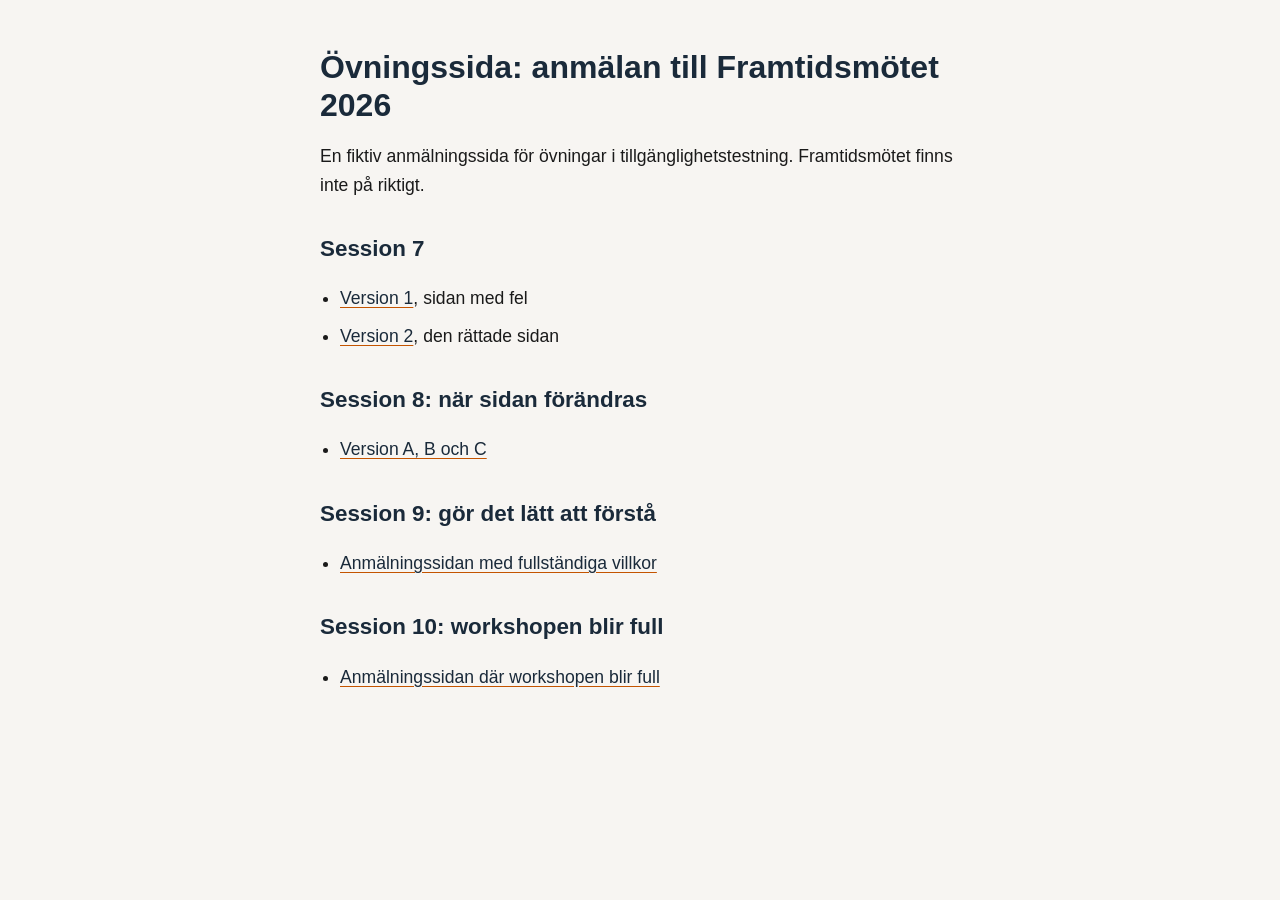
<file: index.html>
<!doctype html>
<html lang="sv">
<head>
<meta charset="utf-8">
<meta name="viewport" content="width=device-width, initial-scale=1">
<title>Övningssida: anmälan till Framtidsmötet 2026</title>
<style>
body{margin:0;font:1.1rem/1.6 -apple-system,BlinkMacSystemFont,"Segoe UI",Roboto,sans-serif;color:#1a1a1a;background:#f7f5f2}
main{max-width:40rem;margin:0 auto;padding:3rem 1.25rem}
h1{font-size:2rem;line-height:1.2;color:#1a2a3a;margin:0 0 1rem}
ul{padding-left:1.25rem}
h2{font-size:1.4rem;color:#1a2a3a;margin:2rem 0 .5rem}
li{margin:.6rem 0}
a{color:#1a2a3a;text-decoration-color:#c45400;text-underline-offset:3px}
a:focus-visible{outline:3px solid #1a2a3a;outline-offset:3px}
</style>
</head>
<body>
<main>
<h1>Övningssida: anmälan till Framtidsmötet 2026</h1>
<p>En fiktiv anmälningssida för övningar i tillgänglighetstestning. Framtidsmötet finns inte på riktigt.</p>
<h2>Session 7</h2>
<ul>
<li><a href="version-1.html">Version 1</a>, sidan med fel</li>
<li><a href="version-2.html">Version 2</a>, den rättade sidan</li>
</ul>
<h2>Session 8: när sidan förändras</h2>
<ul>
<li><a href="session-8/">Version A, B och C</a></li>
</ul>
<h2>Session 9: gör det lätt att förstå</h2>
<ul>
<li><a href="session-9/">Anmälningssidan med fullständiga villkor</a></li>
</ul>
<h2>Session 10: workshopen blir full</h2>
<ul>
<li><a href="session-10/">Anmälningssidan där workshopen blir full</a></li>
</ul>
</main>
</body>
</html>
</file>
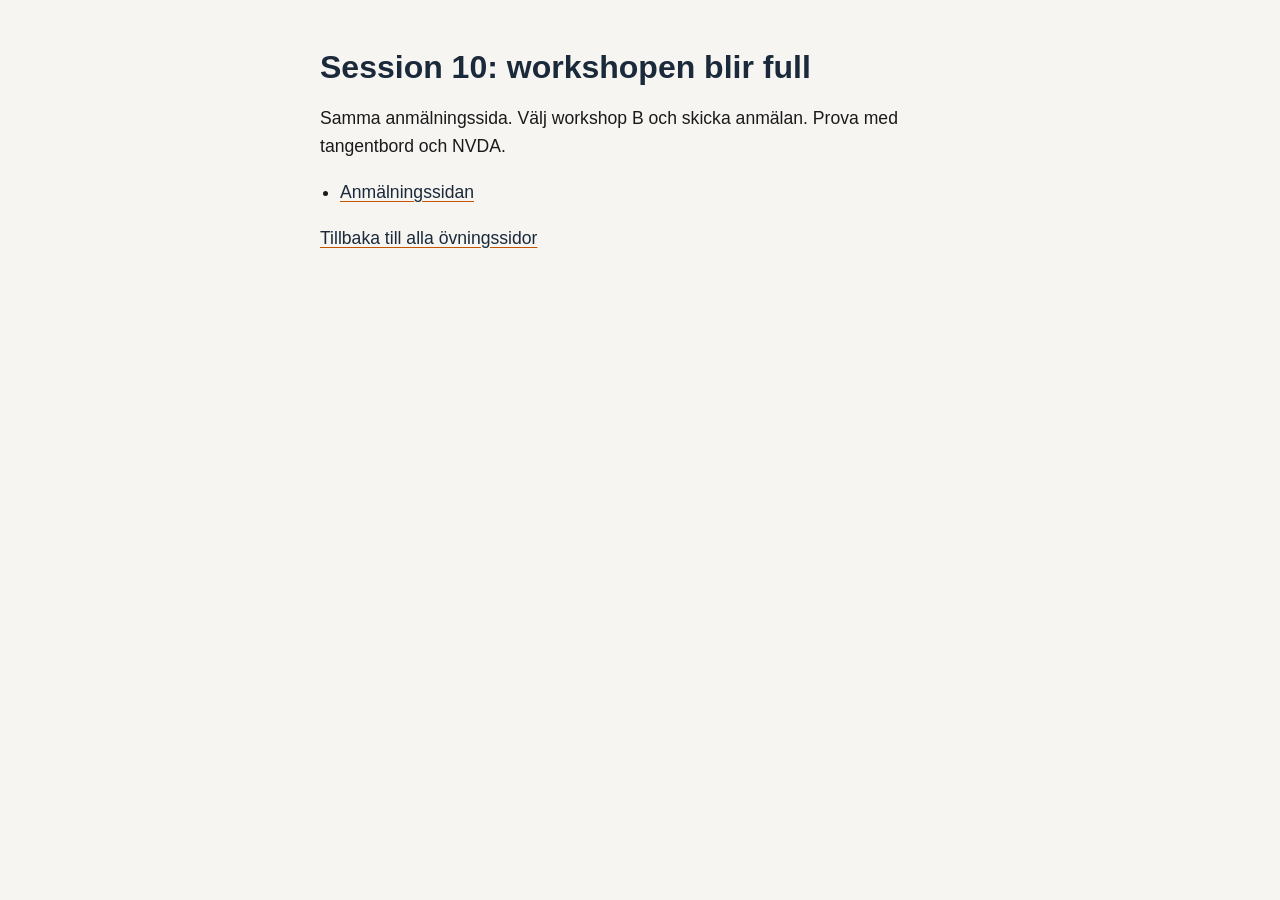
<file: session-10/index.html>
<!doctype html>
<html lang="sv">
<head>
<meta charset="utf-8">
<meta name="viewport" content="width=device-width, initial-scale=1">
<title>Övningssida session 10: workshopen blir full</title>
<style>
body{margin:0;font:1.1rem/1.6 -apple-system,BlinkMacSystemFont,"Segoe UI",Roboto,sans-serif;color:#1a1a1a;background:#f7f5f2}
main{max-width:40rem;margin:0 auto;padding:3rem 1.25rem}
h1{font-size:2rem;line-height:1.2;color:#1a2a3a;margin:0 0 1rem}
ul{padding-left:1.25rem} li{margin:.6rem 0}
a{color:#1a2a3a;text-decoration-color:#c45400;text-underline-offset:3px}
a:focus-visible{outline:3px solid #1a2a3a;outline-offset:3px}
</style>
</head>
<body>
<main>
<h1>Session 10: workshopen blir full</h1>
<p>Samma anmälningssida. Välj workshop B och skicka anmälan. Prova med tangentbord och NVDA.</p>
<ul>
<li><a href="anmalan.html">Anmälningssidan</a></li>
</ul>
<p><a href="../">Tillbaka till alla övningssidor</a></p>
</main>
</body>
</html>
</file>
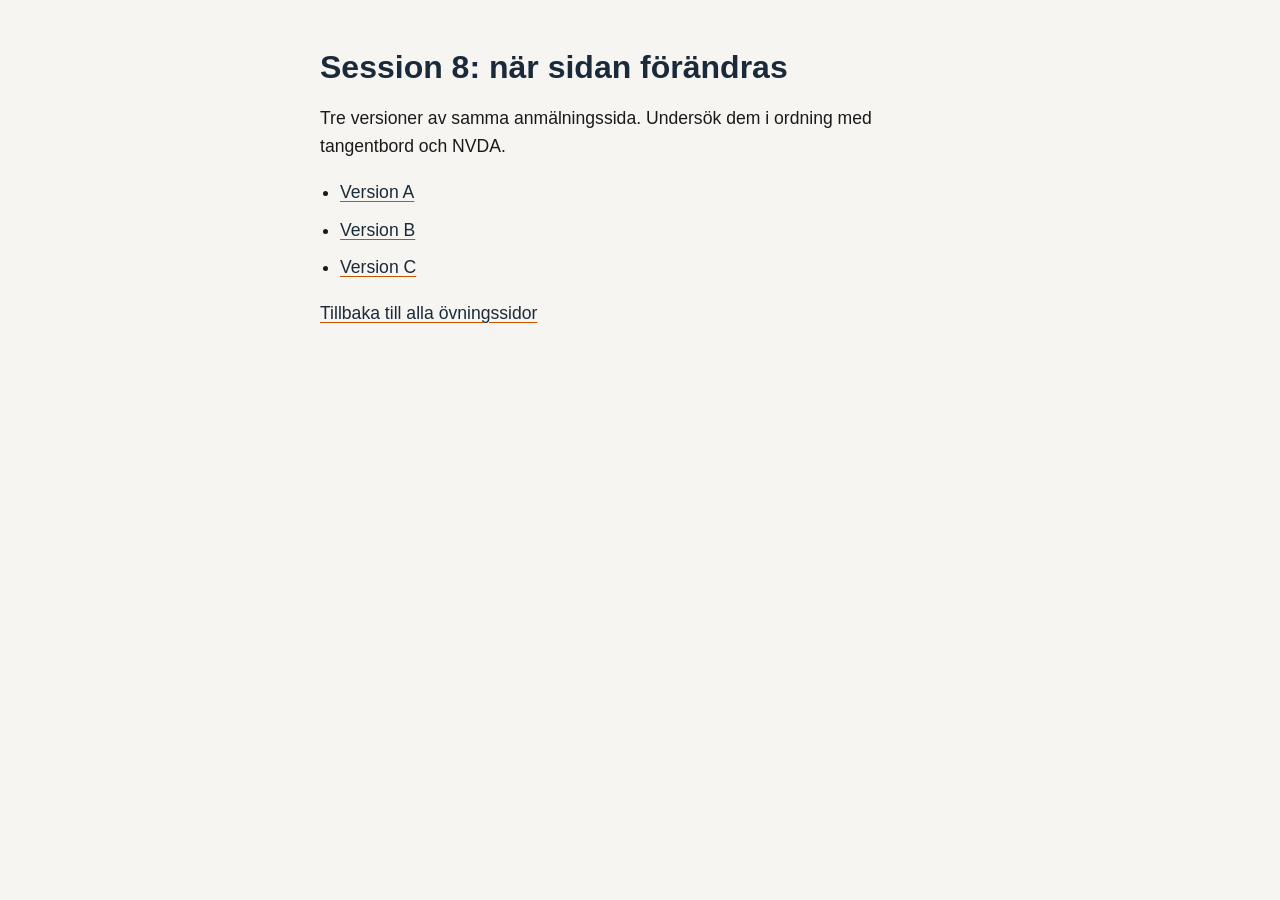
<file: session-8/index.html>
<!doctype html>
<html lang="sv">
<head>
<meta charset="utf-8">
<meta name="viewport" content="width=device-width, initial-scale=1">
<title>Övningssidor session 8: när sidan förändras</title>
<style>
body{margin:0;font:1.1rem/1.6 -apple-system,BlinkMacSystemFont,"Segoe UI",Roboto,sans-serif;color:#1a1a1a;background:#f7f5f2}
main{max-width:40rem;margin:0 auto;padding:3rem 1.25rem}
h1{font-size:2rem;line-height:1.2;color:#1a2a3a;margin:0 0 1rem}
ul{padding-left:1.25rem} li{margin:.6rem 0}
a{color:#1a2a3a;text-decoration-color:#c45400;text-underline-offset:3px}
a:focus-visible{outline:3px solid #1a2a3a;outline-offset:3px}
</style>
</head>
<body>
<main>
<h1>Session 8: när sidan förändras</h1>
<p>Tre versioner av samma anmälningssida. Undersök dem i ordning med tangentbord och NVDA.</p>
<ul>
<li><a href="version-a.html">Version A</a></li>
<li><a href="version-b.html">Version B</a></li>
<li><a href="version-c.html">Version C</a></li>
</ul>
<p><a href="../">Tillbaka till alla övningssidor</a></p>
</main>
</body>
</html>
</file>
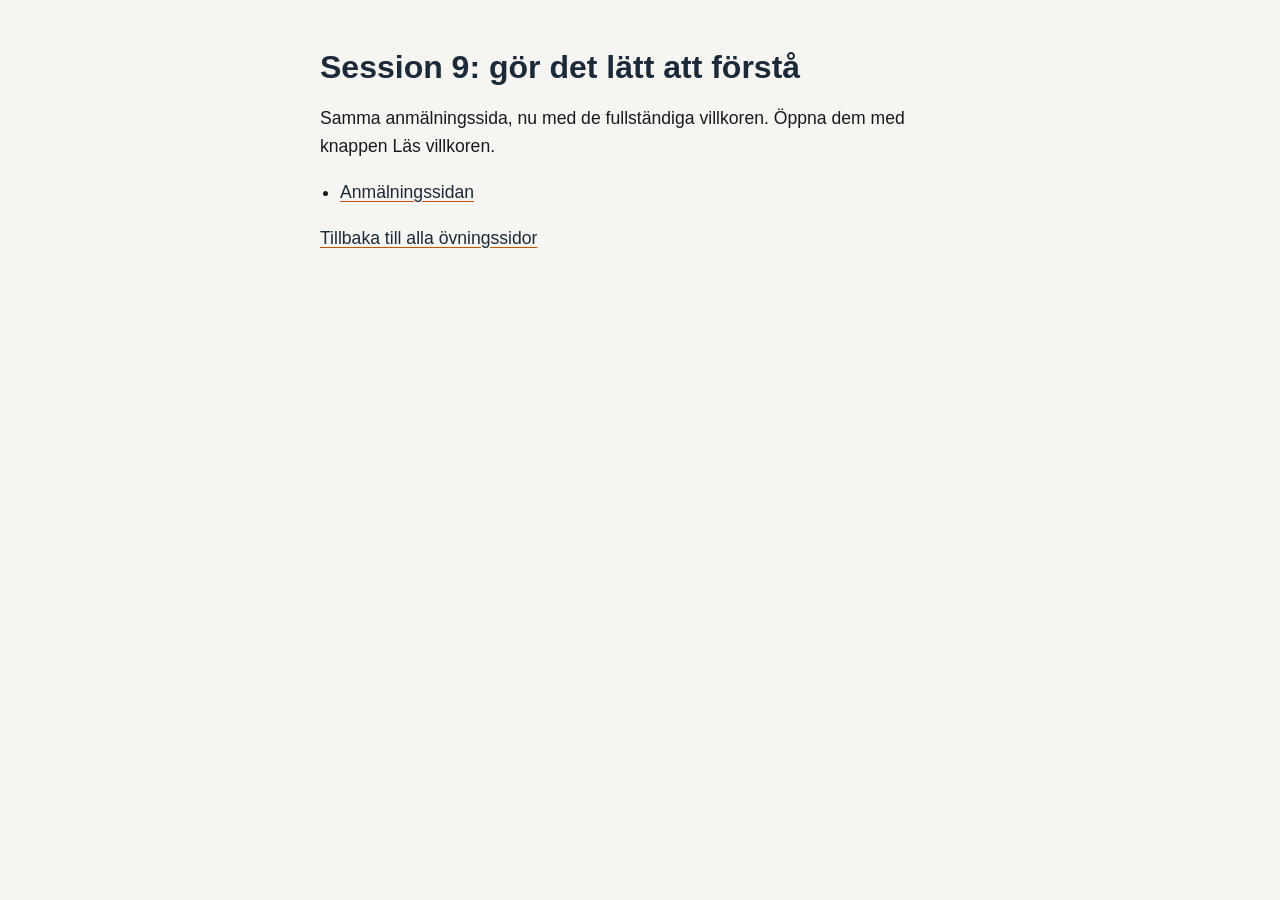
<file: session-9/index.html>
<!doctype html>
<html lang="sv">
<head>
<meta charset="utf-8">
<meta name="viewport" content="width=device-width, initial-scale=1">
<title>Övningssida session 9: gör det lätt att förstå</title>
<style>
body{margin:0;font:1.1rem/1.6 -apple-system,BlinkMacSystemFont,"Segoe UI",Roboto,sans-serif;color:#1a1a1a;background:#f7f5f2}
main{max-width:40rem;margin:0 auto;padding:3rem 1.25rem}
h1{font-size:2rem;line-height:1.2;color:#1a2a3a;margin:0 0 1rem}
ul{padding-left:1.25rem} li{margin:.6rem 0}
a{color:#1a2a3a;text-decoration-color:#c45400;text-underline-offset:3px}
a:focus-visible{outline:3px solid #1a2a3a;outline-offset:3px}
</style>
</head>
<body>
<main>
<h1>Session 9: gör det lätt att förstå</h1>
<p>Samma anmälningssida, nu med de fullständiga villkoren. Öppna dem med knappen Läs villkoren.</p>
<ul>
<li><a href="anmalan.html">Anmälningssidan</a></li>
</ul>
<p><a href="../">Tillbaka till alla övningssidor</a></p>
</main>
</body>
</html>
</file>
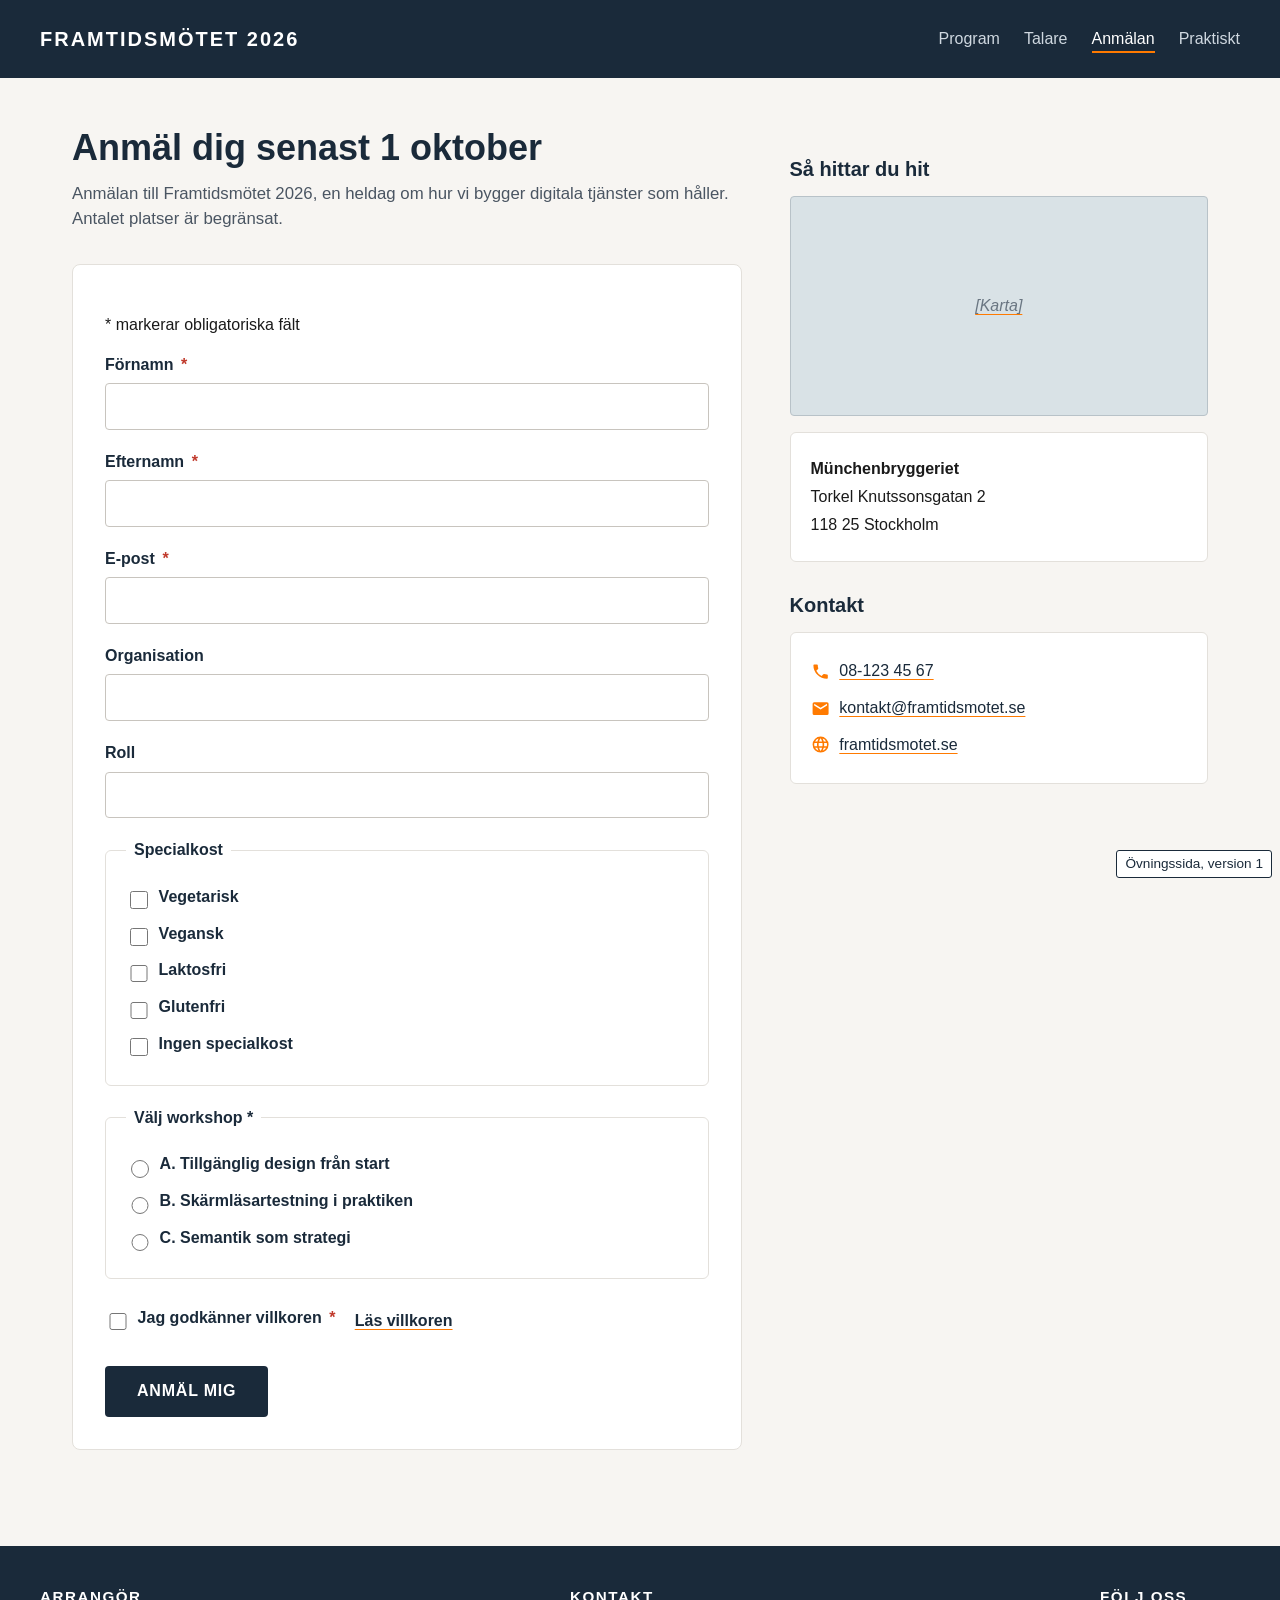
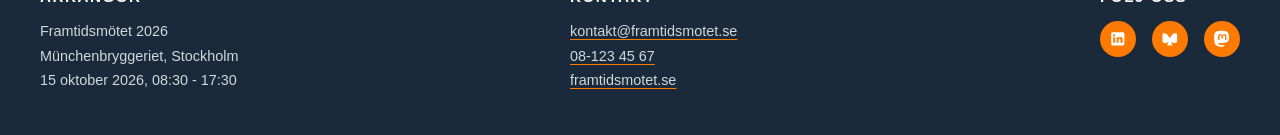
<file: version-1.html>
<!DOCTYPE html>
<html lang="sv">
<head>
  <meta charset="UTF-8">
  <meta name="viewport" content="width=device-width, initial-scale=1.0">
  <title>Anmälan till Framtidsmötet 2026, övningssida version 1</title>
  <link rel="stylesheet" href="anmalningssidan.css">
  <style>
    .villkor-rad { display:flex; flex-wrap:wrap; align-items:center; gap:.5rem 1rem; margin:.4rem 0; }
    .villkor-rad .option-row { margin:0; }
    .textknapp { font:inherit; font-weight:600; color:#1a2a3a; background:none; border:0; padding:.6rem .2rem; min-height:44px;
      text-decoration:underline; text-decoration-color:#ff7a00; text-underline-offset:3px; cursor:pointer; }
    .textknapp:hover { text-decoration-thickness:2px; }
    .textknapp:focus-visible, .stang:focus-visible { outline:3px solid #1a2a3a; outline-offset:2px; }
    .dialog-bakgrund { position:fixed; inset:0; background:rgba(15,26,38,.65); display:flex; align-items:center; justify-content:center; padding:1rem; z-index:10; }
    .dialog-bakgrund[hidden] { display:none; }
    .dialog { background:#fff; max-width:36rem; width:100%; border-radius:8px; border-top:6px solid #1a2a3a; padding:1.75rem; position:relative; }
    .dialog h2 { margin:0 3rem 1rem 0; }
    .dialog ul { margin:0; padding-left:1.25rem; }
    .dialog li { margin:.5rem 0; }
    .stang { position:absolute; top:1rem; right:1rem; width:44px; height:44px; display:flex; align-items:center; justify-content:center;
      background:#fff; color:#1a2a3a; border:2px solid #1a2a3a; border-radius:4px; cursor:pointer; padding:0; }
    .stang svg { width:18px; height:18px; }
    .ovningsetikett { position:fixed; bottom:.5rem; right:.5rem; background:#fff; color:#1a2a3a; border:1px solid #1a2a3a; font-size:.85rem; padding:.2rem .5rem; border-radius:3px; }
  </style>
</head>
<body>
<div id="sida">
  <header class="site-header">
    <div class="header-inner">
      <a href="/" class="logo">FRAMTIDSMÖTET 2026</a>

      <nav aria-label="Huvudnavigation">
        <ul class="nav-list">
          <li><a href="#program" class="nav-link">Program</a></li>
          <li><a href="#talare" class="nav-link">Talare</a></li>
          <li><a href="#anmalan" class="nav-link" aria-current="page">Anmälan</a></li>
          <li><a href="#praktiskt" class="nav-link">Praktiskt</a></li>
        </ul>
      </nav>
    </div>
  </header>

  <main class="main-wrapper">

    <section class="content">
      <p class="ovningsetikett">Övningssida, version 1</p>
      <h1>Anmäl dig senast 1 oktober</h1>
      <p class="lede">
        Anmälan till Framtidsmötet 2026, en heldag om hur vi bygger digitala
        tjänster som håller. Antalet platser är begränsat.
      </p>
      <form action="#" method="post" novalidate>

        <p><span aria-hidden="true">*</span> markerar obligatoriska fält</p>

        <div class="form-row">
          <label for="fornamn">Förnamn <span class="req" aria-hidden="true">*</span></label>
          <input type="text" id="fornamn" name="fornamn" required autocomplete="given-name" aria-required="true">
        </div>

        <div class="form-row">
          <label for="efternamn">Efternamn <span class="req" aria-hidden="true">*</span></label>
          <input type="text" id="efternamn" name="efternamn" required autocomplete="family-name" aria-required="true">
        </div>

        <div class="form-row">
          <label for="epost">E-post <span class="req" aria-hidden="true">*</span></label>
          <input type="email" id="epost" name="epost" required autocomplete="email" aria-required="true">
        </div>

        <div class="form-row">
          <label for="organisation">Organisation</label>
          <input type="text" id="organisation" name="organisation" autocomplete="organization">
        </div>

        <div class="form-row">
          <label for="roll">Roll</label>
          <input type="text" id="roll" name="roll" autocomplete="organization-title">
        </div>
        <fieldset>
          <legend>Specialkost</legend>
          <div class="option-row">
            <input type="checkbox" id="kost-veg" name="kost" value="vegetarisk">
            <label for="kost-veg">Vegetarisk</label>
          </div>
          <div class="option-row">
            <input type="checkbox" id="kost-vegan" name="kost" value="vegansk">
            <label for="kost-vegan">Vegansk</label>
          </div>
          <div class="option-row">
            <input type="checkbox" id="kost-laktos" name="kost" value="laktosfri">
            <label for="kost-laktos">Laktosfri</label>
          </div>
          <div class="option-row">
            <input type="checkbox" id="kost-gluten" name="kost" value="glutenfri">
            <label for="kost-gluten">Glutenfri</label>
          </div>
          <div class="option-row">
            <input type="checkbox" id="kost-ingen" name="kost" value="ingen">
            <label for="kost-ingen">Ingen specialkost</label>
          </div>
        </fieldset>
        <fieldset>
          <legend>Välj workshop <span class="req" aria-hidden="true">*</span></legend>
          <div class="option-row">
            <input type="radio" id="ws-a" name="workshop" value="a" required>
            <label for="ws-a">A. Tillgänglig design från start</label>
          </div>
          <div class="option-row">
            <input type="radio" id="ws-b" name="workshop" value="b" required>
            <label for="ws-b">B. Skärmläsartestning i praktiken</label>
          </div>
          <div class="option-row">
            <input type="radio" id="ws-c" name="workshop" value="c" required>
            <label for="ws-c">C. Semantik som strategi</label>
          </div>
        </fieldset>

        <div class="villkor-rad">
          <div class="option-row">
            <input type="checkbox" id="villkor" name="villkor" required>
            <label for="villkor">Jag godkänner villkoren <span class="req" aria-hidden="true">*</span></label>
          </div>
          <button type="button" class="textknapp" id="visa-villkor">Läs villkoren</button>
        </div>

        <button type="submit">Anmäl mig</button>
      </form>
    </section>

    <aside class="sidebar" aria-label="Plats och kontakt">
      <h2>Så hittar du hit</h2>
      <a href="https://www.google.com/maps/place/M%C3%BCnchenbryggeriet" class="map-link">
        <div class="map-placeholder" aria-hidden="true">[Karta]</div>
        <span class="sr-only">Visa Münchenbryggeriet på karta i Google Maps</span>
      </a>

      <div class="address">
        <p><strong>Münchenbryggeriet</strong></p>
        <p>Torkel Knutssonsgatan 2</p>
        <p>118 25 Stockholm</p>
      </div>

      <h2>Kontakt</h2>
      <div class="contact-block">
        <ul class="contact-list">
          <li class="contact-row">
            <span class="contact-icon" aria-hidden="true">
              <svg viewBox="0 0 24 24" fill="currentColor"><path d="M6.62 10.79a15.05 15.05 0 006.59 6.59l2.2-2.2a1 1 0 011.05-.24 11.36 11.36 0 003.55.57 1 1 0 011 1V20a1 1 0 01-1 1A17 17 0 013 4a1 1 0 011-1h3.5a1 1 0 011 1 11.36 11.36 0 00.57 3.55 1 1 0 01-.24 1.05z"/></svg>
            </span>
            <a href="tel:+46812345 67">08-123 45 67</a>
          </li>
          <li class="contact-row">
            <span class="contact-icon" aria-hidden="true">
              <svg viewBox="0 0 24 24" fill="currentColor"><path d="M20 4H4a2 2 0 00-2 2v12a2 2 0 002 2h16a2 2 0 002-2V6a2 2 0 00-2-2zm0 4l-8 5-8-5V6l8 5 8-5z"/></svg>
            </span>
            <a href="mailto:kontakt@framtidsmotet.se">kontakt@framtidsmotet.se</a>
          </li>
          <li class="contact-row">
            <span class="contact-icon" aria-hidden="true">
              <svg viewBox="0 0 24 24" fill="currentColor"><path d="M12 2a10 10 0 100 20 10 10 0 000-20zm6.93 6h-2.95a15.65 15.65 0 00-1.38-3.56A8.03 8.03 0 0118.92 8zM12 4.04c.83 1.2 1.48 2.53 1.91 3.96h-3.82c.43-1.43 1.08-2.76 1.91-3.96zM4.26 14a7.82 7.82 0 010-4h3.38a16.57 16.57 0 000 4H4.26zm.81 2h2.95c.32 1.25.78 2.45 1.38 3.56A7.99 7.99 0 015.07 16zm2.95-8H5.07a7.99 7.99 0 014.33-3.56A15.65 15.65 0 008.02 8zM12 19.96c-.83-1.2-1.48-2.53-1.91-3.96h3.82c-.43 1.43-1.08 2.76-1.91 3.96zM14.34 14H9.66a14.78 14.78 0 010-4h4.68a14.78 14.78 0 010 4zm.25 5.56c.6-1.11 1.06-2.31 1.38-3.56h2.95a7.99 7.99 0 01-4.33 3.56zM16.36 14a16.57 16.57 0 000-4h3.38a7.82 7.82 0 010 4h-3.38z"/></svg>
            </span>
            <a href="https://framtidsmotet.se">framtidsmotet.se</a>
          </li>
        </ul>
      </div>
    </aside>
  </main>

  <footer class="site-footer">
    <div class="footer-inner">
      <div class="org-block">
        <h2 class="footer-title">Arrangör</h2>
        <p>Framtidsmötet 2026</p>
        <p>Münchenbryggeriet, Stockholm</p>
        <p>15 oktober 2026, 08:30 - 17:30</p>
      </div>

      <div class="contact-block-foot">
        <h2 class="footer-title">Kontakt</h2>
        <p><a href="mailto:kontakt@framtidsmotet.se">kontakt@framtidsmotet.se</a></p>
        <p><a href="tel:+46812345 67">08-123 45 67</a></p>
        <p><a href="https://framtidsmotet.se">framtidsmotet.se</a></p>
      </div>

      <div class="social-block">
        <h2 class="footer-title">Följ oss</h2>
        <ul class="social-list">
          <li>
            <a href="https://linkedin.com/company/framtidsmotet" aria-label="Framtidsmötet på LinkedIn">
              <svg viewBox="0 0 24 24" fill="currentColor" aria-hidden="true"><path d="M19 3H5a2 2 0 00-2 2v14a2 2 0 002 2h14a2 2 0 002-2V5a2 2 0 00-2-2zM8.34 17.5H5.67V10h2.67v7.5zM7 8.83a1.55 1.55 0 110-3.1 1.55 1.55 0 010 3.1zM18.34 17.5h-2.67v-3.66c0-.87-.02-2-1.21-2-1.22 0-1.4.95-1.4 1.93v3.73h-2.67V10h2.56v1.03h.04a2.81 2.81 0 012.53-1.39c2.7 0 3.2 1.78 3.2 4.1v3.76z"/></svg>
            </a>
          </li>
          <li>
            <a href="https://bsky.app/profile/framtidsmotet" aria-label="Framtidsmötet på Bluesky">
              <svg viewBox="0 0 24 24" fill="currentColor" aria-hidden="true"><path d="M12 11c-1.5-3-5-7-8-7-2 0-2 2-2 3v8c0 2 2 3 4 3 1.5 0 3-1 4-2 0 1-1 4-2 5h8c-1-1-2-4-2-5 1 1 2.5 2 4 2 2 0 4-1 4-3V7c0-1 0-3-2-3-3 0-6.5 4-8 7z"/></svg>
            </a>
          </li>
          <li>
            <a href="https://mastodon.social/@framtidsmotet" aria-label="Framtidsmötet på Mastodon">
              <svg viewBox="0 0 24 24" fill="currentColor" aria-hidden="true"><path d="M21.58 8.21c0-4.7-3.08-6.08-3.08-6.08C16.95 1.41 14.34 1.07 11.62 1.05h-.06c-2.72.02-5.32.36-6.88 1.08 0 0-3.08 1.38-3.08 6.08 0 1.07-.02 2.36.02 3.72.13 4.59.86 9.11 5.1 10.24 1.95.52 3.63.63 4.99.55 2.46-.14 3.84-.88 3.84-.88l-.08-1.78s-1.76.55-3.74.49c-1.96-.07-4.03-.21-4.35-2.62a4.94 4.94 0 01-.04-.67s1.93.47 4.36.58c1.49.07 2.88-.09 4.3-.26 2.71-.32 5.07-1.99 5.37-3.51.47-2.4.43-5.86.43-5.86zm-3.21 5.36h-2v-4.9c0-1.03-.43-1.55-1.3-1.55-.96 0-1.45.62-1.45 1.86v2.69h-1.99V8.99c0-1.24-.49-1.86-1.45-1.86-.87 0-1.3.52-1.3 1.55v4.9h-2V8.84c0-1.03.26-1.85.79-2.46.54-.61 1.25-.92 2.13-.92 1.02 0 1.79.39 2.3 1.18l.5.83.5-.83c.51-.79 1.28-1.18 2.3-1.18.88 0 1.59.31 2.13.92.53.61.79 1.43.79 2.46v4.73z"/></svg>
            </a>
          </li>
        </ul>
      </div>
    </div>
  </footer>

</div>

  <div class="dialog-bakgrund" id="villkor-bakgrund" hidden>
    <div class="dialog" id="villkor-dialog" role="dialog" aria-modal="true" aria-labelledby="villkor-rubrik">
      <button type="button" class="stang" id="stang-villkor"><svg viewBox="0 0 20 20" aria-hidden="true" focusable="false"><path d="M3 3 17 17M17 3 3 17" stroke="currentColor" stroke-width="2.5" stroke-linecap="round"/></svg></button>
      <h2 id="villkor-rubrik">Villkor för anmälan</h2>
      <ul>
        <li>Anmälan är bindande efter 1 oktober.</li>
        <li>Avbokning ska ske senast T-14 enligt punkt 4.2.</li>
        <li>Du kan låta en kollega ta din plats.</li>
        <li>Vi sparar dina uppgifter till och med 31 december 2026.</li>
      </ul>
    </div>
  </div>


  <script>
    (function () {
      var sida = document.getElementById('sida');
      var oppna = document.getElementById('visa-villkor');
      var bakgrund = document.getElementById('villkor-bakgrund');
      var stang = document.getElementById('stang-villkor');

      function oppnaVillkor() {
        bakgrund.hidden = false;
        sida.inert = true;
        stang.focus();
      }

      function stangVillkor() {
        bakgrund.hidden = true;
        sida.inert = false;
      }

      oppna.addEventListener('click', oppnaVillkor);
      stang.addEventListener('click', stangVillkor);
      bakgrund.addEventListener('keydown', function (event) {
        if (event.key === 'Escape') {
          stangVillkor();
        } else if (event.key === 'Tab') {
          event.preventDefault();
          stang.focus();
        }
      });
    })();
  </script>
</body>
</html>
</file>
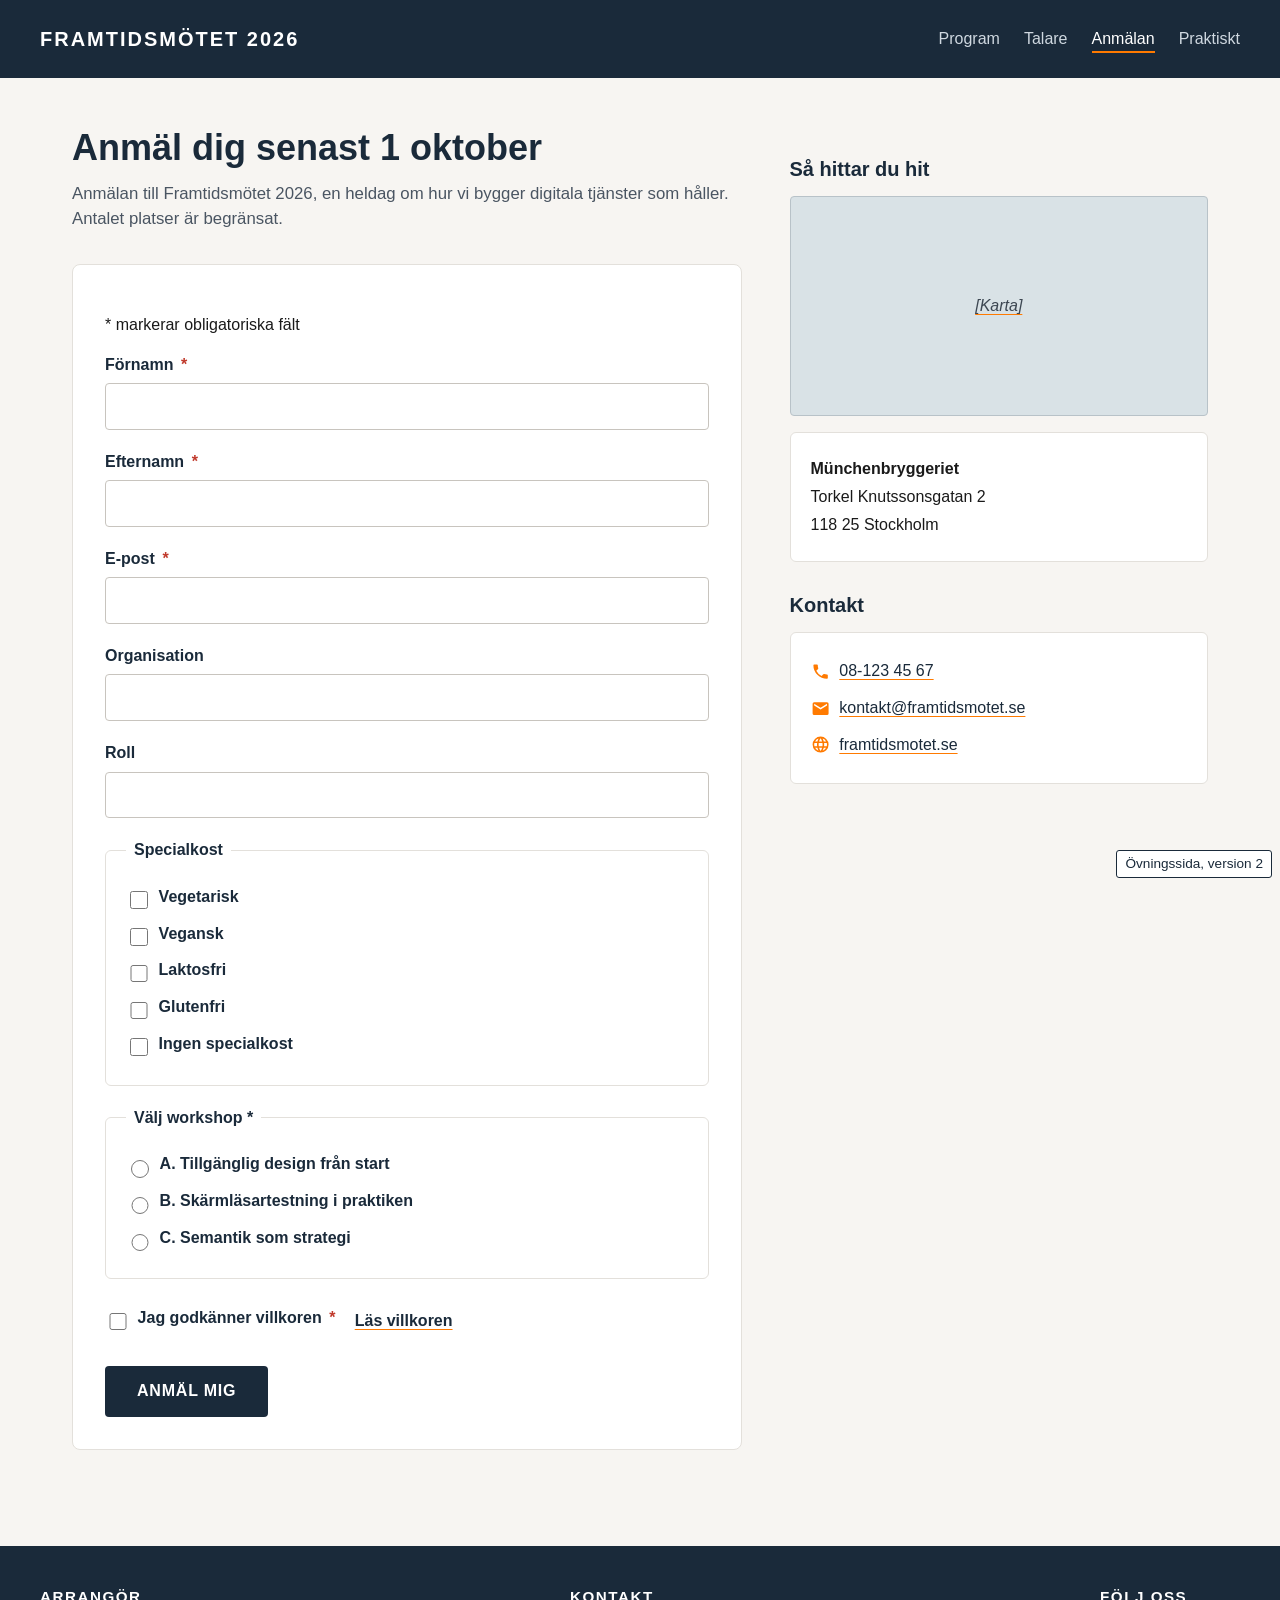
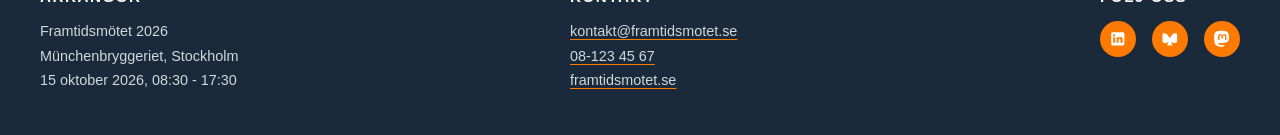
<file: version-2.html>
<!DOCTYPE html>
<html lang="sv">
<head>
  <meta charset="UTF-8">
  <meta name="viewport" content="width=device-width, initial-scale=1.0">
  <title>Anmälan till Framtidsmötet 2026, övningssida version 2</title>
  <link rel="stylesheet" href="anmalningssidan.css">
  <style>
    .villkor-rad { display:flex; flex-wrap:wrap; align-items:center; gap:.5rem 1rem; margin:.4rem 0; }
    .villkor-rad .option-row { margin:0; }
    .textknapp { font:inherit; font-weight:600; color:#1a2a3a; background:none; border:0; padding:.6rem .2rem; min-height:44px;
      text-decoration:underline; text-decoration-color:#ff7a00; text-underline-offset:3px; cursor:pointer; }
    .textknapp:hover { text-decoration-thickness:2px; }
    .textknapp:focus-visible, .stang:focus-visible { outline:3px solid #1a2a3a; outline-offset:2px; }
    .dialog-bakgrund { position:fixed; inset:0; background:rgba(15,26,38,.65); display:flex; align-items:center; justify-content:center; padding:1rem; z-index:10; }
    .dialog-bakgrund[hidden] { display:none; }
    .dialog { background:#fff; max-width:36rem; width:100%; border-radius:8px; border-top:6px solid #1a2a3a; padding:1.75rem; position:relative; }
    .dialog h2 { margin:0 3rem 1rem 0; }
    .dialog ul { margin:0; padding-left:1.25rem; }
    .dialog li { margin:.5rem 0; }
    .stang { position:absolute; top:1rem; right:1rem; width:44px; height:44px; display:flex; align-items:center; justify-content:center;
      background:#fff; color:#1a2a3a; border:2px solid #1a2a3a; border-radius:4px; cursor:pointer; padding:0; }
    .stang svg { width:18px; height:18px; }
    .ovningsetikett { position:fixed; bottom:.5rem; right:.5rem; background:#fff; color:#1a2a3a; border:1px solid #1a2a3a; font-size:.85rem; padding:.2rem .5rem; border-radius:3px; }
    .map-placeholder { color:#3d4752; }
  </style>
</head>
<body>
<div id="sida">
  <header class="site-header">
    <div class="header-inner">
      <a href="/" class="logo">FRAMTIDSMÖTET 2026</a>

      <nav aria-label="Huvudnavigation">
        <ul class="nav-list">
          <li><a href="#program" class="nav-link">Program</a></li>
          <li><a href="#talare" class="nav-link">Talare</a></li>
          <li><a href="#anmalan" class="nav-link" aria-current="page">Anmälan</a></li>
          <li><a href="#praktiskt" class="nav-link">Praktiskt</a></li>
        </ul>
      </nav>
    </div>
  </header>

  <main class="main-wrapper">

    <section class="content">
      <p class="ovningsetikett">Övningssida, version 2</p>
      <h1>Anmäl dig senast 1 oktober</h1>
      <p class="lede">
        Anmälan till Framtidsmötet 2026, en heldag om hur vi bygger digitala
        tjänster som håller. Antalet platser är begränsat.
      </p>
      <form action="#" method="post" novalidate>

        <p><span aria-hidden="true">*</span> markerar obligatoriska fält</p>

        <div class="form-row">
          <label for="fornamn">Förnamn <span class="req" aria-hidden="true">*</span></label>
          <input type="text" id="fornamn" name="fornamn" required autocomplete="given-name" aria-required="true">
        </div>

        <div class="form-row">
          <label for="efternamn">Efternamn <span class="req" aria-hidden="true">*</span></label>
          <input type="text" id="efternamn" name="efternamn" required autocomplete="family-name" aria-required="true">
        </div>

        <div class="form-row">
          <label for="epost">E-post <span class="req" aria-hidden="true">*</span></label>
          <input type="email" id="epost" name="epost" required autocomplete="email" aria-required="true">
        </div>

        <div class="form-row">
          <label for="organisation">Organisation</label>
          <input type="text" id="organisation" name="organisation" autocomplete="organization">
        </div>

        <div class="form-row">
          <label for="roll">Roll</label>
          <input type="text" id="roll" name="roll" autocomplete="organization-title">
        </div>
        <fieldset>
          <legend>Specialkost</legend>
          <div class="option-row">
            <input type="checkbox" id="kost-veg" name="kost" value="vegetarisk">
            <label for="kost-veg">Vegetarisk</label>
          </div>
          <div class="option-row">
            <input type="checkbox" id="kost-vegan" name="kost" value="vegansk">
            <label for="kost-vegan">Vegansk</label>
          </div>
          <div class="option-row">
            <input type="checkbox" id="kost-laktos" name="kost" value="laktosfri">
            <label for="kost-laktos">Laktosfri</label>
          </div>
          <div class="option-row">
            <input type="checkbox" id="kost-gluten" name="kost" value="glutenfri">
            <label for="kost-gluten">Glutenfri</label>
          </div>
          <div class="option-row">
            <input type="checkbox" id="kost-ingen" name="kost" value="ingen">
            <label for="kost-ingen">Ingen specialkost</label>
          </div>
        </fieldset>
        <fieldset>
          <legend>Välj workshop <span class="req" aria-hidden="true">*</span></legend>
          <div class="option-row">
            <input type="radio" id="ws-a" name="workshop" value="a" required>
            <label for="ws-a">A. Tillgänglig design från start</label>
          </div>
          <div class="option-row">
            <input type="radio" id="ws-b" name="workshop" value="b" required>
            <label for="ws-b">B. Skärmläsartestning i praktiken</label>
          </div>
          <div class="option-row">
            <input type="radio" id="ws-c" name="workshop" value="c" required>
            <label for="ws-c">C. Semantik som strategi</label>
          </div>
        </fieldset>

        <div class="villkor-rad">
          <div class="option-row">
            <input type="checkbox" id="villkor" name="villkor" required>
            <label for="villkor">Jag godkänner villkoren <span class="req" aria-hidden="true">*</span></label>
          </div>
          <button type="button" class="textknapp" id="visa-villkor">Läs villkoren</button>
        </div>

        <button type="submit">Anmäl mig</button>
      </form>
    </section>

    <aside class="sidebar" aria-label="Plats och kontakt">
      <h2>Så hittar du hit</h2>
      <a href="https://www.google.com/maps/place/M%C3%BCnchenbryggeriet" class="map-link">
        <div class="map-placeholder" aria-hidden="true">[Karta]</div>
        <span class="sr-only">Visa Münchenbryggeriet på karta i Google Maps</span>
      </a>

      <div class="address">
        <p><strong>Münchenbryggeriet</strong></p>
        <p>Torkel Knutssonsgatan 2</p>
        <p>118 25 Stockholm</p>
      </div>

      <h2>Kontakt</h2>
      <div class="contact-block">
        <ul class="contact-list">
          <li class="contact-row">
            <span class="contact-icon" aria-hidden="true">
              <svg viewBox="0 0 24 24" fill="currentColor"><path d="M6.62 10.79a15.05 15.05 0 006.59 6.59l2.2-2.2a1 1 0 011.05-.24 11.36 11.36 0 003.55.57 1 1 0 011 1V20a1 1 0 01-1 1A17 17 0 013 4a1 1 0 011-1h3.5a1 1 0 011 1 11.36 11.36 0 00.57 3.55 1 1 0 01-.24 1.05z"/></svg>
            </span>
            <a href="tel:+46812345 67">08-123 45 67</a>
          </li>
          <li class="contact-row">
            <span class="contact-icon" aria-hidden="true">
              <svg viewBox="0 0 24 24" fill="currentColor"><path d="M20 4H4a2 2 0 00-2 2v12a2 2 0 002 2h16a2 2 0 002-2V6a2 2 0 00-2-2zm0 4l-8 5-8-5V6l8 5 8-5z"/></svg>
            </span>
            <a href="mailto:kontakt@framtidsmotet.se">kontakt@framtidsmotet.se</a>
          </li>
          <li class="contact-row">
            <span class="contact-icon" aria-hidden="true">
              <svg viewBox="0 0 24 24" fill="currentColor"><path d="M12 2a10 10 0 100 20 10 10 0 000-20zm6.93 6h-2.95a15.65 15.65 0 00-1.38-3.56A8.03 8.03 0 0118.92 8zM12 4.04c.83 1.2 1.48 2.53 1.91 3.96h-3.82c.43-1.43 1.08-2.76 1.91-3.96zM4.26 14a7.82 7.82 0 010-4h3.38a16.57 16.57 0 000 4H4.26zm.81 2h2.95c.32 1.25.78 2.45 1.38 3.56A7.99 7.99 0 015.07 16zm2.95-8H5.07a7.99 7.99 0 014.33-3.56A15.65 15.65 0 008.02 8zM12 19.96c-.83-1.2-1.48-2.53-1.91-3.96h3.82c-.43 1.43-1.08 2.76-1.91 3.96zM14.34 14H9.66a14.78 14.78 0 010-4h4.68a14.78 14.78 0 010 4zm.25 5.56c.6-1.11 1.06-2.31 1.38-3.56h2.95a7.99 7.99 0 01-4.33 3.56zM16.36 14a16.57 16.57 0 000-4h3.38a7.82 7.82 0 010 4h-3.38z"/></svg>
            </span>
            <a href="https://framtidsmotet.se">framtidsmotet.se</a>
          </li>
        </ul>
      </div>
    </aside>
  </main>

  <footer class="site-footer">
    <div class="footer-inner">
      <div class="org-block">
        <h2 class="footer-title">Arrangör</h2>
        <p>Framtidsmötet 2026</p>
        <p>Münchenbryggeriet, Stockholm</p>
        <p>15 oktober 2026, 08:30 - 17:30</p>
      </div>

      <div class="contact-block-foot">
        <h2 class="footer-title">Kontakt</h2>
        <p><a href="mailto:kontakt@framtidsmotet.se">kontakt@framtidsmotet.se</a></p>
        <p><a href="tel:+46812345 67">08-123 45 67</a></p>
        <p><a href="https://framtidsmotet.se">framtidsmotet.se</a></p>
      </div>

      <div class="social-block">
        <h2 class="footer-title">Följ oss</h2>
        <ul class="social-list">
          <li>
            <a href="https://linkedin.com/company/framtidsmotet" aria-label="Framtidsmötet på LinkedIn">
              <svg viewBox="0 0 24 24" fill="currentColor" aria-hidden="true"><path d="M19 3H5a2 2 0 00-2 2v14a2 2 0 002 2h14a2 2 0 002-2V5a2 2 0 00-2-2zM8.34 17.5H5.67V10h2.67v7.5zM7 8.83a1.55 1.55 0 110-3.1 1.55 1.55 0 010 3.1zM18.34 17.5h-2.67v-3.66c0-.87-.02-2-1.21-2-1.22 0-1.4.95-1.4 1.93v3.73h-2.67V10h2.56v1.03h.04a2.81 2.81 0 012.53-1.39c2.7 0 3.2 1.78 3.2 4.1v3.76z"/></svg>
            </a>
          </li>
          <li>
            <a href="https://bsky.app/profile/framtidsmotet" aria-label="Framtidsmötet på Bluesky">
              <svg viewBox="0 0 24 24" fill="currentColor" aria-hidden="true"><path d="M12 11c-1.5-3-5-7-8-7-2 0-2 2-2 3v8c0 2 2 3 4 3 1.5 0 3-1 4-2 0 1-1 4-2 5h8c-1-1-2-4-2-5 1 1 2.5 2 4 2 2 0 4-1 4-3V7c0-1 0-3-2-3-3 0-6.5 4-8 7z"/></svg>
            </a>
          </li>
          <li>
            <a href="https://mastodon.social/@framtidsmotet" aria-label="Framtidsmötet på Mastodon">
              <svg viewBox="0 0 24 24" fill="currentColor" aria-hidden="true"><path d="M21.58 8.21c0-4.7-3.08-6.08-3.08-6.08C16.95 1.41 14.34 1.07 11.62 1.05h-.06c-2.72.02-5.32.36-6.88 1.08 0 0-3.08 1.38-3.08 6.08 0 1.07-.02 2.36.02 3.72.13 4.59.86 9.11 5.1 10.24 1.95.52 3.63.63 4.99.55 2.46-.14 3.84-.88 3.84-.88l-.08-1.78s-1.76.55-3.74.49c-1.96-.07-4.03-.21-4.35-2.62a4.94 4.94 0 01-.04-.67s1.93.47 4.36.58c1.49.07 2.88-.09 4.3-.26 2.71-.32 5.07-1.99 5.37-3.51.47-2.4.43-5.86.43-5.86zm-3.21 5.36h-2v-4.9c0-1.03-.43-1.55-1.3-1.55-.96 0-1.45.62-1.45 1.86v2.69h-1.99V8.99c0-1.24-.49-1.86-1.45-1.86-.87 0-1.3.52-1.3 1.55v4.9h-2V8.84c0-1.03.26-1.85.79-2.46.54-.61 1.25-.92 2.13-.92 1.02 0 1.79.39 2.3 1.18l.5.83.5-.83c.51-.79 1.28-1.18 2.3-1.18.88 0 1.59.31 2.13.92.53.61.79 1.43.79 2.46v4.73z"/></svg>
            </a>
          </li>
        </ul>
      </div>
    </div>
  </footer>

</div>

  <div class="dialog-bakgrund" id="villkor-bakgrund" hidden>
    <div class="dialog" id="villkor-dialog" role="dialog" aria-modal="true" aria-labelledby="villkor-rubrik">
      <button type="button" class="stang" id="stang-villkor" aria-label="Stäng"><svg viewBox="0 0 20 20" aria-hidden="true" focusable="false"><path d="M3 3 17 17M17 3 3 17" stroke="currentColor" stroke-width="2.5" stroke-linecap="round"/></svg></button>
      <h2 id="villkor-rubrik">Villkor för anmälan</h2>
      <ul>
        <li>Anmälan är bindande efter 1 oktober.</li>
        <li>Avbokning ska ske senast T-14 enligt punkt 4.2.</li>
        <li>Du kan låta en kollega ta din plats.</li>
        <li>Vi sparar dina uppgifter till och med 31 december 2026.</li>
      </ul>
    </div>
  </div>


  <script>
    (function () {
      var sida = document.getElementById('sida');
      var oppna = document.getElementById('visa-villkor');
      var bakgrund = document.getElementById('villkor-bakgrund');
      var stang = document.getElementById('stang-villkor');

      function oppnaVillkor() {
        bakgrund.hidden = false;
        sida.inert = true;
        stang.focus();
      }

      function stangVillkor() {
        bakgrund.hidden = true;
        sida.inert = false;
        oppna.focus();
      }

      oppna.addEventListener('click', oppnaVillkor);
      stang.addEventListener('click', stangVillkor);
      bakgrund.addEventListener('keydown', function (event) {
        if (event.key === 'Escape') {
          stangVillkor();
        } else if (event.key === 'Tab') {
          event.preventDefault();
          stang.focus();
        }
      });
    })();
  </script>
</body>
</html>
</file>
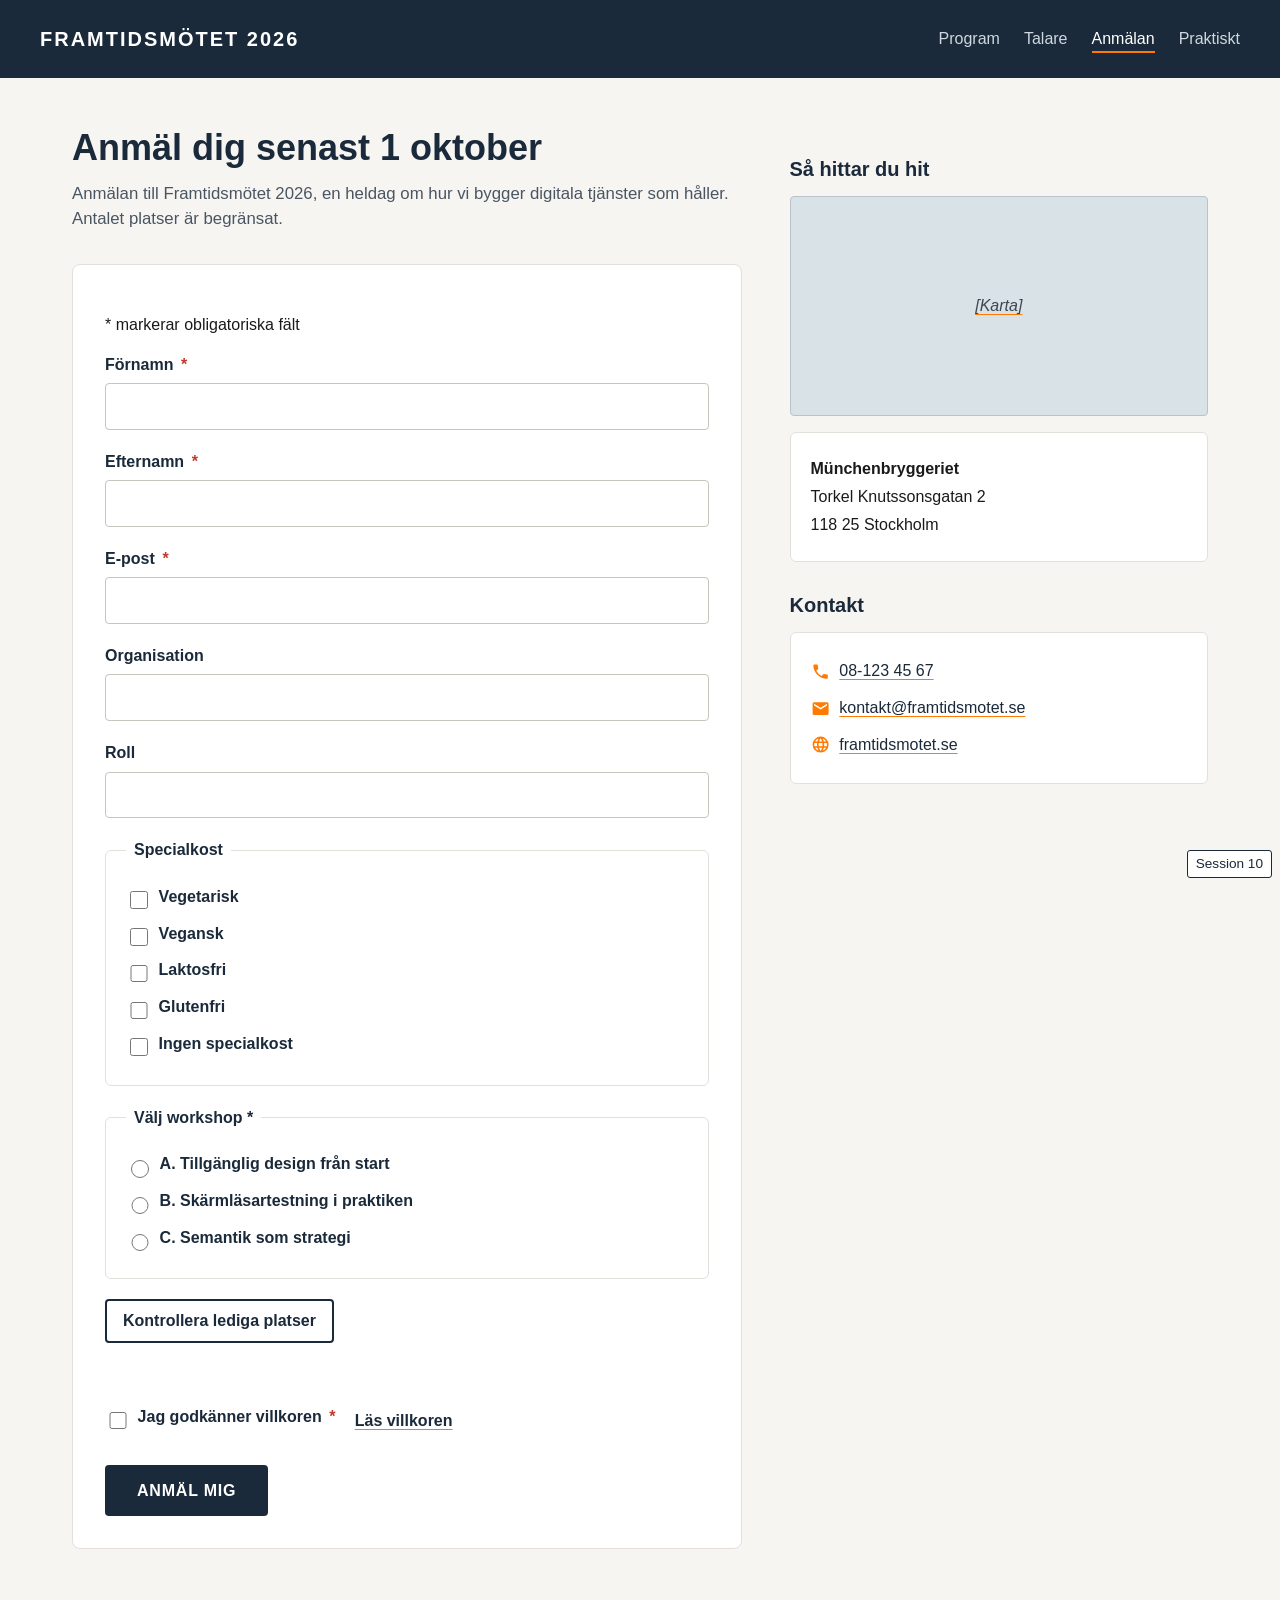
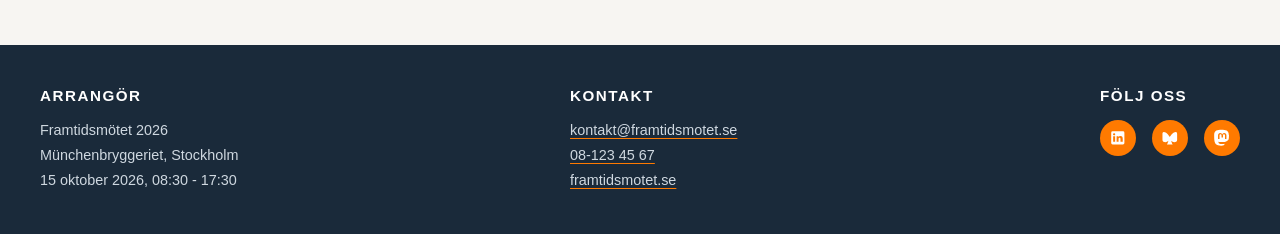
<file: session-10/anmalan.html>
<!DOCTYPE html>
<html lang="sv">
<head>
  <meta charset="UTF-8">
  <meta name="viewport" content="width=device-width, initial-scale=1.0">
  <title>Anmälan till Framtidsmötet 2026, session 10</title>
  <link rel="stylesheet" href="anmalningssidan.css">
  <style>
    .villkor-rad { display:flex; flex-wrap:wrap; align-items:center; gap:.5rem 1rem; margin:.4rem 0; }
    .villkor-rad .option-row { margin:0; }
    .textknapp { font:inherit; font-weight:600; color:#1a2a3a; background:none; border:0; padding:.6rem .2rem; min-height:44px;
      text-decoration:underline; text-decoration-color:#ff7a00; text-underline-offset:3px; cursor:pointer; }
    .textknapp:hover { text-decoration-thickness:2px; }
    .textknapp:focus-visible, .stang:focus-visible { outline:3px solid #1a2a3a; outline-offset:2px; }
    .dialog-bakgrund { position:fixed; inset:0; background:rgba(15,26,38,.65); display:flex; align-items:center; justify-content:center; padding:1rem; z-index:10; }
    .dialog-bakgrund[hidden] { display:none; }
    .dialog { background:#fff; max-width:40rem; width:100%; max-height:88vh; display:flex; flex-direction:column; border-radius:8px; border-top:6px solid #1a2a3a; padding:1.75rem; position:relative; }
    .villkorstext { overflow-y:auto; padding-right:.5rem; }
    .villkorstext:focus-visible { outline:3px solid #1a2a3a; outline-offset:2px; }
    .villkorstext h3 { font-size:1.05rem; margin:1.1rem 0 .3rem; }
    .villkorstext p { margin:.3rem 0; font-size:.98rem; line-height:1.5; }
    .dialog h2 { margin:0 3rem 1rem 0; }
    .dialog ul { margin:0; padding-left:1.25rem; }
    .dialog li { margin:.5rem 0; }
    .stang { position:absolute; top:1rem; right:1rem; width:44px; height:44px; display:flex; align-items:center; justify-content:center;
      background:#fff; color:#1a2a3a; border:2px solid #1a2a3a; border-radius:4px; cursor:pointer; padding:0; }
    .stang svg { width:18px; height:18px; }
    .ovningsetikett { position:fixed; bottom:.5rem; right:.5rem; background:#fff; color:#1a2a3a; border:1px solid #1a2a3a; font-size:.85rem; padding:.2rem .5rem; border-radius:3px; }
    .map-placeholder { color:#3d4752; }
    .platskontroll { margin:0 0 1.25rem; }
    .sekundar { font:inherit; font-weight:600; min-height:44px; padding:.5rem 1rem; background:#fff; color:#1a2a3a; border:2px solid #1a2a3a; border-radius:4px; cursor:pointer; }
    .sekundar:hover { background:#eef1f4; }
    .sekundar:focus-visible { outline:3px solid #1a2a3a; outline-offset:2px; }
    #platsbesked { margin:.6rem 0 0; font-weight:600; }
    #platsbesked { min-height:1.6em; }
    .fullbesked { margin:0 0 1rem; padding:.75rem 1rem; background:#fdf1ec; border:2px solid #a8330a; border-radius:4px; color:#1a1a1a; font-weight:600; }
    .bekraftelse { background:#fff; padding:2rem; border-radius:8px; border:1px solid #e3e0db; border-top:6px solid #1a2a3a; }
    .bekraftelse h2 { margin-top:0; font-size:1.6rem; }
    .bekraftelse h2:focus { outline:3px solid #1a2a3a; outline-offset:4px; }
  </style>
</head>
<body>
<div id="sida">
  <header class="site-header">
    <div class="header-inner">
      <a href="/" class="logo">FRAMTIDSMÖTET 2026</a>

      <nav aria-label="Huvudnavigation">
        <ul class="nav-list">
          <li><a href="#program" class="nav-link">Program</a></li>
          <li><a href="#talare" class="nav-link">Talare</a></li>
          <li><a href="#anmalan" class="nav-link" aria-current="page">Anmälan</a></li>
          <li><a href="#praktiskt" class="nav-link">Praktiskt</a></li>
        </ul>
      </nav>
    </div>
  </header>

  <main class="main-wrapper">

    <section class="content">
      <p class="ovningsetikett">Session 10</p>
      <h1>Anmäl dig senast 1 oktober</h1>
      <p class="lede">
        Anmälan till Framtidsmötet 2026, en heldag om hur vi bygger digitala
        tjänster som håller. Antalet platser är begränsat.
      </p>
      <form action="#" method="post" novalidate>

        <p><span aria-hidden="true">*</span> markerar obligatoriska fält</p>

        <div class="form-row">
          <label for="fornamn">Förnamn <span class="req" aria-hidden="true">*</span></label>
          <input type="text" id="fornamn" name="fornamn" required autocomplete="given-name" aria-required="true">
        </div>

        <div class="form-row">
          <label for="efternamn">Efternamn <span class="req" aria-hidden="true">*</span></label>
          <input type="text" id="efternamn" name="efternamn" required autocomplete="family-name" aria-required="true">
        </div>

        <div class="form-row">
          <label for="epost">E-post <span class="req" aria-hidden="true">*</span></label>
          <input type="email" id="epost" name="epost" required autocomplete="email" aria-required="true">
        </div>

        <div class="form-row">
          <label for="organisation">Organisation</label>
          <input type="text" id="organisation" name="organisation" autocomplete="organization">
        </div>

        <div class="form-row">
          <label for="roll">Roll</label>
          <input type="text" id="roll" name="roll" autocomplete="organization-title">
        </div>
        <fieldset>
          <legend>Specialkost</legend>
          <div class="option-row">
            <input type="checkbox" id="kost-veg" name="kost" value="vegetarisk">
            <label for="kost-veg">Vegetarisk</label>
          </div>
          <div class="option-row">
            <input type="checkbox" id="kost-vegan" name="kost" value="vegansk">
            <label for="kost-vegan">Vegansk</label>
          </div>
          <div class="option-row">
            <input type="checkbox" id="kost-laktos" name="kost" value="laktosfri">
            <label for="kost-laktos">Laktosfri</label>
          </div>
          <div class="option-row">
            <input type="checkbox" id="kost-gluten" name="kost" value="glutenfri">
            <label for="kost-gluten">Glutenfri</label>
          </div>
          <div class="option-row">
            <input type="checkbox" id="kost-ingen" name="kost" value="ingen">
            <label for="kost-ingen">Ingen specialkost</label>
          </div>
        </fieldset>
        <fieldset>
          <legend>Välj workshop <span class="req" aria-hidden="true">*</span></legend>
          <div class="option-row">
            <input type="radio" id="ws-a" name="workshop" value="a" required>
            <label for="ws-a">A. Tillgänglig design från start</label>
          </div>
          <div class="option-row">
            <input type="radio" id="ws-b" name="workshop" value="b" required>
            <label for="ws-b">B. Skärmläsartestning i praktiken</label>
          </div>
          <div class="option-row">
            <input type="radio" id="ws-c" name="workshop" value="c" required>
            <label for="ws-c">C. Semantik som strategi</label>
          </div>
        </fieldset>

        <div class="platskontroll">
          <button type="button" class="sekundar" id="kontrollera">Kontrollera lediga platser</button>
          <p id="platsbesked" role="status"></p>
        </div>

        <div id="foljdfraga" hidden>
          <fieldset>
            <legend>Hur van är du vid ämnet?</legend>
            <div class="option-row">
              <input type="radio" id="erf-ny" name="erfarenhet" value="ny">
              <label for="erf-ny">Ny inom ämnet</label>
            </div>
            <div class="option-row">
              <input type="radio" id="erf-viss" name="erfarenhet" value="viss">
              <label for="erf-viss">Viss erfarenhet</label>
            </div>
            <div class="option-row">
              <input type="radio" id="erf-van" name="erfarenhet" value="van">
              <label for="erf-van">Van</label>
            </div>
          </fieldset>
        </div>

        <div class="villkor-rad">
          <div class="option-row">
            <input type="checkbox" id="villkor" name="villkor" required>
            <label for="villkor">Jag godkänner villkoren <span class="req" aria-hidden="true">*</span></label>
          </div>
          <button type="button" class="textknapp" id="visa-villkor">Läs villkoren</button>
        </div>

        <p id="fullbesked" class="fullbesked" hidden></p>

        <button type="submit">Anmäl mig</button>
      </form>

      <div id="bekraftelse" class="bekraftelse" hidden>
        <h2 id="bekraftelse-rubrik" tabindex="-1">Tack, du är anmäld!</h2>
        <p>Vi har tagit emot din anmälan till Framtidsmötet 2026 den 15 oktober.</p>
        <p id="bekraftelse-workshop"></p>
        <p>En bekräftelse skickas till den e-postadress du angav.</p>
      </div>
    </section>

    <aside class="sidebar" aria-label="Plats och kontakt">
      <h2>Så hittar du hit</h2>
      <a href="https://www.google.com/maps/place/M%C3%BCnchenbryggeriet" class="map-link">
        <div class="map-placeholder" aria-hidden="true">[Karta]</div>
        <span class="sr-only">Visa Münchenbryggeriet på karta i Google Maps</span>
      </a>

      <div class="address">
        <p><strong>Münchenbryggeriet</strong></p>
        <p>Torkel Knutssonsgatan 2</p>
        <p>118 25 Stockholm</p>
      </div>

      <h2>Kontakt</h2>
      <div class="contact-block">
        <ul class="contact-list">
          <li class="contact-row">
            <span class="contact-icon" aria-hidden="true">
              <svg viewBox="0 0 24 24" fill="currentColor"><path d="M6.62 10.79a15.05 15.05 0 006.59 6.59l2.2-2.2a1 1 0 011.05-.24 11.36 11.36 0 003.55.57 1 1 0 011 1V20a1 1 0 01-1 1A17 17 0 013 4a1 1 0 011-1h3.5a1 1 0 011 1 11.36 11.36 0 00.57 3.55 1 1 0 01-.24 1.05z"/></svg>
            </span>
            <a href="tel:+46812345 67">08-123 45 67</a>
          </li>
          <li class="contact-row">
            <span class="contact-icon" aria-hidden="true">
              <svg viewBox="0 0 24 24" fill="currentColor"><path d="M20 4H4a2 2 0 00-2 2v12a2 2 0 002 2h16a2 2 0 002-2V6a2 2 0 00-2-2zm0 4l-8 5-8-5V6l8 5 8-5z"/></svg>
            </span>
            <a href="mailto:kontakt@framtidsmotet.se">kontakt@framtidsmotet.se</a>
          </li>
          <li class="contact-row">
            <span class="contact-icon" aria-hidden="true">
              <svg viewBox="0 0 24 24" fill="currentColor"><path d="M12 2a10 10 0 100 20 10 10 0 000-20zm6.93 6h-2.95a15.65 15.65 0 00-1.38-3.56A8.03 8.03 0 0118.92 8zM12 4.04c.83 1.2 1.48 2.53 1.91 3.96h-3.82c.43-1.43 1.08-2.76 1.91-3.96zM4.26 14a7.82 7.82 0 010-4h3.38a16.57 16.57 0 000 4H4.26zm.81 2h2.95c.32 1.25.78 2.45 1.38 3.56A7.99 7.99 0 015.07 16zm2.95-8H5.07a7.99 7.99 0 014.33-3.56A15.65 15.65 0 008.02 8zM12 19.96c-.83-1.2-1.48-2.53-1.91-3.96h3.82c-.43 1.43-1.08 2.76-1.91 3.96zM14.34 14H9.66a14.78 14.78 0 010-4h4.68a14.78 14.78 0 010 4zm.25 5.56c.6-1.11 1.06-2.31 1.38-3.56h2.95a7.99 7.99 0 01-4.33 3.56zM16.36 14a16.57 16.57 0 000-4h3.38a7.82 7.82 0 010 4h-3.38z"/></svg>
            </span>
            <a href="https://framtidsmotet.se">framtidsmotet.se</a>
          </li>
        </ul>
      </div>
    </aside>
  </main>

  <footer class="site-footer">
    <div class="footer-inner">
      <div class="org-block">
        <h2 class="footer-title">Arrangör</h2>
        <p>Framtidsmötet 2026</p>
        <p>Münchenbryggeriet, Stockholm</p>
        <p>15 oktober 2026, 08:30 - 17:30</p>
      </div>

      <div class="contact-block-foot">
        <h2 class="footer-title">Kontakt</h2>
        <p><a href="mailto:kontakt@framtidsmotet.se">kontakt@framtidsmotet.se</a></p>
        <p><a href="tel:+46812345 67">08-123 45 67</a></p>
        <p><a href="https://framtidsmotet.se">framtidsmotet.se</a></p>
      </div>

      <div class="social-block">
        <h2 class="footer-title">Följ oss</h2>
        <ul class="social-list">
          <li>
            <a href="https://linkedin.com/company/framtidsmotet" aria-label="Framtidsmötet på LinkedIn">
              <svg viewBox="0 0 24 24" fill="currentColor" aria-hidden="true"><path d="M19 3H5a2 2 0 00-2 2v14a2 2 0 002 2h14a2 2 0 002-2V5a2 2 0 00-2-2zM8.34 17.5H5.67V10h2.67v7.5zM7 8.83a1.55 1.55 0 110-3.1 1.55 1.55 0 010 3.1zM18.34 17.5h-2.67v-3.66c0-.87-.02-2-1.21-2-1.22 0-1.4.95-1.4 1.93v3.73h-2.67V10h2.56v1.03h.04a2.81 2.81 0 012.53-1.39c2.7 0 3.2 1.78 3.2 4.1v3.76z"/></svg>
            </a>
          </li>
          <li>
            <a href="https://bsky.app/profile/framtidsmotet" aria-label="Framtidsmötet på Bluesky">
              <svg viewBox="0 0 24 24" fill="currentColor" aria-hidden="true"><path d="M12 11c-1.5-3-5-7-8-7-2 0-2 2-2 3v8c0 2 2 3 4 3 1.5 0 3-1 4-2 0 1-1 4-2 5h8c-1-1-2-4-2-5 1 1 2.5 2 4 2 2 0 4-1 4-3V7c0-1 0-3-2-3-3 0-6.5 4-8 7z"/></svg>
            </a>
          </li>
          <li>
            <a href="https://mastodon.social/@framtidsmotet" aria-label="Framtidsmötet på Mastodon">
              <svg viewBox="0 0 24 24" fill="currentColor" aria-hidden="true"><path d="M21.58 8.21c0-4.7-3.08-6.08-3.08-6.08C16.95 1.41 14.34 1.07 11.62 1.05h-.06c-2.72.02-5.32.36-6.88 1.08 0 0-3.08 1.38-3.08 6.08 0 1.07-.02 2.36.02 3.72.13 4.59.86 9.11 5.1 10.24 1.95.52 3.63.63 4.99.55 2.46-.14 3.84-.88 3.84-.88l-.08-1.78s-1.76.55-3.74.49c-1.96-.07-4.03-.21-4.35-2.62a4.94 4.94 0 01-.04-.67s1.93.47 4.36.58c1.49.07 2.88-.09 4.3-.26 2.71-.32 5.07-1.99 5.37-3.51.47-2.4.43-5.86.43-5.86zm-3.21 5.36h-2v-4.9c0-1.03-.43-1.55-1.3-1.55-.96 0-1.45.62-1.45 1.86v2.69h-1.99V8.99c0-1.24-.49-1.86-1.45-1.86-.87 0-1.3.52-1.3 1.55v4.9h-2V8.84c0-1.03.26-1.85.79-2.46.54-.61 1.25-.92 2.13-.92 1.02 0 1.79.39 2.3 1.18l.5.83.5-.83c.51-.79 1.28-1.18 2.3-1.18.88 0 1.59.31 2.13.92.53.61.79 1.43.79 2.46v4.73z"/></svg>
            </a>
          </li>
        </ul>
      </div>
    </div>
  </footer>

</div>

  <div class="dialog-bakgrund" id="villkor-bakgrund" hidden>
    <div class="dialog" id="villkor-dialog" role="dialog" aria-modal="true" aria-labelledby="villkor-rubrik">
      <button type="button" class="stang" id="stang-villkor" aria-label="Stäng"><svg viewBox="0 0 20 20" aria-hidden="true" focusable="false"><path d="M3 3 17 17M17 3 3 17" stroke="currentColor" stroke-width="2.5" stroke-linecap="round"/></svg></button>
      <h2 id="villkor-rubrik">Villkor för anmälan till Framtidsmötet 2026</h2>
      <div class="villkorstext" id="villkorstext" tabindex="0" role="region" aria-labelledby="villkor-rubrik">
        <h3>1. Allmänt</h3>
        <p>Dessa villkor gäller för anmälan till Framtidsmötet 2026 (nedan "Evenemanget"), som genomförs den 15 oktober 2026. Genom att markera rutan "Jag godkänner villkoren" bekräftar deltagaren att denne har tagit del av villkoren och accepterar dem i sin helhet.</p>
        <h3>2. Avgift</h3>
        <p>Deltagande i Evenemanget är avgiftsfritt för deltagare som fullföljer sin anmälan. Vid utebliven närvaro utan giltig avbokning debiteras en administrativ avgift om 1 500 kronor exklusive mervärdesskatt. Avgiften faktureras den organisation som angivits vid anmälan eller, om organisation inte angivits, deltagaren personligen.</p>
        <h3>3. Bindande anmälan</h3>
        <p>Anmälan blir bindande efter sista anmälningsdag, den 1 oktober 2026.</p>
        <h3>4. Avbokning</h3>
        <p>4.1 Avbokning ska ske skriftligen via e-post till kontakt@framtidsmotet.se och anses ha skett först när arrangören har bekräftat mottagandet.</p>
        <p>4.2 Kostnadsfri avbokning kan ske till och med fjorton (14) kalenderdagar före Evenemangets genomförande (T-14).</p>
        <p>4.3 Vid avbokning därefter, dock senast tre (3) arbetsdagar före Evenemanget, debiteras halva avgiften enligt punkt 2. Vid senare avbokning debiteras hela avgiften.</p>
        <p>4.4 Avbokning till följd av styrkt sjukdom är kostnadsfri oavsett tidpunkt, under förutsättning att läkarintyg inkommer till arrangören senast fem (5) arbetsdagar efter Evenemanget.</p>
        <h3>5. Överlåtelse</h3>
        <p>Deltagaren har rätt att överlåta sin plats till annan person inom samma organisation, förutsatt att arrangören underrättas senast dagen före Evenemanget. Valet av workshop följer med platsen och kan inte ändras i samband med överlåtelse.</p>
        <h3>6. Workshopplatser</h3>
        <p>Platser i workshoppar fördelas i den ordning anmälningarna inkommer. Arrangören förbehåller sig rätten att flytta deltagare till en annan workshop om en workshop ställs in.</p>
        <h3>7. Personuppgifter</h3>
        <p>Personuppgifter behandlas i enlighet med gällande dataskyddslagstiftning och sparas till och med den 31 december 2026. Därefter raderas de.</p>
      </div>
    </div>
  </div>


  <script>
    (function () {
      var sida = document.getElementById('sida');
      var oppna = document.getElementById('visa-villkor');
      var bakgrund = document.getElementById('villkor-bakgrund');
      var stang = document.getElementById('stang-villkor');

      function oppnaVillkor() {
        bakgrund.hidden = false;
        sida.inert = true;
        stang.focus();
      }

      function stangVillkor() {
        bakgrund.hidden = true;
        sida.inert = false;
        oppna.focus();
      }

      oppna.addEventListener('click', oppnaVillkor);
      stang.addEventListener('click', stangVillkor);
      bakgrund.addEventListener('keydown', function (event) {
        if (event.key === 'Escape') {
          stangVillkor();
        } else if (event.key === 'Tab') {
          event.preventDefault();
          var text = document.getElementById('villkorstext');
          (document.activeElement === stang ? text : stang).focus();
        }
      });
    })();
  </script>
  <script>
    (function () {
      var platser = { a: ['A', 'Tillgänglig design från start', 12], b: ['B', 'Skärmläsartestning i praktiken', 3], c: ['C', 'Semantik som strategi', 0] };
      var form = document.querySelector('form');
      var besked = document.getElementById('platsbesked');
      var foljd = document.getElementById('foljdfraga');
      var bekraftelse = document.getElementById('bekraftelse');
      var rubrik = document.getElementById('bekraftelse-rubrik');
      function valdWorkshop() {
        var v = form.querySelector('input[name="workshop"]:checked');
        return v ? v.value : null;
      }

      form.querySelectorAll('input[name="workshop"]').forEach(function (r) {
        r.addEventListener('change', function () { foljd.hidden = false; });
      });
      document.getElementById('kontrollera').addEventListener('click', function () {
        var v = valdWorkshop();
        var text;
        if (!v) { text = 'Välj en workshop först.'; }
        else {
          var p = platser[v];
          text = p[2] > 0 ? p[2] + ' platser kvar på workshop ' + p[0] + '.' : 'Workshop ' + p[0] + ' är fullbokad. Välj en annan workshop.';
        }
        besked.textContent = '';
        setTimeout(function () { besked.textContent = text; }, 100);
      });
      var fullbesked = document.getElementById('fullbesked');
      form.addEventListener('submit', function (e) {
        e.preventDefault();
        var v = valdWorkshop();
        // Workshop B blir full medan användaren fyller i. C är redan full.
        if (v === 'b' || v === 'c') {
          fullbesked.textContent = 'Workshop ' + platser[v][0] + ' blev full medan du fyllde i. Välj en annan workshop.';
          fullbesked.hidden = false;
          form.querySelectorAll('input[name="workshop"]').forEach(function (r) { r.checked = false; });
          besked.textContent = '';
          return;
        }
        fullbesked.hidden = true;
        document.getElementById('bekraftelse-workshop').textContent = v ? 'Din workshop: ' + platser[v][0] + '. ' + platser[v][1] + '.' : '';
        form.hidden = true;
        bekraftelse.hidden = false;
        rubrik.focus();
      });
    })();
  </script>
</body>
</html>
</file>
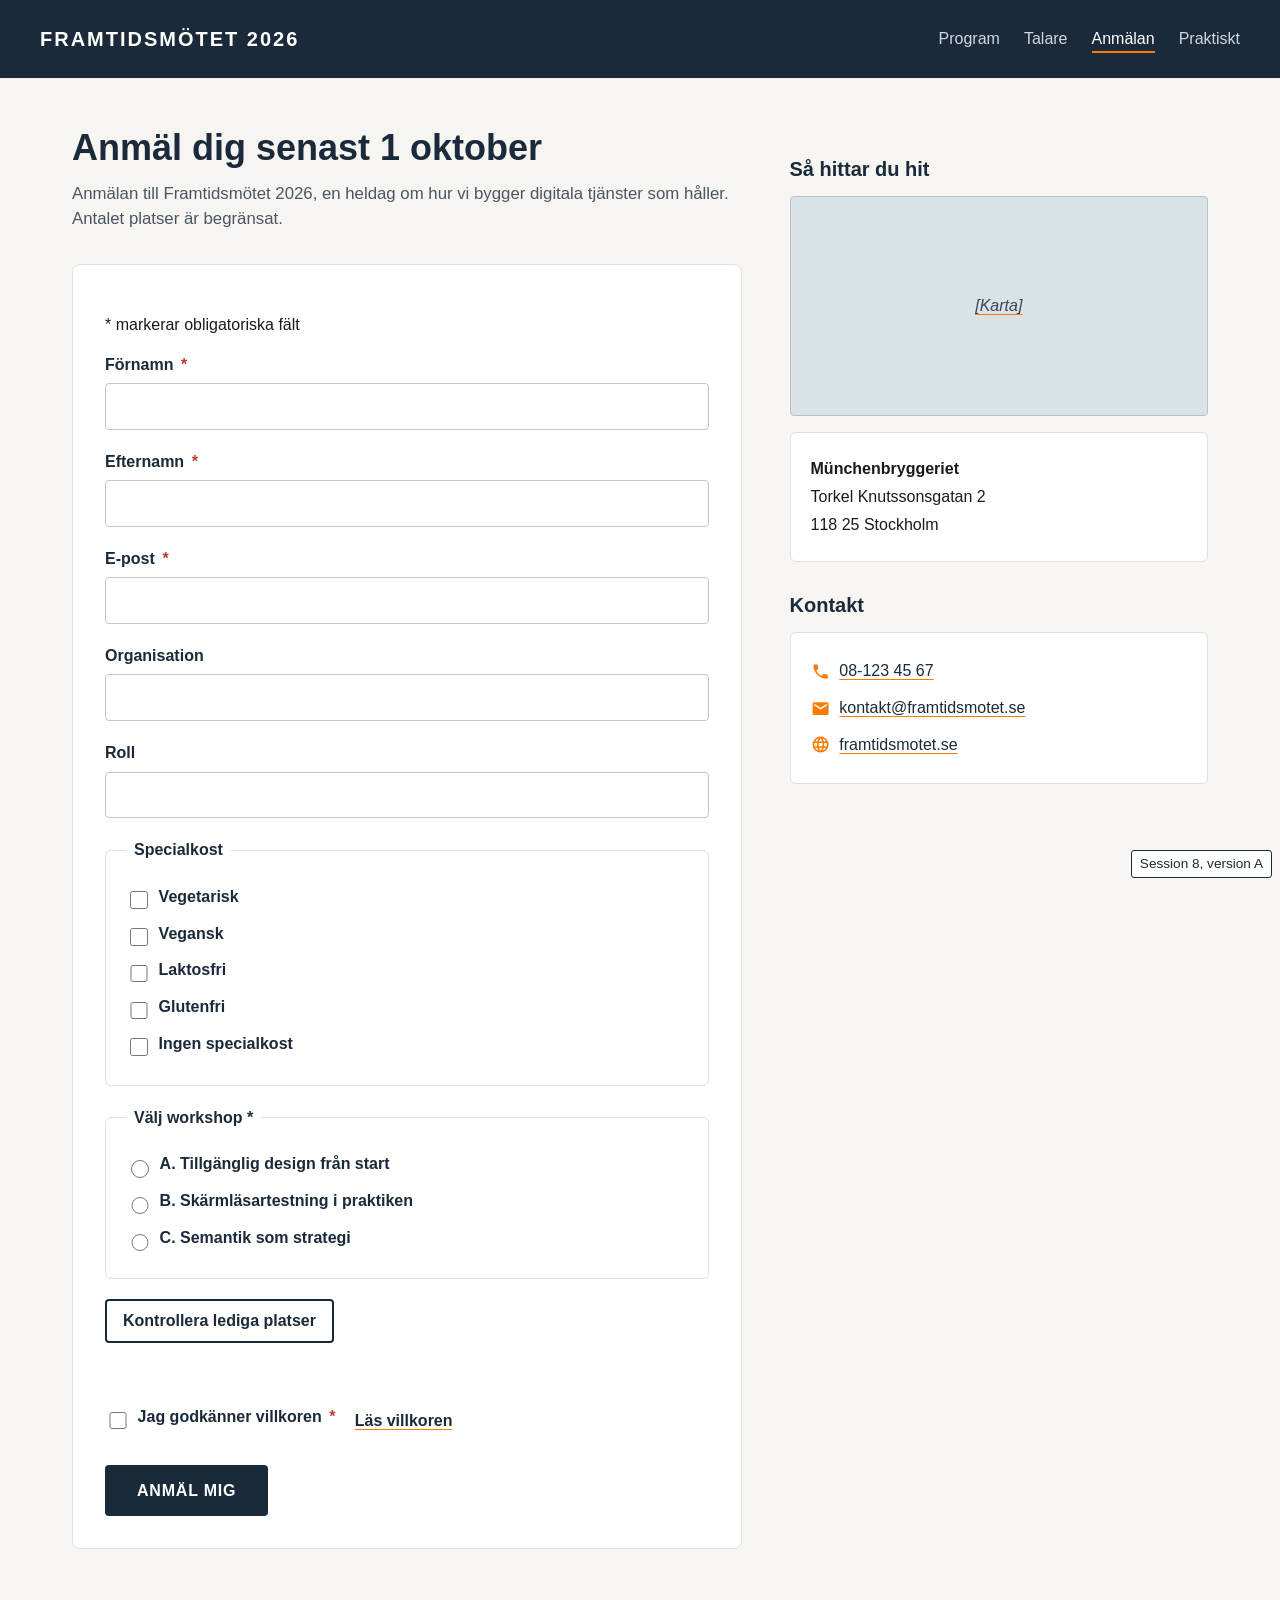
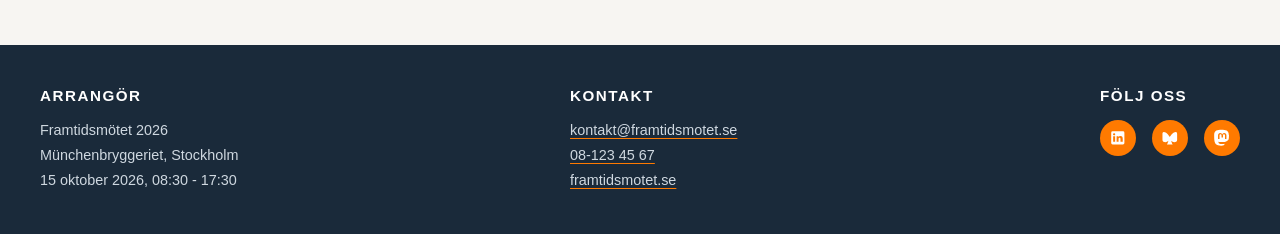
<file: session-8/version-a.html>
<!DOCTYPE html>
<html lang="sv">
<head>
  <meta charset="UTF-8">
  <meta name="viewport" content="width=device-width, initial-scale=1.0">
  <title>Anmälan till Framtidsmötet 2026, session 8, version A</title>
  <link rel="stylesheet" href="anmalningssidan.css">
  <style>
    .villkor-rad { display:flex; flex-wrap:wrap; align-items:center; gap:.5rem 1rem; margin:.4rem 0; }
    .villkor-rad .option-row { margin:0; }
    .textknapp { font:inherit; font-weight:600; color:#1a2a3a; background:none; border:0; padding:.6rem .2rem; min-height:44px;
      text-decoration:underline; text-decoration-color:#ff7a00; text-underline-offset:3px; cursor:pointer; }
    .textknapp:hover { text-decoration-thickness:2px; }
    .textknapp:focus-visible, .stang:focus-visible { outline:3px solid #1a2a3a; outline-offset:2px; }
    .dialog-bakgrund { position:fixed; inset:0; background:rgba(15,26,38,.65); display:flex; align-items:center; justify-content:center; padding:1rem; z-index:10; }
    .dialog-bakgrund[hidden] { display:none; }
    .dialog { background:#fff; max-width:36rem; width:100%; border-radius:8px; border-top:6px solid #1a2a3a; padding:1.75rem; position:relative; }
    .dialog h2 { margin:0 3rem 1rem 0; }
    .dialog ul { margin:0; padding-left:1.25rem; }
    .dialog li { margin:.5rem 0; }
    .stang { position:absolute; top:1rem; right:1rem; width:44px; height:44px; display:flex; align-items:center; justify-content:center;
      background:#fff; color:#1a2a3a; border:2px solid #1a2a3a; border-radius:4px; cursor:pointer; padding:0; }
    .stang svg { width:18px; height:18px; }
    .ovningsetikett { position:fixed; bottom:.5rem; right:.5rem; background:#fff; color:#1a2a3a; border:1px solid #1a2a3a; font-size:.85rem; padding:.2rem .5rem; border-radius:3px; }
    .map-placeholder { color:#3d4752; }
    .platskontroll { margin:0 0 1.25rem; }
    .sekundar { font:inherit; font-weight:600; min-height:44px; padding:.5rem 1rem; background:#fff; color:#1a2a3a; border:2px solid #1a2a3a; border-radius:4px; cursor:pointer; }
    .sekundar:hover { background:#eef1f4; }
    .sekundar:focus-visible { outline:3px solid #1a2a3a; outline-offset:2px; }
    #platsbesked { margin:.6rem 0 0; font-weight:600; }
    #platsbesked { min-height:1.6em; }
    .bekraftelse { background:#fff; padding:2rem; border-radius:8px; border:1px solid #e3e0db; border-top:6px solid #1a2a3a; }
    .bekraftelse h2 { margin-top:0; font-size:1.6rem; }
    .bekraftelse h2:focus { outline:3px solid #1a2a3a; outline-offset:4px; }
  </style>
</head>
<body>
<div id="sida">
  <header class="site-header">
    <div class="header-inner">
      <a href="/" class="logo">FRAMTIDSMÖTET 2026</a>

      <nav aria-label="Huvudnavigation">
        <ul class="nav-list">
          <li><a href="#program" class="nav-link">Program</a></li>
          <li><a href="#talare" class="nav-link">Talare</a></li>
          <li><a href="#anmalan" class="nav-link" aria-current="page">Anmälan</a></li>
          <li><a href="#praktiskt" class="nav-link">Praktiskt</a></li>
        </ul>
      </nav>
    </div>
  </header>

  <main class="main-wrapper">

    <section class="content">
      <p class="ovningsetikett">Session 8, version A</p>
      <h1>Anmäl dig senast 1 oktober</h1>
      <p class="lede">
        Anmälan till Framtidsmötet 2026, en heldag om hur vi bygger digitala
        tjänster som håller. Antalet platser är begränsat.
      </p>
      <form action="#" method="post" novalidate>

        <p><span aria-hidden="true">*</span> markerar obligatoriska fält</p>

        <div class="form-row">
          <label for="fornamn">Förnamn <span class="req" aria-hidden="true">*</span></label>
          <input type="text" id="fornamn" name="fornamn" required autocomplete="given-name" aria-required="true">
        </div>

        <div class="form-row">
          <label for="efternamn">Efternamn <span class="req" aria-hidden="true">*</span></label>
          <input type="text" id="efternamn" name="efternamn" required autocomplete="family-name" aria-required="true">
        </div>

        <div class="form-row">
          <label for="epost">E-post <span class="req" aria-hidden="true">*</span></label>
          <input type="email" id="epost" name="epost" required autocomplete="email" aria-required="true">
        </div>

        <div class="form-row">
          <label for="organisation">Organisation</label>
          <input type="text" id="organisation" name="organisation" autocomplete="organization">
        </div>

        <div class="form-row">
          <label for="roll">Roll</label>
          <input type="text" id="roll" name="roll" autocomplete="organization-title">
        </div>
        <fieldset>
          <legend>Specialkost</legend>
          <div class="option-row">
            <input type="checkbox" id="kost-veg" name="kost" value="vegetarisk">
            <label for="kost-veg">Vegetarisk</label>
          </div>
          <div class="option-row">
            <input type="checkbox" id="kost-vegan" name="kost" value="vegansk">
            <label for="kost-vegan">Vegansk</label>
          </div>
          <div class="option-row">
            <input type="checkbox" id="kost-laktos" name="kost" value="laktosfri">
            <label for="kost-laktos">Laktosfri</label>
          </div>
          <div class="option-row">
            <input type="checkbox" id="kost-gluten" name="kost" value="glutenfri">
            <label for="kost-gluten">Glutenfri</label>
          </div>
          <div class="option-row">
            <input type="checkbox" id="kost-ingen" name="kost" value="ingen">
            <label for="kost-ingen">Ingen specialkost</label>
          </div>
        </fieldset>
        <fieldset>
          <legend>Välj workshop <span class="req" aria-hidden="true">*</span></legend>
          <div class="option-row">
            <input type="radio" id="ws-a" name="workshop" value="a" required>
            <label for="ws-a">A. Tillgänglig design från start</label>
          </div>
          <div class="option-row">
            <input type="radio" id="ws-b" name="workshop" value="b" required>
            <label for="ws-b">B. Skärmläsartestning i praktiken</label>
          </div>
          <div class="option-row">
            <input type="radio" id="ws-c" name="workshop" value="c" required>
            <label for="ws-c">C. Semantik som strategi</label>
          </div>
        </fieldset>

        <div class="platskontroll">
          <button type="button" class="sekundar" id="kontrollera">Kontrollera lediga platser</button>
          <p id="platsbesked"></p>
        </div>

        <div id="foljdfraga" hidden>
          <fieldset>
            <legend>Hur van är du vid ämnet?</legend>
            <div class="option-row">
              <input type="radio" id="erf-ny" name="erfarenhet" value="ny">
              <label for="erf-ny">Ny inom ämnet</label>
            </div>
            <div class="option-row">
              <input type="radio" id="erf-viss" name="erfarenhet" value="viss">
              <label for="erf-viss">Viss erfarenhet</label>
            </div>
            <div class="option-row">
              <input type="radio" id="erf-van" name="erfarenhet" value="van">
              <label for="erf-van">Van</label>
            </div>
          </fieldset>
        </div>

        <div class="villkor-rad">
          <div class="option-row">
            <input type="checkbox" id="villkor" name="villkor" required>
            <label for="villkor">Jag godkänner villkoren <span class="req" aria-hidden="true">*</span></label>
          </div>
          <button type="button" class="textknapp" id="visa-villkor">Läs villkoren</button>
        </div>

        <button type="submit">Anmäl mig</button>
      </form>

      <div id="bekraftelse" class="bekraftelse" hidden>
        <h2 id="bekraftelse-rubrik">Tack, du är anmäld!</h2>
        <p>Vi har tagit emot din anmälan till Framtidsmötet 2026 den 15 oktober.</p>
        <p id="bekraftelse-workshop"></p>
        <p>En bekräftelse skickas till den e-postadress du angav.</p>
      </div>
    </section>

    <aside class="sidebar" aria-label="Plats och kontakt">
      <h2>Så hittar du hit</h2>
      <a href="https://www.google.com/maps/place/M%C3%BCnchenbryggeriet" class="map-link">
        <div class="map-placeholder" aria-hidden="true">[Karta]</div>
        <span class="sr-only">Visa Münchenbryggeriet på karta i Google Maps</span>
      </a>

      <div class="address">
        <p><strong>Münchenbryggeriet</strong></p>
        <p>Torkel Knutssonsgatan 2</p>
        <p>118 25 Stockholm</p>
      </div>

      <h2>Kontakt</h2>
      <div class="contact-block">
        <ul class="contact-list">
          <li class="contact-row">
            <span class="contact-icon" aria-hidden="true">
              <svg viewBox="0 0 24 24" fill="currentColor"><path d="M6.62 10.79a15.05 15.05 0 006.59 6.59l2.2-2.2a1 1 0 011.05-.24 11.36 11.36 0 003.55.57 1 1 0 011 1V20a1 1 0 01-1 1A17 17 0 013 4a1 1 0 011-1h3.5a1 1 0 011 1 11.36 11.36 0 00.57 3.55 1 1 0 01-.24 1.05z"/></svg>
            </span>
            <a href="tel:+46812345 67">08-123 45 67</a>
          </li>
          <li class="contact-row">
            <span class="contact-icon" aria-hidden="true">
              <svg viewBox="0 0 24 24" fill="currentColor"><path d="M20 4H4a2 2 0 00-2 2v12a2 2 0 002 2h16a2 2 0 002-2V6a2 2 0 00-2-2zm0 4l-8 5-8-5V6l8 5 8-5z"/></svg>
            </span>
            <a href="mailto:kontakt@framtidsmotet.se">kontakt@framtidsmotet.se</a>
          </li>
          <li class="contact-row">
            <span class="contact-icon" aria-hidden="true">
              <svg viewBox="0 0 24 24" fill="currentColor"><path d="M12 2a10 10 0 100 20 10 10 0 000-20zm6.93 6h-2.95a15.65 15.65 0 00-1.38-3.56A8.03 8.03 0 0118.92 8zM12 4.04c.83 1.2 1.48 2.53 1.91 3.96h-3.82c.43-1.43 1.08-2.76 1.91-3.96zM4.26 14a7.82 7.82 0 010-4h3.38a16.57 16.57 0 000 4H4.26zm.81 2h2.95c.32 1.25.78 2.45 1.38 3.56A7.99 7.99 0 015.07 16zm2.95-8H5.07a7.99 7.99 0 014.33-3.56A15.65 15.65 0 008.02 8zM12 19.96c-.83-1.2-1.48-2.53-1.91-3.96h3.82c-.43 1.43-1.08 2.76-1.91 3.96zM14.34 14H9.66a14.78 14.78 0 010-4h4.68a14.78 14.78 0 010 4zm.25 5.56c.6-1.11 1.06-2.31 1.38-3.56h2.95a7.99 7.99 0 01-4.33 3.56zM16.36 14a16.57 16.57 0 000-4h3.38a7.82 7.82 0 010 4h-3.38z"/></svg>
            </span>
            <a href="https://framtidsmotet.se">framtidsmotet.se</a>
          </li>
        </ul>
      </div>
    </aside>
  </main>

  <footer class="site-footer">
    <div class="footer-inner">
      <div class="org-block">
        <h2 class="footer-title">Arrangör</h2>
        <p>Framtidsmötet 2026</p>
        <p>Münchenbryggeriet, Stockholm</p>
        <p>15 oktober 2026, 08:30 - 17:30</p>
      </div>

      <div class="contact-block-foot">
        <h2 class="footer-title">Kontakt</h2>
        <p><a href="mailto:kontakt@framtidsmotet.se">kontakt@framtidsmotet.se</a></p>
        <p><a href="tel:+46812345 67">08-123 45 67</a></p>
        <p><a href="https://framtidsmotet.se">framtidsmotet.se</a></p>
      </div>

      <div class="social-block">
        <h2 class="footer-title">Följ oss</h2>
        <ul class="social-list">
          <li>
            <a href="https://linkedin.com/company/framtidsmotet" aria-label="Framtidsmötet på LinkedIn">
              <svg viewBox="0 0 24 24" fill="currentColor" aria-hidden="true"><path d="M19 3H5a2 2 0 00-2 2v14a2 2 0 002 2h14a2 2 0 002-2V5a2 2 0 00-2-2zM8.34 17.5H5.67V10h2.67v7.5zM7 8.83a1.55 1.55 0 110-3.1 1.55 1.55 0 010 3.1zM18.34 17.5h-2.67v-3.66c0-.87-.02-2-1.21-2-1.22 0-1.4.95-1.4 1.93v3.73h-2.67V10h2.56v1.03h.04a2.81 2.81 0 012.53-1.39c2.7 0 3.2 1.78 3.2 4.1v3.76z"/></svg>
            </a>
          </li>
          <li>
            <a href="https://bsky.app/profile/framtidsmotet" aria-label="Framtidsmötet på Bluesky">
              <svg viewBox="0 0 24 24" fill="currentColor" aria-hidden="true"><path d="M12 11c-1.5-3-5-7-8-7-2 0-2 2-2 3v8c0 2 2 3 4 3 1.5 0 3-1 4-2 0 1-1 4-2 5h8c-1-1-2-4-2-5 1 1 2.5 2 4 2 2 0 4-1 4-3V7c0-1 0-3-2-3-3 0-6.5 4-8 7z"/></svg>
            </a>
          </li>
          <li>
            <a href="https://mastodon.social/@framtidsmotet" aria-label="Framtidsmötet på Mastodon">
              <svg viewBox="0 0 24 24" fill="currentColor" aria-hidden="true"><path d="M21.58 8.21c0-4.7-3.08-6.08-3.08-6.08C16.95 1.41 14.34 1.07 11.62 1.05h-.06c-2.72.02-5.32.36-6.88 1.08 0 0-3.08 1.38-3.08 6.08 0 1.07-.02 2.36.02 3.72.13 4.59.86 9.11 5.1 10.24 1.95.52 3.63.63 4.99.55 2.46-.14 3.84-.88 3.84-.88l-.08-1.78s-1.76.55-3.74.49c-1.96-.07-4.03-.21-4.35-2.62a4.94 4.94 0 01-.04-.67s1.93.47 4.36.58c1.49.07 2.88-.09 4.3-.26 2.71-.32 5.07-1.99 5.37-3.51.47-2.4.43-5.86.43-5.86zm-3.21 5.36h-2v-4.9c0-1.03-.43-1.55-1.3-1.55-.96 0-1.45.62-1.45 1.86v2.69h-1.99V8.99c0-1.24-.49-1.86-1.45-1.86-.87 0-1.3.52-1.3 1.55v4.9h-2V8.84c0-1.03.26-1.85.79-2.46.54-.61 1.25-.92 2.13-.92 1.02 0 1.79.39 2.3 1.18l.5.83.5-.83c.51-.79 1.28-1.18 2.3-1.18.88 0 1.59.31 2.13.92.53.61.79 1.43.79 2.46v4.73z"/></svg>
            </a>
          </li>
        </ul>
      </div>
    </div>
  </footer>

</div>

  <div class="dialog-bakgrund" id="villkor-bakgrund" hidden>
    <div class="dialog" id="villkor-dialog" role="dialog" aria-modal="true" aria-labelledby="villkor-rubrik">
      <button type="button" class="stang" id="stang-villkor" aria-label="Stäng"><svg viewBox="0 0 20 20" aria-hidden="true" focusable="false"><path d="M3 3 17 17M17 3 3 17" stroke="currentColor" stroke-width="2.5" stroke-linecap="round"/></svg></button>
      <h2 id="villkor-rubrik">Villkor för anmälan</h2>
      <ul>
        <li>Anmälan är bindande efter 1 oktober.</li>
        <li>Avbokning ska ske senast T-14 enligt punkt 4.2.</li>
        <li>Du kan låta en kollega ta din plats.</li>
        <li>Vi sparar dina uppgifter till och med 31 december 2026.</li>
      </ul>
    </div>
  </div>


  <script>
    (function () {
      var sida = document.getElementById('sida');
      var oppna = document.getElementById('visa-villkor');
      var bakgrund = document.getElementById('villkor-bakgrund');
      var stang = document.getElementById('stang-villkor');

      function oppnaVillkor() {
        bakgrund.hidden = false;
        sida.inert = true;
        stang.focus();
      }

      function stangVillkor() {
        bakgrund.hidden = true;
        sida.inert = false;
        oppna.focus();
      }

      oppna.addEventListener('click', oppnaVillkor);
      stang.addEventListener('click', stangVillkor);
      bakgrund.addEventListener('keydown', function (event) {
        if (event.key === 'Escape') {
          stangVillkor();
        } else if (event.key === 'Tab') {
          event.preventDefault();
          stang.focus();
        }
      });
    })();
  </script>
  <script>
    (function () {
      var platser = { a: ['A', 'Tillgänglig design från start', 12], b: ['B', 'Skärmläsartestning i praktiken', 3], c: ['C', 'Semantik som strategi', 0] };
      var form = document.querySelector('form');
      var besked = document.getElementById('platsbesked');
      var foljd = document.getElementById('foljdfraga');
      var bekraftelse = document.getElementById('bekraftelse');
      var rubrik = document.getElementById('bekraftelse-rubrik');
      function valdWorkshop() {
        var v = form.querySelector('input[name="workshop"]:checked');
        return v ? v.value : null;
      }

      form.querySelectorAll('input[name="workshop"]').forEach(function (r) {
        r.addEventListener('change', function () { foljd.hidden = false; });
      });
      document.getElementById('kontrollera').addEventListener('click', function () {
        var v = valdWorkshop();
        if (!v) { besked.textContent = 'Välj en workshop först.'; return; }
        var p = platser[v];
        besked.textContent = p[2] > 0 ? p[2] + ' platser kvar på workshop ' + p[0] + '.' : 'Workshop ' + p[0] + ' är fullbokad. Välj en annan workshop.';
      });
      form.addEventListener('submit', function (e) {
        e.preventDefault();
        var v = valdWorkshop();
        document.getElementById('bekraftelse-workshop').textContent = v ? 'Din workshop: ' + platser[v][0] + '. ' + platser[v][1] + '.' : '';
        form.hidden = true;
        bekraftelse.hidden = false;
      });
    })();
  </script>
</body>
</html>
</file>
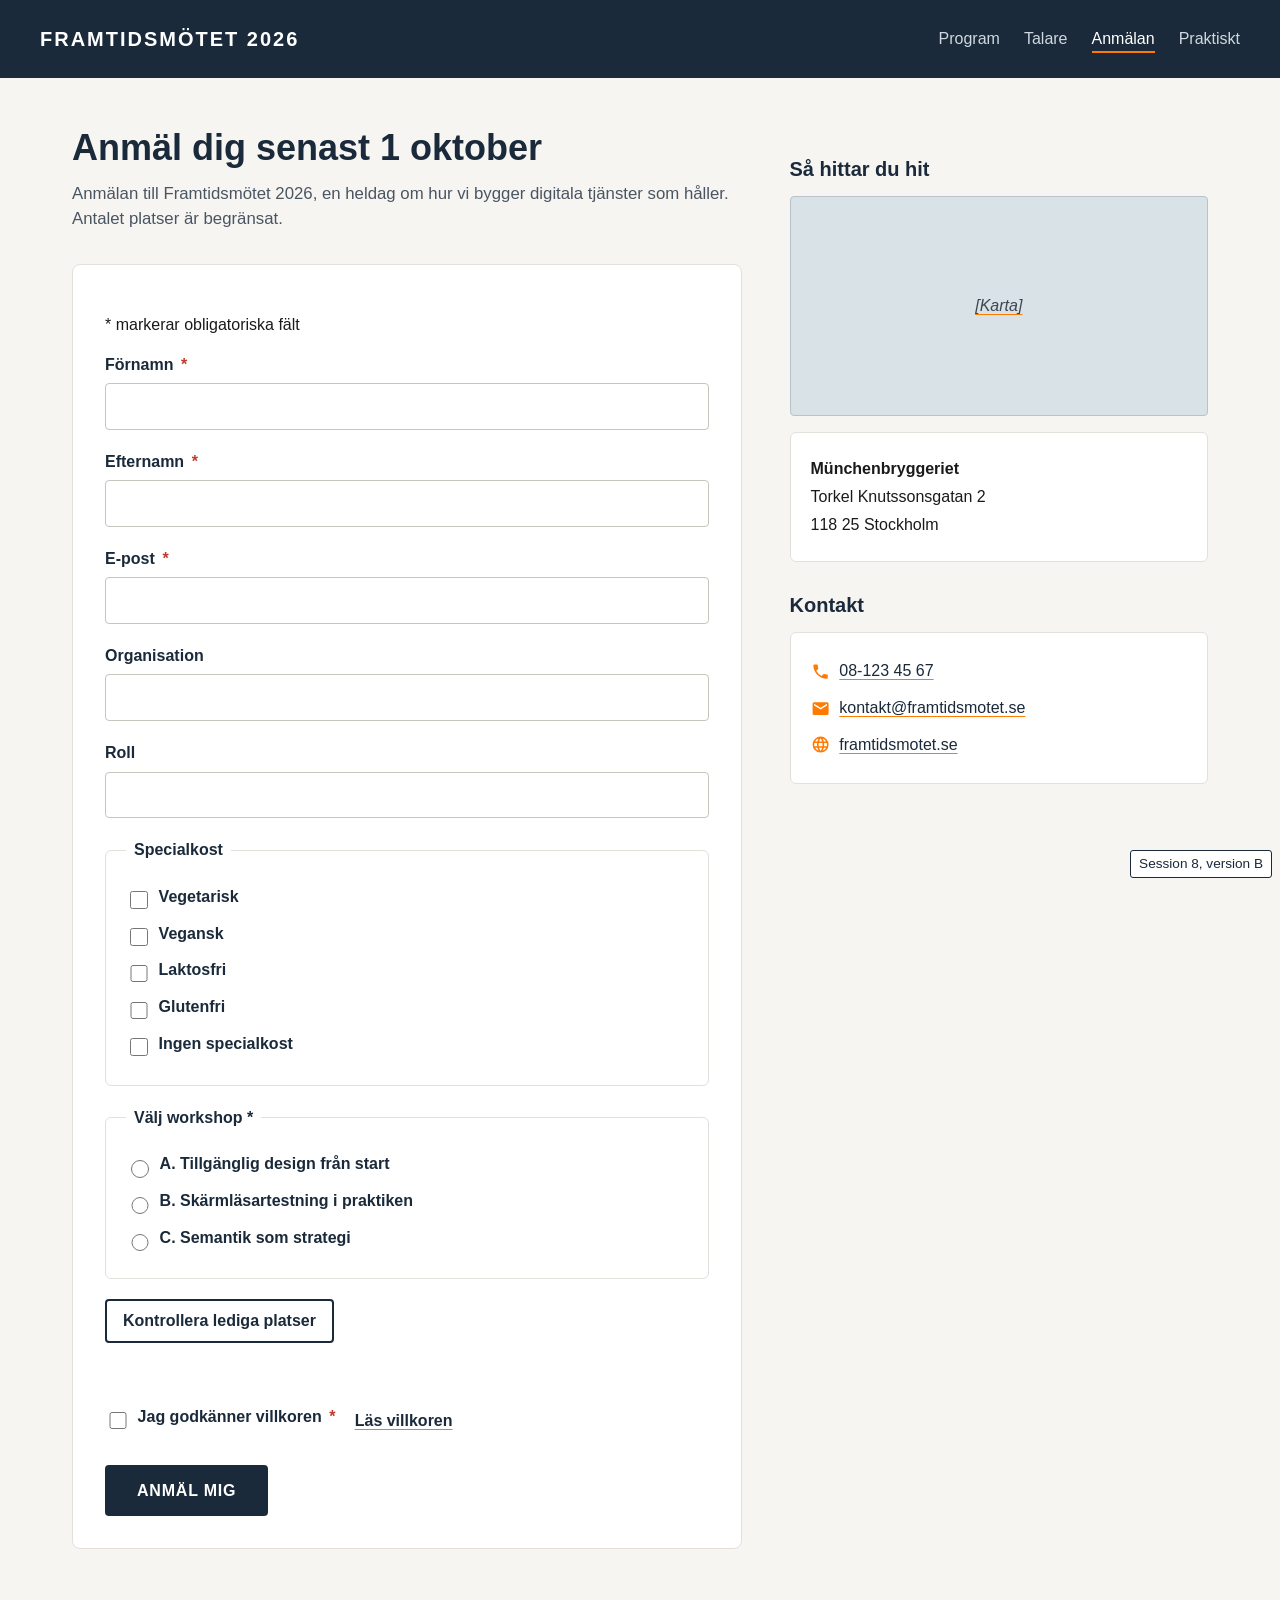
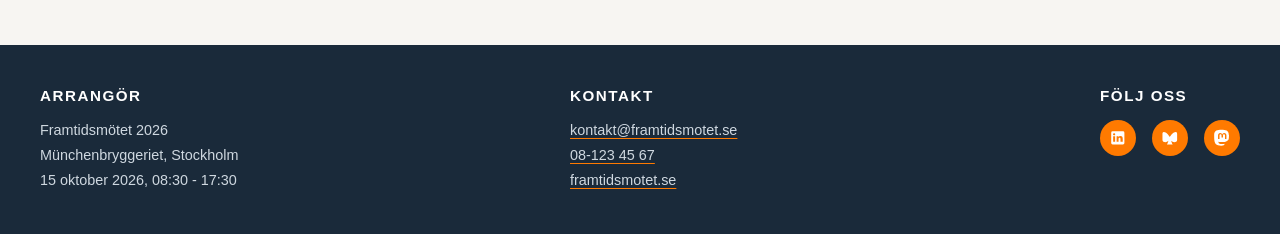
<file: session-8/version-b.html>
<!DOCTYPE html>
<html lang="sv">
<head>
  <meta charset="UTF-8">
  <meta name="viewport" content="width=device-width, initial-scale=1.0">
  <title>Anmälan till Framtidsmötet 2026, session 8, version B</title>
  <link rel="stylesheet" href="anmalningssidan.css">
  <style>
    .villkor-rad { display:flex; flex-wrap:wrap; align-items:center; gap:.5rem 1rem; margin:.4rem 0; }
    .villkor-rad .option-row { margin:0; }
    .textknapp { font:inherit; font-weight:600; color:#1a2a3a; background:none; border:0; padding:.6rem .2rem; min-height:44px;
      text-decoration:underline; text-decoration-color:#ff7a00; text-underline-offset:3px; cursor:pointer; }
    .textknapp:hover { text-decoration-thickness:2px; }
    .textknapp:focus-visible, .stang:focus-visible { outline:3px solid #1a2a3a; outline-offset:2px; }
    .dialog-bakgrund { position:fixed; inset:0; background:rgba(15,26,38,.65); display:flex; align-items:center; justify-content:center; padding:1rem; z-index:10; }
    .dialog-bakgrund[hidden] { display:none; }
    .dialog { background:#fff; max-width:36rem; width:100%; border-radius:8px; border-top:6px solid #1a2a3a; padding:1.75rem; position:relative; }
    .dialog h2 { margin:0 3rem 1rem 0; }
    .dialog ul { margin:0; padding-left:1.25rem; }
    .dialog li { margin:.5rem 0; }
    .stang { position:absolute; top:1rem; right:1rem; width:44px; height:44px; display:flex; align-items:center; justify-content:center;
      background:#fff; color:#1a2a3a; border:2px solid #1a2a3a; border-radius:4px; cursor:pointer; padding:0; }
    .stang svg { width:18px; height:18px; }
    .ovningsetikett { position:fixed; bottom:.5rem; right:.5rem; background:#fff; color:#1a2a3a; border:1px solid #1a2a3a; font-size:.85rem; padding:.2rem .5rem; border-radius:3px; }
    .map-placeholder { color:#3d4752; }
    .platskontroll { margin:0 0 1.25rem; }
    .sekundar { font:inherit; font-weight:600; min-height:44px; padding:.5rem 1rem; background:#fff; color:#1a2a3a; border:2px solid #1a2a3a; border-radius:4px; cursor:pointer; }
    .sekundar:hover { background:#eef1f4; }
    .sekundar:focus-visible { outline:3px solid #1a2a3a; outline-offset:2px; }
    #platsbesked { margin:.6rem 0 0; font-weight:600; }
    #platsbesked { min-height:1.6em; }
    .bekraftelse { background:#fff; padding:2rem; border-radius:8px; border:1px solid #e3e0db; border-top:6px solid #1a2a3a; }
    .bekraftelse h2 { margin-top:0; font-size:1.6rem; }
    .bekraftelse h2:focus { outline:3px solid #1a2a3a; outline-offset:4px; }
  </style>
</head>
<body>
<div id="sida">
  <header class="site-header">
    <div class="header-inner">
      <a href="/" class="logo">FRAMTIDSMÖTET 2026</a>

      <nav aria-label="Huvudnavigation">
        <ul class="nav-list">
          <li><a href="#program" class="nav-link">Program</a></li>
          <li><a href="#talare" class="nav-link">Talare</a></li>
          <li><a href="#anmalan" class="nav-link" aria-current="page">Anmälan</a></li>
          <li><a href="#praktiskt" class="nav-link">Praktiskt</a></li>
        </ul>
      </nav>
    </div>
  </header>

  <main class="main-wrapper">

    <section class="content">
      <div id="meddelande" class="sr-only" aria-live="assertive" aria-atomic="true"></div>
      <p class="ovningsetikett">Session 8, version B</p>
      <h1>Anmäl dig senast 1 oktober</h1>
      <p class="lede">
        Anmälan till Framtidsmötet 2026, en heldag om hur vi bygger digitala
        tjänster som håller. Antalet platser är begränsat.
      </p>
      <form action="#" method="post" novalidate>

        <p><span aria-hidden="true">*</span> markerar obligatoriska fält</p>

        <div class="form-row">
          <label for="fornamn">Förnamn <span class="req" aria-hidden="true">*</span></label>
          <input type="text" id="fornamn" name="fornamn" required autocomplete="given-name" aria-required="true">
        </div>

        <div class="form-row">
          <label for="efternamn">Efternamn <span class="req" aria-hidden="true">*</span></label>
          <input type="text" id="efternamn" name="efternamn" required autocomplete="family-name" aria-required="true">
        </div>

        <div class="form-row">
          <label for="epost">E-post <span class="req" aria-hidden="true">*</span></label>
          <input type="email" id="epost" name="epost" required autocomplete="email" aria-required="true">
        </div>

        <div class="form-row">
          <label for="organisation">Organisation</label>
          <input type="text" id="organisation" name="organisation" autocomplete="organization">
        </div>

        <div class="form-row">
          <label for="roll">Roll</label>
          <input type="text" id="roll" name="roll" autocomplete="organization-title">
        </div>
        <fieldset>
          <legend>Specialkost</legend>
          <div class="option-row">
            <input type="checkbox" id="kost-veg" name="kost" value="vegetarisk">
            <label for="kost-veg">Vegetarisk</label>
          </div>
          <div class="option-row">
            <input type="checkbox" id="kost-vegan" name="kost" value="vegansk">
            <label for="kost-vegan">Vegansk</label>
          </div>
          <div class="option-row">
            <input type="checkbox" id="kost-laktos" name="kost" value="laktosfri">
            <label for="kost-laktos">Laktosfri</label>
          </div>
          <div class="option-row">
            <input type="checkbox" id="kost-gluten" name="kost" value="glutenfri">
            <label for="kost-gluten">Glutenfri</label>
          </div>
          <div class="option-row">
            <input type="checkbox" id="kost-ingen" name="kost" value="ingen">
            <label for="kost-ingen">Ingen specialkost</label>
          </div>
        </fieldset>
        <fieldset>
          <legend>Välj workshop <span class="req" aria-hidden="true">*</span></legend>
          <div class="option-row">
            <input type="radio" id="ws-a" name="workshop" value="a" required>
            <label for="ws-a">A. Tillgänglig design från start</label>
          </div>
          <div class="option-row">
            <input type="radio" id="ws-b" name="workshop" value="b" required>
            <label for="ws-b">B. Skärmläsartestning i praktiken</label>
          </div>
          <div class="option-row">
            <input type="radio" id="ws-c" name="workshop" value="c" required>
            <label for="ws-c">C. Semantik som strategi</label>
          </div>
        </fieldset>

        <div class="platskontroll">
          <button type="button" class="sekundar" id="kontrollera">Kontrollera lediga platser</button>
          <p id="platsbesked"></p>
        </div>

        <div id="foljdfraga" hidden>
          <fieldset>
            <legend>Hur van är du vid ämnet?</legend>
            <div class="option-row">
              <input type="radio" id="erf-ny" name="erfarenhet" value="ny">
              <label for="erf-ny">Ny inom ämnet</label>
            </div>
            <div class="option-row">
              <input type="radio" id="erf-viss" name="erfarenhet" value="viss">
              <label for="erf-viss">Viss erfarenhet</label>
            </div>
            <div class="option-row">
              <input type="radio" id="erf-van" name="erfarenhet" value="van">
              <label for="erf-van">Van</label>
            </div>
          </fieldset>
        </div>

        <div class="villkor-rad">
          <div class="option-row">
            <input type="checkbox" id="villkor" name="villkor" required>
            <label for="villkor">Jag godkänner villkoren <span class="req" aria-hidden="true">*</span></label>
          </div>
          <button type="button" class="textknapp" id="visa-villkor">Läs villkoren</button>
        </div>

        <button type="submit">Anmäl mig</button>
      </form>

      <div id="bekraftelse" class="bekraftelse" hidden>
        <h2 id="bekraftelse-rubrik" tabindex="-1">Tack, du är anmäld!</h2>
        <p>Vi har tagit emot din anmälan till Framtidsmötet 2026 den 15 oktober.</p>
        <p id="bekraftelse-workshop"></p>
        <p>En bekräftelse skickas till den e-postadress du angav.</p>
      </div>
    </section>

    <aside class="sidebar" aria-label="Plats och kontakt">
      <h2>Så hittar du hit</h2>
      <a href="https://www.google.com/maps/place/M%C3%BCnchenbryggeriet" class="map-link">
        <div class="map-placeholder" aria-hidden="true">[Karta]</div>
        <span class="sr-only">Visa Münchenbryggeriet på karta i Google Maps</span>
      </a>

      <div class="address">
        <p><strong>Münchenbryggeriet</strong></p>
        <p>Torkel Knutssonsgatan 2</p>
        <p>118 25 Stockholm</p>
      </div>

      <h2>Kontakt</h2>
      <div class="contact-block">
        <ul class="contact-list">
          <li class="contact-row">
            <span class="contact-icon" aria-hidden="true">
              <svg viewBox="0 0 24 24" fill="currentColor"><path d="M6.62 10.79a15.05 15.05 0 006.59 6.59l2.2-2.2a1 1 0 011.05-.24 11.36 11.36 0 003.55.57 1 1 0 011 1V20a1 1 0 01-1 1A17 17 0 013 4a1 1 0 011-1h3.5a1 1 0 011 1 11.36 11.36 0 00.57 3.55 1 1 0 01-.24 1.05z"/></svg>
            </span>
            <a href="tel:+46812345 67">08-123 45 67</a>
          </li>
          <li class="contact-row">
            <span class="contact-icon" aria-hidden="true">
              <svg viewBox="0 0 24 24" fill="currentColor"><path d="M20 4H4a2 2 0 00-2 2v12a2 2 0 002 2h16a2 2 0 002-2V6a2 2 0 00-2-2zm0 4l-8 5-8-5V6l8 5 8-5z"/></svg>
            </span>
            <a href="mailto:kontakt@framtidsmotet.se">kontakt@framtidsmotet.se</a>
          </li>
          <li class="contact-row">
            <span class="contact-icon" aria-hidden="true">
              <svg viewBox="0 0 24 24" fill="currentColor"><path d="M12 2a10 10 0 100 20 10 10 0 000-20zm6.93 6h-2.95a15.65 15.65 0 00-1.38-3.56A8.03 8.03 0 0118.92 8zM12 4.04c.83 1.2 1.48 2.53 1.91 3.96h-3.82c.43-1.43 1.08-2.76 1.91-3.96zM4.26 14a7.82 7.82 0 010-4h3.38a16.57 16.57 0 000 4H4.26zm.81 2h2.95c.32 1.25.78 2.45 1.38 3.56A7.99 7.99 0 015.07 16zm2.95-8H5.07a7.99 7.99 0 014.33-3.56A15.65 15.65 0 008.02 8zM12 19.96c-.83-1.2-1.48-2.53-1.91-3.96h3.82c-.43 1.43-1.08 2.76-1.91 3.96zM14.34 14H9.66a14.78 14.78 0 010-4h4.68a14.78 14.78 0 010 4zm.25 5.56c.6-1.11 1.06-2.31 1.38-3.56h2.95a7.99 7.99 0 01-4.33 3.56zM16.36 14a16.57 16.57 0 000-4h3.38a7.82 7.82 0 010 4h-3.38z"/></svg>
            </span>
            <a href="https://framtidsmotet.se">framtidsmotet.se</a>
          </li>
        </ul>
      </div>
    </aside>
  </main>

  <footer class="site-footer">
    <div class="footer-inner">
      <div class="org-block">
        <h2 class="footer-title">Arrangör</h2>
        <p>Framtidsmötet 2026</p>
        <p>Münchenbryggeriet, Stockholm</p>
        <p>15 oktober 2026, 08:30 - 17:30</p>
      </div>

      <div class="contact-block-foot">
        <h2 class="footer-title">Kontakt</h2>
        <p><a href="mailto:kontakt@framtidsmotet.se">kontakt@framtidsmotet.se</a></p>
        <p><a href="tel:+46812345 67">08-123 45 67</a></p>
        <p><a href="https://framtidsmotet.se">framtidsmotet.se</a></p>
      </div>

      <div class="social-block">
        <h2 class="footer-title">Följ oss</h2>
        <ul class="social-list">
          <li>
            <a href="https://linkedin.com/company/framtidsmotet" aria-label="Framtidsmötet på LinkedIn">
              <svg viewBox="0 0 24 24" fill="currentColor" aria-hidden="true"><path d="M19 3H5a2 2 0 00-2 2v14a2 2 0 002 2h14a2 2 0 002-2V5a2 2 0 00-2-2zM8.34 17.5H5.67V10h2.67v7.5zM7 8.83a1.55 1.55 0 110-3.1 1.55 1.55 0 010 3.1zM18.34 17.5h-2.67v-3.66c0-.87-.02-2-1.21-2-1.22 0-1.4.95-1.4 1.93v3.73h-2.67V10h2.56v1.03h.04a2.81 2.81 0 012.53-1.39c2.7 0 3.2 1.78 3.2 4.1v3.76z"/></svg>
            </a>
          </li>
          <li>
            <a href="https://bsky.app/profile/framtidsmotet" aria-label="Framtidsmötet på Bluesky">
              <svg viewBox="0 0 24 24" fill="currentColor" aria-hidden="true"><path d="M12 11c-1.5-3-5-7-8-7-2 0-2 2-2 3v8c0 2 2 3 4 3 1.5 0 3-1 4-2 0 1-1 4-2 5h8c-1-1-2-4-2-5 1 1 2.5 2 4 2 2 0 4-1 4-3V7c0-1 0-3-2-3-3 0-6.5 4-8 7z"/></svg>
            </a>
          </li>
          <li>
            <a href="https://mastodon.social/@framtidsmotet" aria-label="Framtidsmötet på Mastodon">
              <svg viewBox="0 0 24 24" fill="currentColor" aria-hidden="true"><path d="M21.58 8.21c0-4.7-3.08-6.08-3.08-6.08C16.95 1.41 14.34 1.07 11.62 1.05h-.06c-2.72.02-5.32.36-6.88 1.08 0 0-3.08 1.38-3.08 6.08 0 1.07-.02 2.36.02 3.72.13 4.59.86 9.11 5.1 10.24 1.95.52 3.63.63 4.99.55 2.46-.14 3.84-.88 3.84-.88l-.08-1.78s-1.76.55-3.74.49c-1.96-.07-4.03-.21-4.35-2.62a4.94 4.94 0 01-.04-.67s1.93.47 4.36.58c1.49.07 2.88-.09 4.3-.26 2.71-.32 5.07-1.99 5.37-3.51.47-2.4.43-5.86.43-5.86zm-3.21 5.36h-2v-4.9c0-1.03-.43-1.55-1.3-1.55-.96 0-1.45.62-1.45 1.86v2.69h-1.99V8.99c0-1.24-.49-1.86-1.45-1.86-.87 0-1.3.52-1.3 1.55v4.9h-2V8.84c0-1.03.26-1.85.79-2.46.54-.61 1.25-.92 2.13-.92 1.02 0 1.79.39 2.3 1.18l.5.83.5-.83c.51-.79 1.28-1.18 2.3-1.18.88 0 1.59.31 2.13.92.53.61.79 1.43.79 2.46v4.73z"/></svg>
            </a>
          </li>
        </ul>
      </div>
    </div>
  </footer>

</div>

  <div class="dialog-bakgrund" id="villkor-bakgrund" hidden>
    <div class="dialog" id="villkor-dialog" role="dialog" aria-modal="true" aria-labelledby="villkor-rubrik">
      <button type="button" class="stang" id="stang-villkor" aria-label="Stäng"><svg viewBox="0 0 20 20" aria-hidden="true" focusable="false"><path d="M3 3 17 17M17 3 3 17" stroke="currentColor" stroke-width="2.5" stroke-linecap="round"/></svg></button>
      <h2 id="villkor-rubrik">Villkor för anmälan</h2>
      <ul>
        <li>Anmälan är bindande efter 1 oktober.</li>
        <li>Avbokning ska ske senast T-14 enligt punkt 4.2.</li>
        <li>Du kan låta en kollega ta din plats.</li>
        <li>Vi sparar dina uppgifter till och med 31 december 2026.</li>
      </ul>
    </div>
  </div>


  <script>
    (function () {
      var sida = document.getElementById('sida');
      var oppna = document.getElementById('visa-villkor');
      var bakgrund = document.getElementById('villkor-bakgrund');
      var stang = document.getElementById('stang-villkor');

      function oppnaVillkor() {
        bakgrund.hidden = false;
        sida.inert = true;
        stang.focus();
      }

      function stangVillkor() {
        bakgrund.hidden = true;
        sida.inert = false;
        oppna.focus();
      }

      oppna.addEventListener('click', oppnaVillkor);
      stang.addEventListener('click', stangVillkor);
      bakgrund.addEventListener('keydown', function (event) {
        if (event.key === 'Escape') {
          stangVillkor();
        } else if (event.key === 'Tab') {
          event.preventDefault();
          stang.focus();
        }
      });
    })();
  </script>
  <script>
    (function () {
      var platser = { a: ['A', 'Tillgänglig design från start', 12], b: ['B', 'Skärmläsartestning i praktiken', 3], c: ['C', 'Semantik som strategi', 0] };
      var form = document.querySelector('form');
      var besked = document.getElementById('platsbesked');
      var foljd = document.getElementById('foljdfraga');
      var bekraftelse = document.getElementById('bekraftelse');
      var rubrik = document.getElementById('bekraftelse-rubrik');
      function valdWorkshop() {
        var v = form.querySelector('input[name="workshop"]:checked');
        return v ? v.value : null;
      }

      var meddelande = document.getElementById('meddelande');
      function sag(text) { meddelande.textContent = ''; setTimeout(function () { meddelande.textContent = text; }, 50); }
      form.querySelectorAll('input[name="workshop"]').forEach(function (r) {
        r.addEventListener('change', function () {
          foljd.hidden = false;
          sag('En ny fråga har visats. Frågan heter Hur van är du vid ämnet. Den finns under workshopvalet. Frågan är frivillig. Du kan svara på den nu eller senare.');
        });
      });
      document.getElementById('kontrollera').addEventListener('click', function () {
        var v = valdWorkshop();
        if (!v) { besked.textContent = 'Du har inte valt någon workshop ännu. Välj en workshop i listan ovanför och tryck sedan på knappen igen.'; sag(besked.textContent); return; }
        var p = platser[v];
        sag('Kontrollerar lediga platser. Vänta.');
        besked.textContent = 'Kontrollerar lediga platser. Vänta.';
        setTimeout(function () {
          var text = p[2] > 0
            ? 'Kontrollen är klar. Workshop ' + p[0] + ', ' + p[1] + ', har ' + p[2] + ' lediga platser av totalt 30. Antalet lediga platser kan ändras när andra anmäler sig. Du kan nu fortsätta med din anmälan.'
            : 'Kontrollen är klar. Workshop ' + p[0] + ', ' + p[1] + ', har inga lediga platser av totalt 30. Workshopen är fullbokad. Välj en annan workshop i listan ovanför och kontrollera igen.';
          besked.textContent = text;
          sag(text);
        }, 900);
      });
      form.addEventListener('submit', function (e) {
        e.preventDefault();
        var v = valdWorkshop();
        var ws = v ? 'Din workshop: ' + platser[v][0] + '. ' + platser[v][1] + '.' : '';
        document.getElementById('bekraftelse-workshop').textContent = ws;
        form.hidden = true;
        bekraftelse.hidden = false;
        rubrik.focus();
        sag('Tack, du är anmäld! Vi har tagit emot din anmälan till Framtidsmötet 2026 den 15 oktober. ' + ws + ' En bekräftelse skickas till den e-postadress du angav.');
      });
    })();
  </script>
</body>
</html>
</file>
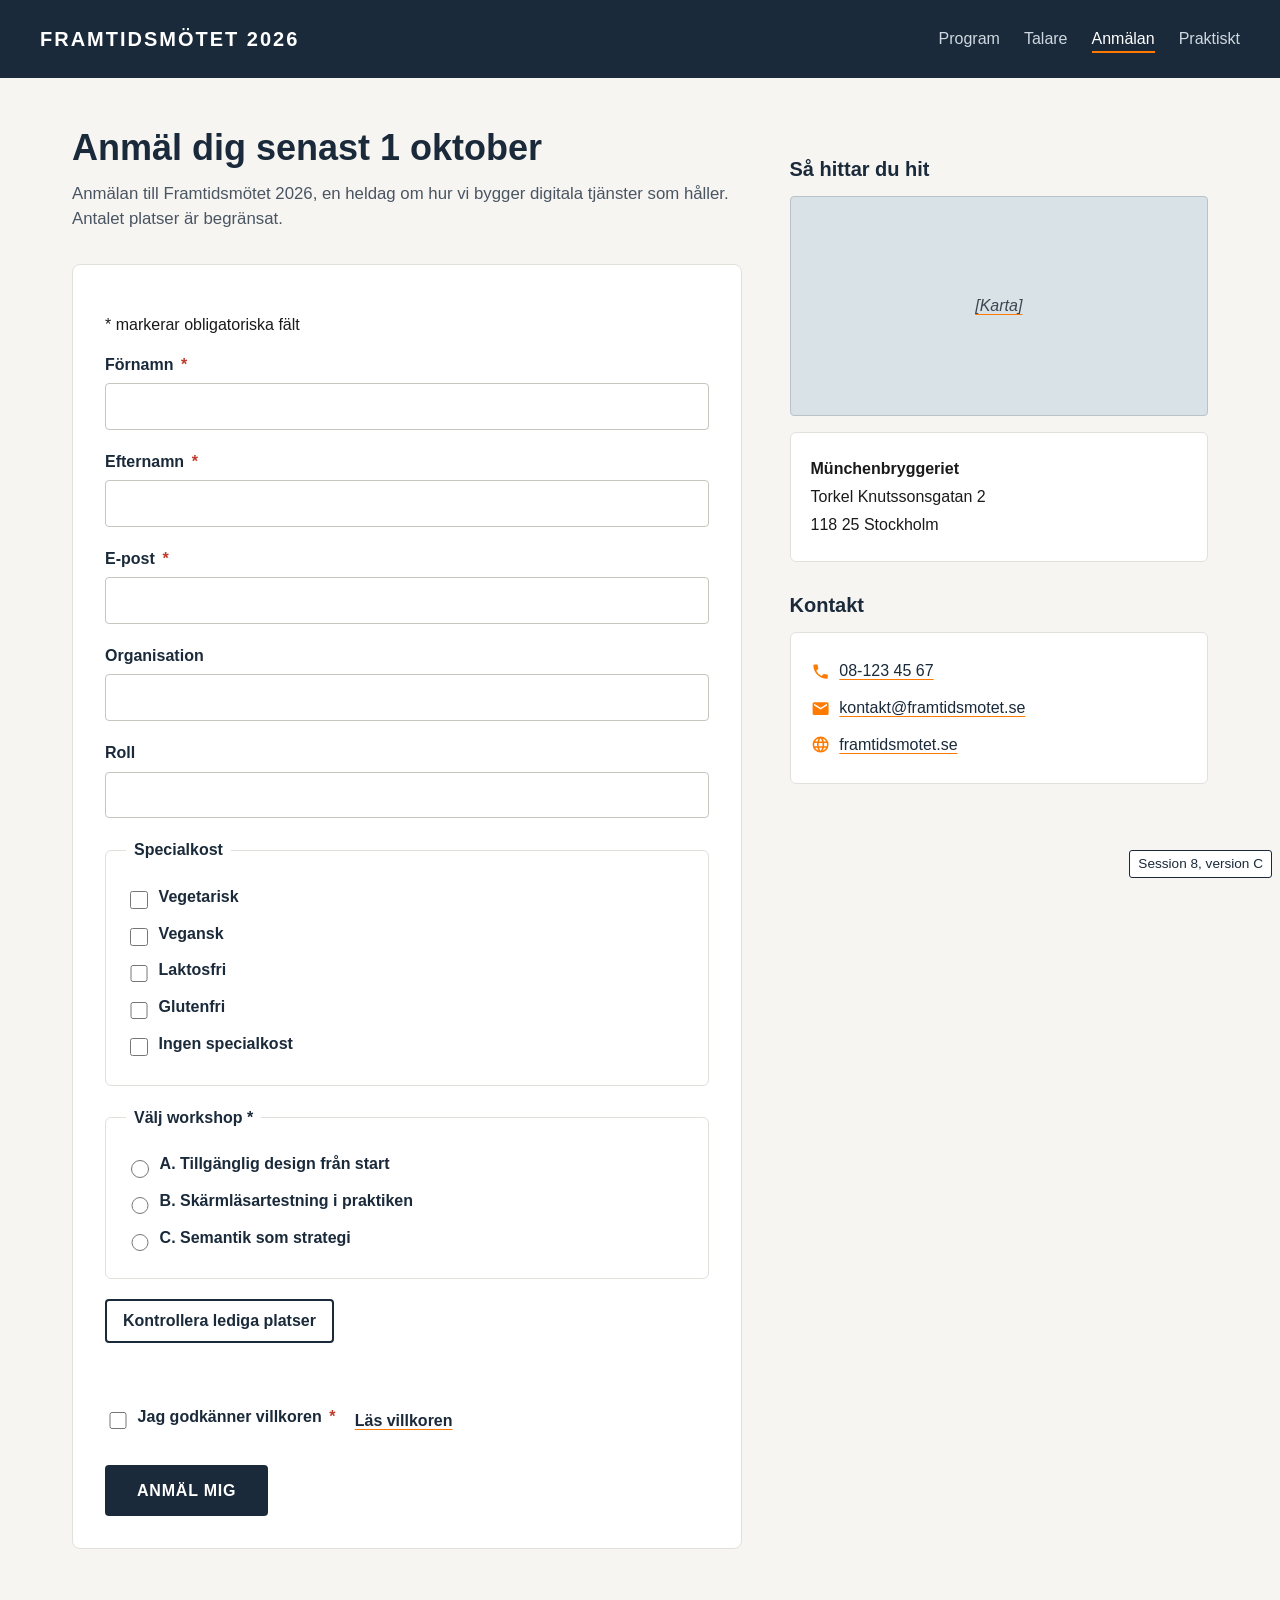
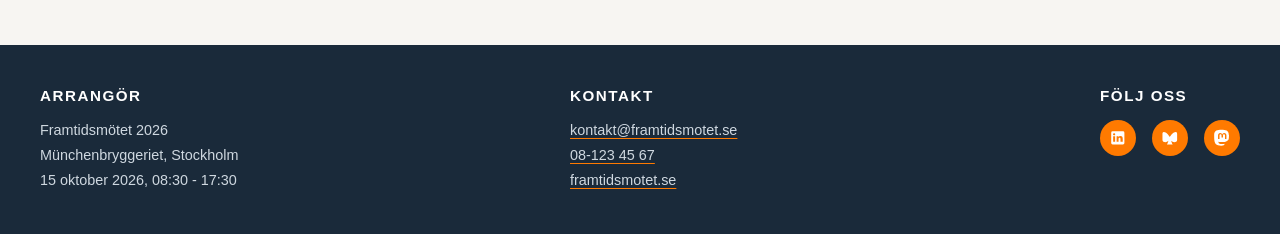
<file: session-8/version-c.html>
<!DOCTYPE html>
<html lang="sv">
<head>
  <meta charset="UTF-8">
  <meta name="viewport" content="width=device-width, initial-scale=1.0">
  <title>Anmälan till Framtidsmötet 2026, session 8, version C</title>
  <link rel="stylesheet" href="anmalningssidan.css">
  <style>
    .villkor-rad { display:flex; flex-wrap:wrap; align-items:center; gap:.5rem 1rem; margin:.4rem 0; }
    .villkor-rad .option-row { margin:0; }
    .textknapp { font:inherit; font-weight:600; color:#1a2a3a; background:none; border:0; padding:.6rem .2rem; min-height:44px;
      text-decoration:underline; text-decoration-color:#ff7a00; text-underline-offset:3px; cursor:pointer; }
    .textknapp:hover { text-decoration-thickness:2px; }
    .textknapp:focus-visible, .stang:focus-visible { outline:3px solid #1a2a3a; outline-offset:2px; }
    .dialog-bakgrund { position:fixed; inset:0; background:rgba(15,26,38,.65); display:flex; align-items:center; justify-content:center; padding:1rem; z-index:10; }
    .dialog-bakgrund[hidden] { display:none; }
    .dialog { background:#fff; max-width:36rem; width:100%; border-radius:8px; border-top:6px solid #1a2a3a; padding:1.75rem; position:relative; }
    .dialog h2 { margin:0 3rem 1rem 0; }
    .dialog ul { margin:0; padding-left:1.25rem; }
    .dialog li { margin:.5rem 0; }
    .stang { position:absolute; top:1rem; right:1rem; width:44px; height:44px; display:flex; align-items:center; justify-content:center;
      background:#fff; color:#1a2a3a; border:2px solid #1a2a3a; border-radius:4px; cursor:pointer; padding:0; }
    .stang svg { width:18px; height:18px; }
    .ovningsetikett { position:fixed; bottom:.5rem; right:.5rem; background:#fff; color:#1a2a3a; border:1px solid #1a2a3a; font-size:.85rem; padding:.2rem .5rem; border-radius:3px; }
    .map-placeholder { color:#3d4752; }
    .platskontroll { margin:0 0 1.25rem; }
    .sekundar { font:inherit; font-weight:600; min-height:44px; padding:.5rem 1rem; background:#fff; color:#1a2a3a; border:2px solid #1a2a3a; border-radius:4px; cursor:pointer; }
    .sekundar:hover { background:#eef1f4; }
    .sekundar:focus-visible { outline:3px solid #1a2a3a; outline-offset:2px; }
    #platsbesked { margin:.6rem 0 0; font-weight:600; }
    #platsbesked { min-height:1.6em; }
    .bekraftelse { background:#fff; padding:2rem; border-radius:8px; border:1px solid #e3e0db; border-top:6px solid #1a2a3a; }
    .bekraftelse h2 { margin-top:0; font-size:1.6rem; }
    .bekraftelse h2:focus { outline:3px solid #1a2a3a; outline-offset:4px; }
  </style>
</head>
<body>
<div id="sida">
  <header class="site-header">
    <div class="header-inner">
      <a href="/" class="logo">FRAMTIDSMÖTET 2026</a>

      <nav aria-label="Huvudnavigation">
        <ul class="nav-list">
          <li><a href="#program" class="nav-link">Program</a></li>
          <li><a href="#talare" class="nav-link">Talare</a></li>
          <li><a href="#anmalan" class="nav-link" aria-current="page">Anmälan</a></li>
          <li><a href="#praktiskt" class="nav-link">Praktiskt</a></li>
        </ul>
      </nav>
    </div>
  </header>

  <main class="main-wrapper">

    <section class="content">
      <p class="ovningsetikett">Session 8, version C</p>
      <h1>Anmäl dig senast 1 oktober</h1>
      <p class="lede">
        Anmälan till Framtidsmötet 2026, en heldag om hur vi bygger digitala
        tjänster som håller. Antalet platser är begränsat.
      </p>
      <form action="#" method="post" novalidate>

        <p><span aria-hidden="true">*</span> markerar obligatoriska fält</p>

        <div class="form-row">
          <label for="fornamn">Förnamn <span class="req" aria-hidden="true">*</span></label>
          <input type="text" id="fornamn" name="fornamn" required autocomplete="given-name" aria-required="true">
        </div>

        <div class="form-row">
          <label for="efternamn">Efternamn <span class="req" aria-hidden="true">*</span></label>
          <input type="text" id="efternamn" name="efternamn" required autocomplete="family-name" aria-required="true">
        </div>

        <div class="form-row">
          <label for="epost">E-post <span class="req" aria-hidden="true">*</span></label>
          <input type="email" id="epost" name="epost" required autocomplete="email" aria-required="true">
        </div>

        <div class="form-row">
          <label for="organisation">Organisation</label>
          <input type="text" id="organisation" name="organisation" autocomplete="organization">
        </div>

        <div class="form-row">
          <label for="roll">Roll</label>
          <input type="text" id="roll" name="roll" autocomplete="organization-title">
        </div>
        <fieldset>
          <legend>Specialkost</legend>
          <div class="option-row">
            <input type="checkbox" id="kost-veg" name="kost" value="vegetarisk">
            <label for="kost-veg">Vegetarisk</label>
          </div>
          <div class="option-row">
            <input type="checkbox" id="kost-vegan" name="kost" value="vegansk">
            <label for="kost-vegan">Vegansk</label>
          </div>
          <div class="option-row">
            <input type="checkbox" id="kost-laktos" name="kost" value="laktosfri">
            <label for="kost-laktos">Laktosfri</label>
          </div>
          <div class="option-row">
            <input type="checkbox" id="kost-gluten" name="kost" value="glutenfri">
            <label for="kost-gluten">Glutenfri</label>
          </div>
          <div class="option-row">
            <input type="checkbox" id="kost-ingen" name="kost" value="ingen">
            <label for="kost-ingen">Ingen specialkost</label>
          </div>
        </fieldset>
        <fieldset>
          <legend>Välj workshop <span class="req" aria-hidden="true">*</span></legend>
          <div class="option-row">
            <input type="radio" id="ws-a" name="workshop" value="a" required>
            <label for="ws-a">A. Tillgänglig design från start</label>
          </div>
          <div class="option-row">
            <input type="radio" id="ws-b" name="workshop" value="b" required>
            <label for="ws-b">B. Skärmläsartestning i praktiken</label>
          </div>
          <div class="option-row">
            <input type="radio" id="ws-c" name="workshop" value="c" required>
            <label for="ws-c">C. Semantik som strategi</label>
          </div>
        </fieldset>

        <div class="platskontroll">
          <button type="button" class="sekundar" id="kontrollera">Kontrollera lediga platser</button>
          <p id="platsbesked" role="status"></p>
        </div>

        <div id="foljdfraga" hidden>
          <fieldset>
            <legend>Hur van är du vid ämnet?</legend>
            <div class="option-row">
              <input type="radio" id="erf-ny" name="erfarenhet" value="ny">
              <label for="erf-ny">Ny inom ämnet</label>
            </div>
            <div class="option-row">
              <input type="radio" id="erf-viss" name="erfarenhet" value="viss">
              <label for="erf-viss">Viss erfarenhet</label>
            </div>
            <div class="option-row">
              <input type="radio" id="erf-van" name="erfarenhet" value="van">
              <label for="erf-van">Van</label>
            </div>
          </fieldset>
        </div>

        <div class="villkor-rad">
          <div class="option-row">
            <input type="checkbox" id="villkor" name="villkor" required>
            <label for="villkor">Jag godkänner villkoren <span class="req" aria-hidden="true">*</span></label>
          </div>
          <button type="button" class="textknapp" id="visa-villkor">Läs villkoren</button>
        </div>

        <button type="submit">Anmäl mig</button>
      </form>

      <div id="bekraftelse" class="bekraftelse" hidden>
        <h2 id="bekraftelse-rubrik" tabindex="-1">Tack, du är anmäld!</h2>
        <p>Vi har tagit emot din anmälan till Framtidsmötet 2026 den 15 oktober.</p>
        <p id="bekraftelse-workshop"></p>
        <p>En bekräftelse skickas till den e-postadress du angav.</p>
      </div>
    </section>

    <aside class="sidebar" aria-label="Plats och kontakt">
      <h2>Så hittar du hit</h2>
      <a href="https://www.google.com/maps/place/M%C3%BCnchenbryggeriet" class="map-link">
        <div class="map-placeholder" aria-hidden="true">[Karta]</div>
        <span class="sr-only">Visa Münchenbryggeriet på karta i Google Maps</span>
      </a>

      <div class="address">
        <p><strong>Münchenbryggeriet</strong></p>
        <p>Torkel Knutssonsgatan 2</p>
        <p>118 25 Stockholm</p>
      </div>

      <h2>Kontakt</h2>
      <div class="contact-block">
        <ul class="contact-list">
          <li class="contact-row">
            <span class="contact-icon" aria-hidden="true">
              <svg viewBox="0 0 24 24" fill="currentColor"><path d="M6.62 10.79a15.05 15.05 0 006.59 6.59l2.2-2.2a1 1 0 011.05-.24 11.36 11.36 0 003.55.57 1 1 0 011 1V20a1 1 0 01-1 1A17 17 0 013 4a1 1 0 011-1h3.5a1 1 0 011 1 11.36 11.36 0 00.57 3.55 1 1 0 01-.24 1.05z"/></svg>
            </span>
            <a href="tel:+46812345 67">08-123 45 67</a>
          </li>
          <li class="contact-row">
            <span class="contact-icon" aria-hidden="true">
              <svg viewBox="0 0 24 24" fill="currentColor"><path d="M20 4H4a2 2 0 00-2 2v12a2 2 0 002 2h16a2 2 0 002-2V6a2 2 0 00-2-2zm0 4l-8 5-8-5V6l8 5 8-5z"/></svg>
            </span>
            <a href="mailto:kontakt@framtidsmotet.se">kontakt@framtidsmotet.se</a>
          </li>
          <li class="contact-row">
            <span class="contact-icon" aria-hidden="true">
              <svg viewBox="0 0 24 24" fill="currentColor"><path d="M12 2a10 10 0 100 20 10 10 0 000-20zm6.93 6h-2.95a15.65 15.65 0 00-1.38-3.56A8.03 8.03 0 0118.92 8zM12 4.04c.83 1.2 1.48 2.53 1.91 3.96h-3.82c.43-1.43 1.08-2.76 1.91-3.96zM4.26 14a7.82 7.82 0 010-4h3.38a16.57 16.57 0 000 4H4.26zm.81 2h2.95c.32 1.25.78 2.45 1.38 3.56A7.99 7.99 0 015.07 16zm2.95-8H5.07a7.99 7.99 0 014.33-3.56A15.65 15.65 0 008.02 8zM12 19.96c-.83-1.2-1.48-2.53-1.91-3.96h3.82c-.43 1.43-1.08 2.76-1.91 3.96zM14.34 14H9.66a14.78 14.78 0 010-4h4.68a14.78 14.78 0 010 4zm.25 5.56c.6-1.11 1.06-2.31 1.38-3.56h2.95a7.99 7.99 0 01-4.33 3.56zM16.36 14a16.57 16.57 0 000-4h3.38a7.82 7.82 0 010 4h-3.38z"/></svg>
            </span>
            <a href="https://framtidsmotet.se">framtidsmotet.se</a>
          </li>
        </ul>
      </div>
    </aside>
  </main>

  <footer class="site-footer">
    <div class="footer-inner">
      <div class="org-block">
        <h2 class="footer-title">Arrangör</h2>
        <p>Framtidsmötet 2026</p>
        <p>Münchenbryggeriet, Stockholm</p>
        <p>15 oktober 2026, 08:30 - 17:30</p>
      </div>

      <div class="contact-block-foot">
        <h2 class="footer-title">Kontakt</h2>
        <p><a href="mailto:kontakt@framtidsmotet.se">kontakt@framtidsmotet.se</a></p>
        <p><a href="tel:+46812345 67">08-123 45 67</a></p>
        <p><a href="https://framtidsmotet.se">framtidsmotet.se</a></p>
      </div>

      <div class="social-block">
        <h2 class="footer-title">Följ oss</h2>
        <ul class="social-list">
          <li>
            <a href="https://linkedin.com/company/framtidsmotet" aria-label="Framtidsmötet på LinkedIn">
              <svg viewBox="0 0 24 24" fill="currentColor" aria-hidden="true"><path d="M19 3H5a2 2 0 00-2 2v14a2 2 0 002 2h14a2 2 0 002-2V5a2 2 0 00-2-2zM8.34 17.5H5.67V10h2.67v7.5zM7 8.83a1.55 1.55 0 110-3.1 1.55 1.55 0 010 3.1zM18.34 17.5h-2.67v-3.66c0-.87-.02-2-1.21-2-1.22 0-1.4.95-1.4 1.93v3.73h-2.67V10h2.56v1.03h.04a2.81 2.81 0 012.53-1.39c2.7 0 3.2 1.78 3.2 4.1v3.76z"/></svg>
            </a>
          </li>
          <li>
            <a href="https://bsky.app/profile/framtidsmotet" aria-label="Framtidsmötet på Bluesky">
              <svg viewBox="0 0 24 24" fill="currentColor" aria-hidden="true"><path d="M12 11c-1.5-3-5-7-8-7-2 0-2 2-2 3v8c0 2 2 3 4 3 1.5 0 3-1 4-2 0 1-1 4-2 5h8c-1-1-2-4-2-5 1 1 2.5 2 4 2 2 0 4-1 4-3V7c0-1 0-3-2-3-3 0-6.5 4-8 7z"/></svg>
            </a>
          </li>
          <li>
            <a href="https://mastodon.social/@framtidsmotet" aria-label="Framtidsmötet på Mastodon">
              <svg viewBox="0 0 24 24" fill="currentColor" aria-hidden="true"><path d="M21.58 8.21c0-4.7-3.08-6.08-3.08-6.08C16.95 1.41 14.34 1.07 11.62 1.05h-.06c-2.72.02-5.32.36-6.88 1.08 0 0-3.08 1.38-3.08 6.08 0 1.07-.02 2.36.02 3.72.13 4.59.86 9.11 5.1 10.24 1.95.52 3.63.63 4.99.55 2.46-.14 3.84-.88 3.84-.88l-.08-1.78s-1.76.55-3.74.49c-1.96-.07-4.03-.21-4.35-2.62a4.94 4.94 0 01-.04-.67s1.93.47 4.36.58c1.49.07 2.88-.09 4.3-.26 2.71-.32 5.07-1.99 5.37-3.51.47-2.4.43-5.86.43-5.86zm-3.21 5.36h-2v-4.9c0-1.03-.43-1.55-1.3-1.55-.96 0-1.45.62-1.45 1.86v2.69h-1.99V8.99c0-1.24-.49-1.86-1.45-1.86-.87 0-1.3.52-1.3 1.55v4.9h-2V8.84c0-1.03.26-1.85.79-2.46.54-.61 1.25-.92 2.13-.92 1.02 0 1.79.39 2.3 1.18l.5.83.5-.83c.51-.79 1.28-1.18 2.3-1.18.88 0 1.59.31 2.13.92.53.61.79 1.43.79 2.46v4.73z"/></svg>
            </a>
          </li>
        </ul>
      </div>
    </div>
  </footer>

</div>

  <div class="dialog-bakgrund" id="villkor-bakgrund" hidden>
    <div class="dialog" id="villkor-dialog" role="dialog" aria-modal="true" aria-labelledby="villkor-rubrik">
      <button type="button" class="stang" id="stang-villkor" aria-label="Stäng"><svg viewBox="0 0 20 20" aria-hidden="true" focusable="false"><path d="M3 3 17 17M17 3 3 17" stroke="currentColor" stroke-width="2.5" stroke-linecap="round"/></svg></button>
      <h2 id="villkor-rubrik">Villkor för anmälan</h2>
      <ul>
        <li>Anmälan är bindande efter 1 oktober.</li>
        <li>Avbokning ska ske senast T-14 enligt punkt 4.2.</li>
        <li>Du kan låta en kollega ta din plats.</li>
        <li>Vi sparar dina uppgifter till och med 31 december 2026.</li>
      </ul>
    </div>
  </div>


  <script>
    (function () {
      var sida = document.getElementById('sida');
      var oppna = document.getElementById('visa-villkor');
      var bakgrund = document.getElementById('villkor-bakgrund');
      var stang = document.getElementById('stang-villkor');

      function oppnaVillkor() {
        bakgrund.hidden = false;
        sida.inert = true;
        stang.focus();
      }

      function stangVillkor() {
        bakgrund.hidden = true;
        sida.inert = false;
        oppna.focus();
      }

      oppna.addEventListener('click', oppnaVillkor);
      stang.addEventListener('click', stangVillkor);
      bakgrund.addEventListener('keydown', function (event) {
        if (event.key === 'Escape') {
          stangVillkor();
        } else if (event.key === 'Tab') {
          event.preventDefault();
          stang.focus();
        }
      });
    })();
  </script>
  <script>
    (function () {
      var platser = { a: ['A', 'Tillgänglig design från start', 12], b: ['B', 'Skärmläsartestning i praktiken', 3], c: ['C', 'Semantik som strategi', 0] };
      var form = document.querySelector('form');
      var besked = document.getElementById('platsbesked');
      var foljd = document.getElementById('foljdfraga');
      var bekraftelse = document.getElementById('bekraftelse');
      var rubrik = document.getElementById('bekraftelse-rubrik');
      function valdWorkshop() {
        var v = form.querySelector('input[name="workshop"]:checked');
        return v ? v.value : null;
      }

      form.querySelectorAll('input[name="workshop"]').forEach(function (r) {
        r.addEventListener('change', function () { foljd.hidden = false; });
      });
      document.getElementById('kontrollera').addEventListener('click', function () {
        var v = valdWorkshop();
        var text;
        if (!v) { text = 'Välj en workshop först.'; }
        else {
          var p = platser[v];
          text = p[2] > 0 ? p[2] + ' platser kvar på workshop ' + p[0] + '.' : 'Workshop ' + p[0] + ' är fullbokad. Välj en annan workshop.';
        }
        besked.textContent = '';
        setTimeout(function () { besked.textContent = text; }, 100);
      });
      form.addEventListener('submit', function (e) {
        e.preventDefault();
        var v = valdWorkshop();
        document.getElementById('bekraftelse-workshop').textContent = v ? 'Din workshop: ' + platser[v][0] + '. ' + platser[v][1] + '.' : '';
        form.hidden = true;
        bekraftelse.hidden = false;
        rubrik.focus();
      });
    })();
  </script>
</body>
</html>
</file>
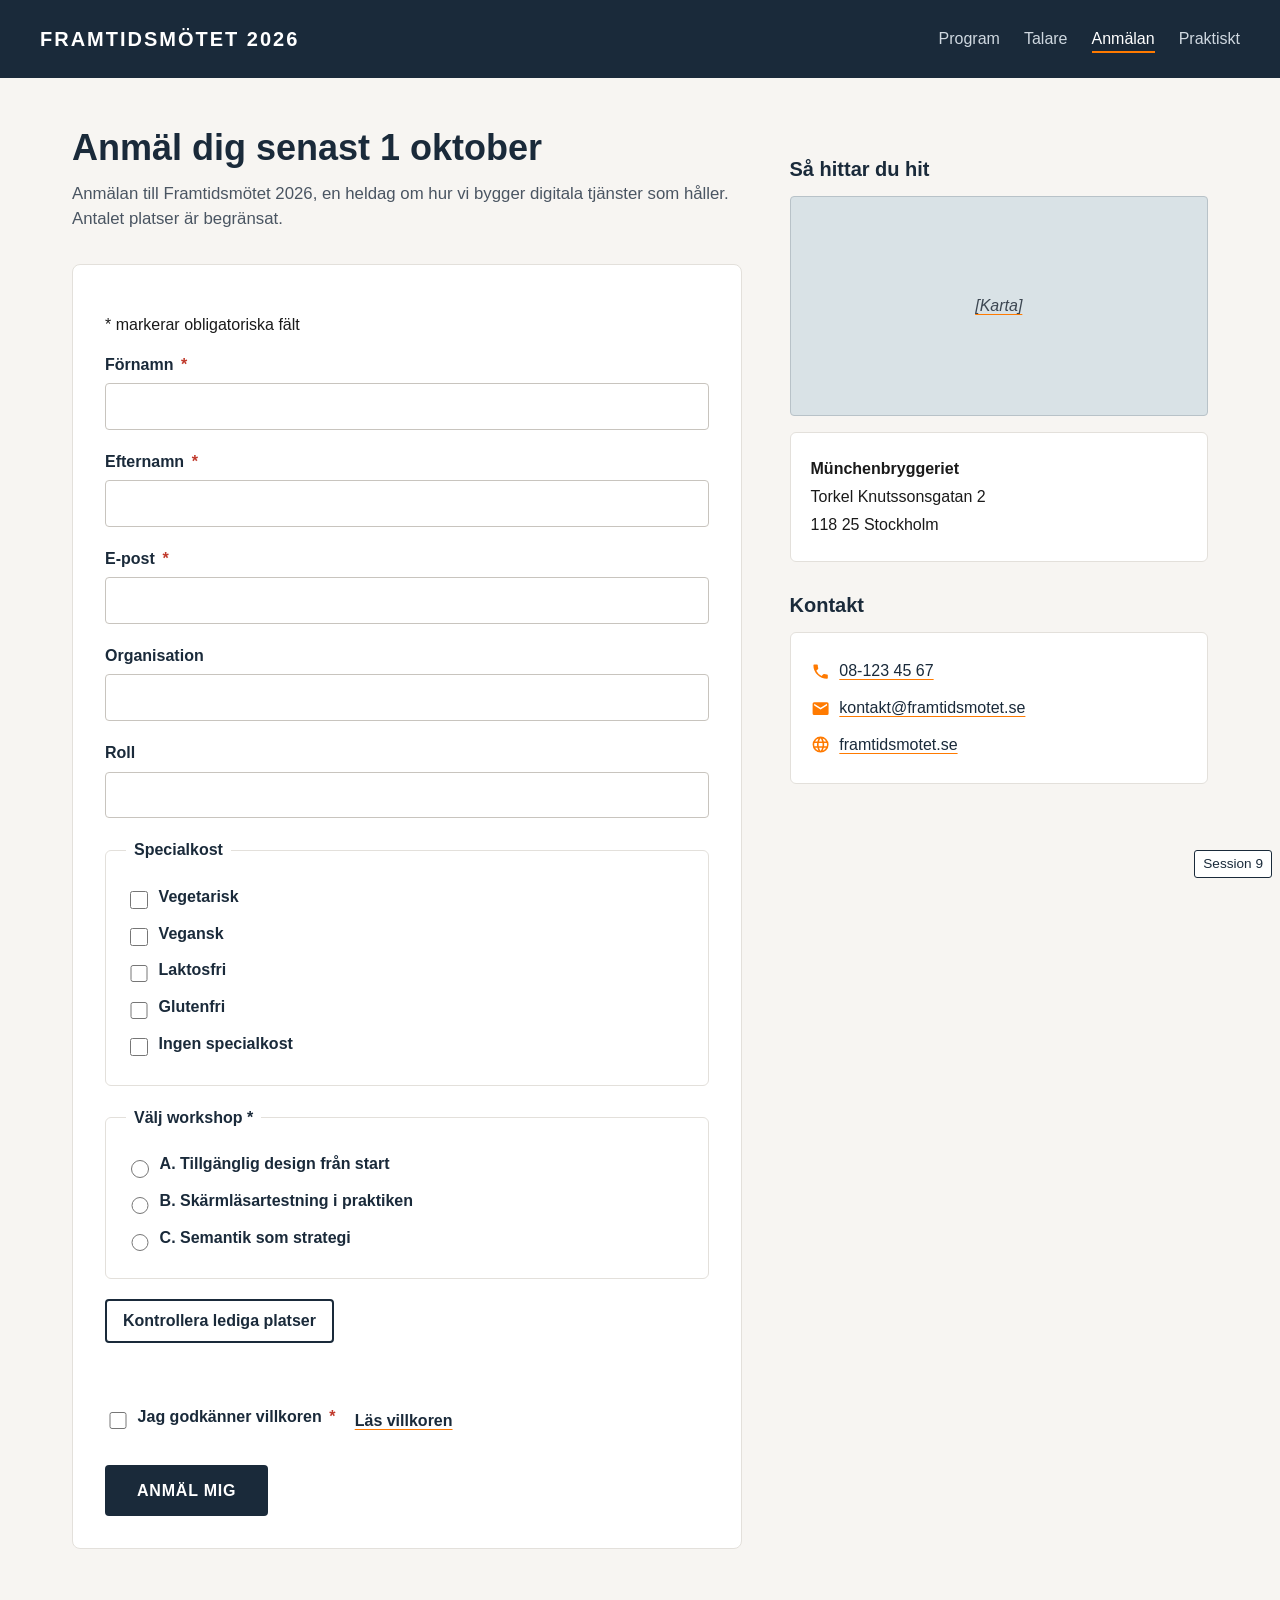
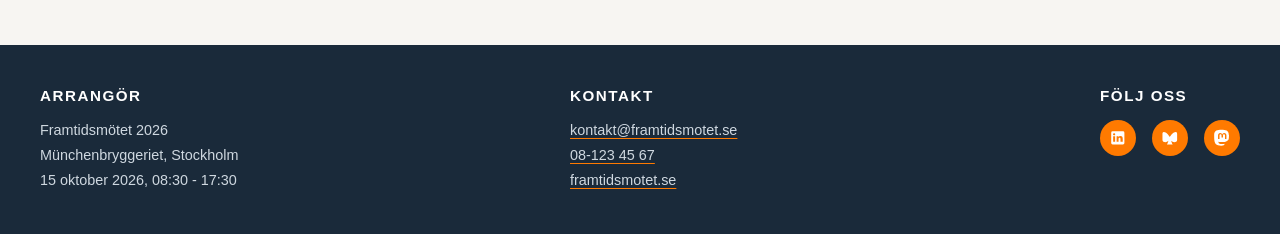
<file: session-9/anmalan.html>
<!DOCTYPE html>
<html lang="sv">
<head>
  <meta charset="UTF-8">
  <meta name="viewport" content="width=device-width, initial-scale=1.0">
  <title>Anmälan till Framtidsmötet 2026, session 9</title>
  <link rel="stylesheet" href="anmalningssidan.css">
  <style>
    .villkor-rad { display:flex; flex-wrap:wrap; align-items:center; gap:.5rem 1rem; margin:.4rem 0; }
    .villkor-rad .option-row { margin:0; }
    .textknapp { font:inherit; font-weight:600; color:#1a2a3a; background:none; border:0; padding:.6rem .2rem; min-height:44px;
      text-decoration:underline; text-decoration-color:#ff7a00; text-underline-offset:3px; cursor:pointer; }
    .textknapp:hover { text-decoration-thickness:2px; }
    .textknapp:focus-visible, .stang:focus-visible { outline:3px solid #1a2a3a; outline-offset:2px; }
    .dialog-bakgrund { position:fixed; inset:0; background:rgba(15,26,38,.65); display:flex; align-items:center; justify-content:center; padding:1rem; z-index:10; }
    .dialog-bakgrund[hidden] { display:none; }
    .dialog { background:#fff; max-width:40rem; width:100%; max-height:88vh; display:flex; flex-direction:column; border-radius:8px; border-top:6px solid #1a2a3a; padding:1.75rem; position:relative; }
    .villkorstext { overflow-y:auto; padding-right:.5rem; }
    .villkorstext:focus-visible { outline:3px solid #1a2a3a; outline-offset:2px; }
    .villkorstext h3 { font-size:1.05rem; margin:1.1rem 0 .3rem; }
    .villkorstext p { margin:.3rem 0; font-size:.98rem; line-height:1.5; }
    .dialog h2 { margin:0 3rem 1rem 0; }
    .dialog ul { margin:0; padding-left:1.25rem; }
    .dialog li { margin:.5rem 0; }
    .stang { position:absolute; top:1rem; right:1rem; width:44px; height:44px; display:flex; align-items:center; justify-content:center;
      background:#fff; color:#1a2a3a; border:2px solid #1a2a3a; border-radius:4px; cursor:pointer; padding:0; }
    .stang svg { width:18px; height:18px; }
    .ovningsetikett { position:fixed; bottom:.5rem; right:.5rem; background:#fff; color:#1a2a3a; border:1px solid #1a2a3a; font-size:.85rem; padding:.2rem .5rem; border-radius:3px; }
    .map-placeholder { color:#3d4752; }
    .platskontroll { margin:0 0 1.25rem; }
    .sekundar { font:inherit; font-weight:600; min-height:44px; padding:.5rem 1rem; background:#fff; color:#1a2a3a; border:2px solid #1a2a3a; border-radius:4px; cursor:pointer; }
    .sekundar:hover { background:#eef1f4; }
    .sekundar:focus-visible { outline:3px solid #1a2a3a; outline-offset:2px; }
    #platsbesked { margin:.6rem 0 0; font-weight:600; }
    #platsbesked { min-height:1.6em; }
    .bekraftelse { background:#fff; padding:2rem; border-radius:8px; border:1px solid #e3e0db; border-top:6px solid #1a2a3a; }
    .bekraftelse h2 { margin-top:0; font-size:1.6rem; }
    .bekraftelse h2:focus { outline:3px solid #1a2a3a; outline-offset:4px; }
  </style>
</head>
<body>
<div id="sida">
  <header class="site-header">
    <div class="header-inner">
      <a href="/" class="logo">FRAMTIDSMÖTET 2026</a>

      <nav aria-label="Huvudnavigation">
        <ul class="nav-list">
          <li><a href="#program" class="nav-link">Program</a></li>
          <li><a href="#talare" class="nav-link">Talare</a></li>
          <li><a href="#anmalan" class="nav-link" aria-current="page">Anmälan</a></li>
          <li><a href="#praktiskt" class="nav-link">Praktiskt</a></li>
        </ul>
      </nav>
    </div>
  </header>

  <main class="main-wrapper">

    <section class="content">
      <p class="ovningsetikett">Session 9</p>
      <h1>Anmäl dig senast 1 oktober</h1>
      <p class="lede">
        Anmälan till Framtidsmötet 2026, en heldag om hur vi bygger digitala
        tjänster som håller. Antalet platser är begränsat.
      </p>
      <form action="#" method="post" novalidate>

        <p><span aria-hidden="true">*</span> markerar obligatoriska fält</p>

        <div class="form-row">
          <label for="fornamn">Förnamn <span class="req" aria-hidden="true">*</span></label>
          <input type="text" id="fornamn" name="fornamn" required autocomplete="given-name" aria-required="true">
        </div>

        <div class="form-row">
          <label for="efternamn">Efternamn <span class="req" aria-hidden="true">*</span></label>
          <input type="text" id="efternamn" name="efternamn" required autocomplete="family-name" aria-required="true">
        </div>

        <div class="form-row">
          <label for="epost">E-post <span class="req" aria-hidden="true">*</span></label>
          <input type="email" id="epost" name="epost" required autocomplete="email" aria-required="true">
        </div>

        <div class="form-row">
          <label for="organisation">Organisation</label>
          <input type="text" id="organisation" name="organisation" autocomplete="organization">
        </div>

        <div class="form-row">
          <label for="roll">Roll</label>
          <input type="text" id="roll" name="roll" autocomplete="organization-title">
        </div>
        <fieldset>
          <legend>Specialkost</legend>
          <div class="option-row">
            <input type="checkbox" id="kost-veg" name="kost" value="vegetarisk">
            <label for="kost-veg">Vegetarisk</label>
          </div>
          <div class="option-row">
            <input type="checkbox" id="kost-vegan" name="kost" value="vegansk">
            <label for="kost-vegan">Vegansk</label>
          </div>
          <div class="option-row">
            <input type="checkbox" id="kost-laktos" name="kost" value="laktosfri">
            <label for="kost-laktos">Laktosfri</label>
          </div>
          <div class="option-row">
            <input type="checkbox" id="kost-gluten" name="kost" value="glutenfri">
            <label for="kost-gluten">Glutenfri</label>
          </div>
          <div class="option-row">
            <input type="checkbox" id="kost-ingen" name="kost" value="ingen">
            <label for="kost-ingen">Ingen specialkost</label>
          </div>
        </fieldset>
        <fieldset>
          <legend>Välj workshop <span class="req" aria-hidden="true">*</span></legend>
          <div class="option-row">
            <input type="radio" id="ws-a" name="workshop" value="a" required>
            <label for="ws-a">A. Tillgänglig design från start</label>
          </div>
          <div class="option-row">
            <input type="radio" id="ws-b" name="workshop" value="b" required>
            <label for="ws-b">B. Skärmläsartestning i praktiken</label>
          </div>
          <div class="option-row">
            <input type="radio" id="ws-c" name="workshop" value="c" required>
            <label for="ws-c">C. Semantik som strategi</label>
          </div>
        </fieldset>

        <div class="platskontroll">
          <button type="button" class="sekundar" id="kontrollera">Kontrollera lediga platser</button>
          <p id="platsbesked" role="status"></p>
        </div>

        <div id="foljdfraga" hidden>
          <fieldset>
            <legend>Hur van är du vid ämnet?</legend>
            <div class="option-row">
              <input type="radio" id="erf-ny" name="erfarenhet" value="ny">
              <label for="erf-ny">Ny inom ämnet</label>
            </div>
            <div class="option-row">
              <input type="radio" id="erf-viss" name="erfarenhet" value="viss">
              <label for="erf-viss">Viss erfarenhet</label>
            </div>
            <div class="option-row">
              <input type="radio" id="erf-van" name="erfarenhet" value="van">
              <label for="erf-van">Van</label>
            </div>
          </fieldset>
        </div>

        <div class="villkor-rad">
          <div class="option-row">
            <input type="checkbox" id="villkor" name="villkor" required>
            <label for="villkor">Jag godkänner villkoren <span class="req" aria-hidden="true">*</span></label>
          </div>
          <button type="button" class="textknapp" id="visa-villkor">Läs villkoren</button>
        </div>

        <button type="submit">Anmäl mig</button>
      </form>

      <div id="bekraftelse" class="bekraftelse" hidden>
        <h2 id="bekraftelse-rubrik" tabindex="-1">Tack, du är anmäld!</h2>
        <p>Vi har tagit emot din anmälan till Framtidsmötet 2026 den 15 oktober.</p>
        <p id="bekraftelse-workshop"></p>
        <p>En bekräftelse skickas till den e-postadress du angav.</p>
      </div>
    </section>

    <aside class="sidebar" aria-label="Plats och kontakt">
      <h2>Så hittar du hit</h2>
      <a href="https://www.google.com/maps/place/M%C3%BCnchenbryggeriet" class="map-link">
        <div class="map-placeholder" aria-hidden="true">[Karta]</div>
        <span class="sr-only">Visa Münchenbryggeriet på karta i Google Maps</span>
      </a>

      <div class="address">
        <p><strong>Münchenbryggeriet</strong></p>
        <p>Torkel Knutssonsgatan 2</p>
        <p>118 25 Stockholm</p>
      </div>

      <h2>Kontakt</h2>
      <div class="contact-block">
        <ul class="contact-list">
          <li class="contact-row">
            <span class="contact-icon" aria-hidden="true">
              <svg viewBox="0 0 24 24" fill="currentColor"><path d="M6.62 10.79a15.05 15.05 0 006.59 6.59l2.2-2.2a1 1 0 011.05-.24 11.36 11.36 0 003.55.57 1 1 0 011 1V20a1 1 0 01-1 1A17 17 0 013 4a1 1 0 011-1h3.5a1 1 0 011 1 11.36 11.36 0 00.57 3.55 1 1 0 01-.24 1.05z"/></svg>
            </span>
            <a href="tel:+46812345 67">08-123 45 67</a>
          </li>
          <li class="contact-row">
            <span class="contact-icon" aria-hidden="true">
              <svg viewBox="0 0 24 24" fill="currentColor"><path d="M20 4H4a2 2 0 00-2 2v12a2 2 0 002 2h16a2 2 0 002-2V6a2 2 0 00-2-2zm0 4l-8 5-8-5V6l8 5 8-5z"/></svg>
            </span>
            <a href="mailto:kontakt@framtidsmotet.se">kontakt@framtidsmotet.se</a>
          </li>
          <li class="contact-row">
            <span class="contact-icon" aria-hidden="true">
              <svg viewBox="0 0 24 24" fill="currentColor"><path d="M12 2a10 10 0 100 20 10 10 0 000-20zm6.93 6h-2.95a15.65 15.65 0 00-1.38-3.56A8.03 8.03 0 0118.92 8zM12 4.04c.83 1.2 1.48 2.53 1.91 3.96h-3.82c.43-1.43 1.08-2.76 1.91-3.96zM4.26 14a7.82 7.82 0 010-4h3.38a16.57 16.57 0 000 4H4.26zm.81 2h2.95c.32 1.25.78 2.45 1.38 3.56A7.99 7.99 0 015.07 16zm2.95-8H5.07a7.99 7.99 0 014.33-3.56A15.65 15.65 0 008.02 8zM12 19.96c-.83-1.2-1.48-2.53-1.91-3.96h3.82c-.43 1.43-1.08 2.76-1.91 3.96zM14.34 14H9.66a14.78 14.78 0 010-4h4.68a14.78 14.78 0 010 4zm.25 5.56c.6-1.11 1.06-2.31 1.38-3.56h2.95a7.99 7.99 0 01-4.33 3.56zM16.36 14a16.57 16.57 0 000-4h3.38a7.82 7.82 0 010 4h-3.38z"/></svg>
            </span>
            <a href="https://framtidsmotet.se">framtidsmotet.se</a>
          </li>
        </ul>
      </div>
    </aside>
  </main>

  <footer class="site-footer">
    <div class="footer-inner">
      <div class="org-block">
        <h2 class="footer-title">Arrangör</h2>
        <p>Framtidsmötet 2026</p>
        <p>Münchenbryggeriet, Stockholm</p>
        <p>15 oktober 2026, 08:30 - 17:30</p>
      </div>

      <div class="contact-block-foot">
        <h2 class="footer-title">Kontakt</h2>
        <p><a href="mailto:kontakt@framtidsmotet.se">kontakt@framtidsmotet.se</a></p>
        <p><a href="tel:+46812345 67">08-123 45 67</a></p>
        <p><a href="https://framtidsmotet.se">framtidsmotet.se</a></p>
      </div>

      <div class="social-block">
        <h2 class="footer-title">Följ oss</h2>
        <ul class="social-list">
          <li>
            <a href="https://linkedin.com/company/framtidsmotet" aria-label="Framtidsmötet på LinkedIn">
              <svg viewBox="0 0 24 24" fill="currentColor" aria-hidden="true"><path d="M19 3H5a2 2 0 00-2 2v14a2 2 0 002 2h14a2 2 0 002-2V5a2 2 0 00-2-2zM8.34 17.5H5.67V10h2.67v7.5zM7 8.83a1.55 1.55 0 110-3.1 1.55 1.55 0 010 3.1zM18.34 17.5h-2.67v-3.66c0-.87-.02-2-1.21-2-1.22 0-1.4.95-1.4 1.93v3.73h-2.67V10h2.56v1.03h.04a2.81 2.81 0 012.53-1.39c2.7 0 3.2 1.78 3.2 4.1v3.76z"/></svg>
            </a>
          </li>
          <li>
            <a href="https://bsky.app/profile/framtidsmotet" aria-label="Framtidsmötet på Bluesky">
              <svg viewBox="0 0 24 24" fill="currentColor" aria-hidden="true"><path d="M12 11c-1.5-3-5-7-8-7-2 0-2 2-2 3v8c0 2 2 3 4 3 1.5 0 3-1 4-2 0 1-1 4-2 5h8c-1-1-2-4-2-5 1 1 2.5 2 4 2 2 0 4-1 4-3V7c0-1 0-3-2-3-3 0-6.5 4-8 7z"/></svg>
            </a>
          </li>
          <li>
            <a href="https://mastodon.social/@framtidsmotet" aria-label="Framtidsmötet på Mastodon">
              <svg viewBox="0 0 24 24" fill="currentColor" aria-hidden="true"><path d="M21.58 8.21c0-4.7-3.08-6.08-3.08-6.08C16.95 1.41 14.34 1.07 11.62 1.05h-.06c-2.72.02-5.32.36-6.88 1.08 0 0-3.08 1.38-3.08 6.08 0 1.07-.02 2.36.02 3.72.13 4.59.86 9.11 5.1 10.24 1.95.52 3.63.63 4.99.55 2.46-.14 3.84-.88 3.84-.88l-.08-1.78s-1.76.55-3.74.49c-1.96-.07-4.03-.21-4.35-2.62a4.94 4.94 0 01-.04-.67s1.93.47 4.36.58c1.49.07 2.88-.09 4.3-.26 2.71-.32 5.07-1.99 5.37-3.51.47-2.4.43-5.86.43-5.86zm-3.21 5.36h-2v-4.9c0-1.03-.43-1.55-1.3-1.55-.96 0-1.45.62-1.45 1.86v2.69h-1.99V8.99c0-1.24-.49-1.86-1.45-1.86-.87 0-1.3.52-1.3 1.55v4.9h-2V8.84c0-1.03.26-1.85.79-2.46.54-.61 1.25-.92 2.13-.92 1.02 0 1.79.39 2.3 1.18l.5.83.5-.83c.51-.79 1.28-1.18 2.3-1.18.88 0 1.59.31 2.13.92.53.61.79 1.43.79 2.46v4.73z"/></svg>
            </a>
          </li>
        </ul>
      </div>
    </div>
  </footer>

</div>

  <div class="dialog-bakgrund" id="villkor-bakgrund" hidden>
    <div class="dialog" id="villkor-dialog" role="dialog" aria-modal="true" aria-labelledby="villkor-rubrik">
      <button type="button" class="stang" id="stang-villkor" aria-label="Stäng"><svg viewBox="0 0 20 20" aria-hidden="true" focusable="false"><path d="M3 3 17 17M17 3 3 17" stroke="currentColor" stroke-width="2.5" stroke-linecap="round"/></svg></button>
      <h2 id="villkor-rubrik">Villkor för anmälan till Framtidsmötet 2026</h2>
      <div class="villkorstext" id="villkorstext" tabindex="0" role="region" aria-labelledby="villkor-rubrik">
        <h3>1. Allmänt</h3>
        <p>Dessa villkor gäller för anmälan till Framtidsmötet 2026 (nedan "Evenemanget"), som genomförs den 15 oktober 2026. Genom att markera rutan "Jag godkänner villkoren" bekräftar deltagaren att denne har tagit del av villkoren och accepterar dem i sin helhet.</p>
        <h3>2. Avgift</h3>
        <p>Deltagande i Evenemanget är avgiftsfritt för deltagare som fullföljer sin anmälan. Vid utebliven närvaro utan giltig avbokning debiteras en administrativ avgift om 1 500 kronor exklusive mervärdesskatt. Avgiften faktureras den organisation som angivits vid anmälan eller, om organisation inte angivits, deltagaren personligen.</p>
        <h3>3. Bindande anmälan</h3>
        <p>Anmälan blir bindande efter sista anmälningsdag, den 1 oktober 2026.</p>
        <h3>4. Avbokning</h3>
        <p>4.1 Avbokning ska ske skriftligen via e-post till kontakt@framtidsmotet.se och anses ha skett först när arrangören har bekräftat mottagandet.</p>
        <p>4.2 Kostnadsfri avbokning kan ske till och med fjorton (14) kalenderdagar före Evenemangets genomförande (T-14).</p>
        <p>4.3 Vid avbokning därefter, dock senast tre (3) arbetsdagar före Evenemanget, debiteras halva avgiften enligt punkt 2. Vid senare avbokning debiteras hela avgiften.</p>
        <p>4.4 Avbokning till följd av styrkt sjukdom är kostnadsfri oavsett tidpunkt, under förutsättning att läkarintyg inkommer till arrangören senast fem (5) arbetsdagar efter Evenemanget.</p>
        <h3>5. Överlåtelse</h3>
        <p>Deltagaren har rätt att överlåta sin plats till annan person inom samma organisation, förutsatt att arrangören underrättas senast dagen före Evenemanget. Valet av workshop följer med platsen och kan inte ändras i samband med överlåtelse.</p>
        <h3>6. Workshopplatser</h3>
        <p>Platser i workshoppar fördelas i den ordning anmälningarna inkommer. Arrangören förbehåller sig rätten att flytta deltagare till en annan workshop om en workshop ställs in.</p>
        <h3>7. Personuppgifter</h3>
        <p>Personuppgifter behandlas i enlighet med gällande dataskyddslagstiftning och sparas till och med den 31 december 2026. Därefter raderas de.</p>
      </div>
    </div>
  </div>


  <script>
    (function () {
      var sida = document.getElementById('sida');
      var oppna = document.getElementById('visa-villkor');
      var bakgrund = document.getElementById('villkor-bakgrund');
      var stang = document.getElementById('stang-villkor');

      function oppnaVillkor() {
        bakgrund.hidden = false;
        sida.inert = true;
        stang.focus();
      }

      function stangVillkor() {
        bakgrund.hidden = true;
        sida.inert = false;
        oppna.focus();
      }

      oppna.addEventListener('click', oppnaVillkor);
      stang.addEventListener('click', stangVillkor);
      bakgrund.addEventListener('keydown', function (event) {
        if (event.key === 'Escape') {
          stangVillkor();
        } else if (event.key === 'Tab') {
          event.preventDefault();
          var text = document.getElementById('villkorstext');
          (document.activeElement === stang ? text : stang).focus();
        }
      });
    })();
  </script>
  <script>
    (function () {
      var platser = { a: ['A', 'Tillgänglig design från start', 12], b: ['B', 'Skärmläsartestning i praktiken', 3], c: ['C', 'Semantik som strategi', 0] };
      var form = document.querySelector('form');
      var besked = document.getElementById('platsbesked');
      var foljd = document.getElementById('foljdfraga');
      var bekraftelse = document.getElementById('bekraftelse');
      var rubrik = document.getElementById('bekraftelse-rubrik');
      function valdWorkshop() {
        var v = form.querySelector('input[name="workshop"]:checked');
        return v ? v.value : null;
      }

      form.querySelectorAll('input[name="workshop"]').forEach(function (r) {
        r.addEventListener('change', function () { foljd.hidden = false; });
      });
      document.getElementById('kontrollera').addEventListener('click', function () {
        var v = valdWorkshop();
        var text;
        if (!v) { text = 'Välj en workshop först.'; }
        else {
          var p = platser[v];
          text = p[2] > 0 ? p[2] + ' platser kvar på workshop ' + p[0] + '.' : 'Workshop ' + p[0] + ' är fullbokad. Välj en annan workshop.';
        }
        besked.textContent = '';
        setTimeout(function () { besked.textContent = text; }, 100);
      });
      form.addEventListener('submit', function (e) {
        e.preventDefault();
        var v = valdWorkshop();
        document.getElementById('bekraftelse-workshop').textContent = v ? 'Din workshop: ' + platser[v][0] + '. ' + platser[v][1] + '.' : '';
        form.hidden = true;
        bekraftelse.hidden = false;
        rubrik.focus();
      });
    })();
  </script>
</body>
</html>
</file>
<file: anmalningssidan.css>
/* Anmälningssidan, Framtidsmötet 2026 */
/* Element-baserad styling. Fungerar oavsett om HTML är div-baserad eller semantisk. */

* {
  box-sizing: border-box;
}

body {
  margin: 0;
  font-family: -apple-system, BlinkMacSystemFont, "Segoe UI", Roboto, sans-serif;
  font-size: 16px;
  line-height: 1.5;
  color: #1a1a1a;
  background: #f7f5f2;
}

/* HEADER */
header, .site-header {
  background: #1a2a3a;
  color: #fff;
  padding: 1.5rem 2rem;
}

.header-inner, header > div:first-child {
  max-width: 1200px;
  margin: 0 auto;
  display: flex;
  align-items: center;
  justify-content: space-between;
  gap: 2rem;
}

.logo, header h1, header .logo-text,
.site-header h1, .site-header .logo-text, .site-header .logo {
  font-size: 1.25rem;
  font-weight: 800;
  letter-spacing: 0.1em;
  margin: 0;
  color: #fff;
  text-decoration: none;
}

/* NAV */
nav, .site-nav {
  margin-left: auto;
}

nav ul, .site-nav ul, .nav-list {
  list-style: none;
  margin: 0;
  padding: 0;
  display: flex;
  gap: 1.5rem;
}

nav a, .site-nav a, .nav-link {
  color: #cfd8e0;
  text-decoration: none;
  font-weight: 500;
  padding: 0.25rem 0;
  border-bottom: 2px solid transparent;
}

nav a:hover, nav a:focus, .nav-link:hover, .nav-link:focus {
  color: #fff;
  border-bottom-color: #ff7a00;
  outline: none;
}

nav a[aria-current="page"], .nav-link.active {
  color: #fff;
  border-bottom-color: #ff7a00;
}

/* MAIN */
main, .main-wrapper {
  max-width: 1200px;
  margin: 0 auto;
  padding: 3rem 2rem;
  display: grid;
  grid-template-columns: minmax(0, 1.6fr) minmax(0, 1fr);
  gap: 3rem;
}

.content, main > section:first-child, main > div:first-child {
  min-width: 0;
}

main h1, .main-wrapper h1, .page-title {
  font-size: 2.25rem;
  font-weight: 800;
  margin: 0 0 0.75rem 0;
  color: #1a2a3a;
  line-height: 1.2;
}

.lede, .ingress {
  font-size: 1.05rem;
  color: #4a5562;
  margin: 0 0 2rem 0;
}

h2, .section-title {
  font-size: 1.25rem;
  font-weight: 700;
  margin: 1.75rem 0 0.75rem 0;
  color: #1a2a3a;
}

/* FORM */
form, .form {
  background: #fff;
  padding: 2rem;
  border-radius: 8px;
  border: 1px solid #e3e0db;
}

.form-row, .field-group {
  margin-bottom: 1.25rem;
}

label, .label {
  display: block;
  font-weight: 600;
  margin-bottom: 0.4rem;
  color: #1a2a3a;
}

.required-marker, label .req, .label .req {
  color: #c0392b;
  margin-left: 0.2rem;
}

input[type="text"], input[type="email"], input[type="tel"],
.input-field, [contenteditable="true"].input-field {
  width: 100%;
  font: inherit;
  padding: 0.65rem 0.75rem;
  border: 1px solid #c8c4be;
  border-radius: 4px;
  background: #fff;
  min-height: 2.5rem;
}

input:focus, .input-field:focus {
  outline: 3px solid #ff7a00;
  outline-offset: 1px;
}

fieldset, .fieldset {
  border: 1px solid #e3e0db;
  border-radius: 6px;
  padding: 1rem 1.25rem;
  margin: 0 0 1.25rem 0;
}

legend, .legend {
  font-weight: 700;
  padding: 0 0.5rem;
  color: #1a2a3a;
}

.option-row, fieldset > div, .fieldset > div {
  display: flex;
  align-items: center;
  gap: 0.5rem;
  margin: 0.4rem 0;
}

input[type="checkbox"], input[type="radio"], .checkbox, .radio {
  width: 1.1rem;
  height: 1.1rem;
}

button[type="submit"], .submit-btn {
  display: inline-block;
  background: #1a2a3a;
  color: #fff;
  font: inherit;
  font-weight: 700;
  padding: 0.85rem 2rem;
  border: 0;
  border-radius: 4px;
  cursor: pointer;
  letter-spacing: 0.05em;
  text-transform: uppercase;
  margin-top: 1rem;
}

button[type="submit"]:hover, .submit-btn:hover {
  background: #0f1a26;
}

button[type="submit"]:focus, .submit-btn:focus {
  outline: 3px solid #ff7a00;
  outline-offset: 2px;
}

/* ASIDE */
aside, .sidebar {
  min-width: 0;
}

.map-placeholder, .map {
  background: #d9e2e6;
  border: 1px solid #b8c2c8;
  height: 220px;
  display: flex;
  align-items: center;
  justify-content: center;
  color: #6a7682;
  font-style: italic;
  margin-bottom: 1rem;
  border-radius: 4px;
}

.address, .contact-block {
  background: #fff;
  padding: 1.25rem;
  border-radius: 6px;
  border: 1px solid #e3e0db;
  margin-bottom: 1.25rem;
}

.address p, .contact-block p {
  margin: 0.25rem 0;
}

.contact-list {
  list-style: none;
  padding: 0;
  margin: 0;
}

.contact-list li, .contact-row {
  display: flex;
  align-items: center;
  gap: 0.6rem;
  padding: 0.4rem 0;
}

.contact-icon {
  display: inline-flex;
  width: 1.2rem;
  height: 1.2rem;
  color: #ff7a00;
  flex-shrink: 0;
}

a, .link-text {
  color: #1a2a3a;
  text-decoration: underline;
  text-decoration-color: #ff7a00;
  text-underline-offset: 3px;
}

a:hover, a:focus {
  text-decoration-thickness: 2px;
}

/* FOOTER */
footer, .site-footer {
  background: #1a2a3a;
  color: #cfd8e0;
  padding: 2.5rem 2rem;
  margin-top: 3rem;
}

.footer-inner, footer > div:first-child {
  max-width: 1200px;
  margin: 0 auto;
  display: flex;
  align-items: flex-start;
  justify-content: space-between;
  gap: 2rem;
  flex-wrap: wrap;
}

footer .org-block,
footer .contact-block-foot {
  flex: 1 1 220px;
}

footer h2, footer .footer-title {
  color: #fff;
  font-size: 0.95rem;
  text-transform: uppercase;
  letter-spacing: 0.1em;
  margin: 0 0 0.75rem 0;
}

footer p {
  margin: 0.2rem 0;
  font-size: 0.9rem;
}

footer a, footer .link-text {
  color: #cfd8e0;
  text-decoration-color: #ff7a00;
}

.social-list, .social-icons {
  list-style: none;
  margin: 0;
  padding: 0;
  display: flex;
  gap: 1rem;
}

.social-list a, .social-icons a {
  display: inline-flex;
  width: 2.25rem;
  height: 2.25rem;
  align-items: center;
  justify-content: center;
  border-radius: 50%;
  background: #ff7a00;
  color: #fff;
  text-decoration: none;
}

.social-list a:focus, .social-icons a:focus {
  outline: 3px solid #fff;
  outline-offset: 2px;
}

.social-list svg, .social-icons svg {
  width: 1.1rem;
  height: 1.1rem;
}

/* Visually hidden, för screenreader-text om de behöver lägga till */
.sr-only {
  position: absolute;
  width: 1px;
  height: 1px;
  padding: 0;
  margin: -1px;
  overflow: hidden;
  clip: rect(0,0,0,0);
  white-space: nowrap;
  border: 0;
}
</file>
<file: session-10/anmalningssidan.css>
/* Anmälningssidan, Framtidsmötet 2026 */
/* Element-baserad styling. Fungerar oavsett om HTML är div-baserad eller semantisk. */

* {
  box-sizing: border-box;
}

body {
  margin: 0;
  font-family: -apple-system, BlinkMacSystemFont, "Segoe UI", Roboto, sans-serif;
  font-size: 16px;
  line-height: 1.5;
  color: #1a1a1a;
  background: #f7f5f2;
}

/* HEADER */
header, .site-header {
  background: #1a2a3a;
  color: #fff;
  padding: 1.5rem 2rem;
}

.header-inner, header > div:first-child {
  max-width: 1200px;
  margin: 0 auto;
  display: flex;
  align-items: center;
  justify-content: space-between;
  gap: 2rem;
}

.logo, header h1, header .logo-text,
.site-header h1, .site-header .logo-text, .site-header .logo {
  font-size: 1.25rem;
  font-weight: 800;
  letter-spacing: 0.1em;
  margin: 0;
  color: #fff;
  text-decoration: none;
}

/* NAV */
nav, .site-nav {
  margin-left: auto;
}

nav ul, .site-nav ul, .nav-list {
  list-style: none;
  margin: 0;
  padding: 0;
  display: flex;
  gap: 1.5rem;
}

nav a, .site-nav a, .nav-link {
  color: #cfd8e0;
  text-decoration: none;
  font-weight: 500;
  padding: 0.25rem 0;
  border-bottom: 2px solid transparent;
}

nav a:hover, nav a:focus, .nav-link:hover, .nav-link:focus {
  color: #fff;
  border-bottom-color: #ff7a00;
  outline: none;
}

nav a[aria-current="page"], .nav-link.active {
  color: #fff;
  border-bottom-color: #ff7a00;
}

/* MAIN */
main, .main-wrapper {
  max-width: 1200px;
  margin: 0 auto;
  padding: 3rem 2rem;
  display: grid;
  grid-template-columns: minmax(0, 1.6fr) minmax(0, 1fr);
  gap: 3rem;
}

.content, main > section:first-child, main > div:first-child {
  min-width: 0;
}

main h1, .main-wrapper h1, .page-title {
  font-size: 2.25rem;
  font-weight: 800;
  margin: 0 0 0.75rem 0;
  color: #1a2a3a;
  line-height: 1.2;
}

.lede, .ingress {
  font-size: 1.05rem;
  color: #4a5562;
  margin: 0 0 2rem 0;
}

h2, .section-title {
  font-size: 1.25rem;
  font-weight: 700;
  margin: 1.75rem 0 0.75rem 0;
  color: #1a2a3a;
}

/* FORM */
form, .form {
  background: #fff;
  padding: 2rem;
  border-radius: 8px;
  border: 1px solid #e3e0db;
}

.form-row, .field-group {
  margin-bottom: 1.25rem;
}

label, .label {
  display: block;
  font-weight: 600;
  margin-bottom: 0.4rem;
  color: #1a2a3a;
}

.required-marker, label .req, .label .req {
  color: #c0392b;
  margin-left: 0.2rem;
}

input[type="text"], input[type="email"], input[type="tel"],
.input-field, [contenteditable="true"].input-field {
  width: 100%;
  font: inherit;
  padding: 0.65rem 0.75rem;
  border: 1px solid #c8c4be;
  border-radius: 4px;
  background: #fff;
  min-height: 2.5rem;
}

input:focus, .input-field:focus {
  outline: 3px solid #ff7a00;
  outline-offset: 1px;
}

fieldset, .fieldset {
  border: 1px solid #e3e0db;
  border-radius: 6px;
  padding: 1rem 1.25rem;
  margin: 0 0 1.25rem 0;
}

legend, .legend {
  font-weight: 700;
  padding: 0 0.5rem;
  color: #1a2a3a;
}

.option-row, fieldset > div, .fieldset > div {
  display: flex;
  align-items: center;
  gap: 0.5rem;
  margin: 0.4rem 0;
}

input[type="checkbox"], input[type="radio"], .checkbox, .radio {
  width: 1.1rem;
  height: 1.1rem;
}

button[type="submit"], .submit-btn {
  display: inline-block;
  background: #1a2a3a;
  color: #fff;
  font: inherit;
  font-weight: 700;
  padding: 0.85rem 2rem;
  border: 0;
  border-radius: 4px;
  cursor: pointer;
  letter-spacing: 0.05em;
  text-transform: uppercase;
  margin-top: 1rem;
}

button[type="submit"]:hover, .submit-btn:hover {
  background: #0f1a26;
}

button[type="submit"]:focus, .submit-btn:focus {
  outline: 3px solid #ff7a00;
  outline-offset: 2px;
}

/* ASIDE */
aside, .sidebar {
  min-width: 0;
}

.map-placeholder, .map {
  background: #d9e2e6;
  border: 1px solid #b8c2c8;
  height: 220px;
  display: flex;
  align-items: center;
  justify-content: center;
  color: #6a7682;
  font-style: italic;
  margin-bottom: 1rem;
  border-radius: 4px;
}

.address, .contact-block {
  background: #fff;
  padding: 1.25rem;
  border-radius: 6px;
  border: 1px solid #e3e0db;
  margin-bottom: 1.25rem;
}

.address p, .contact-block p {
  margin: 0.25rem 0;
}

.contact-list {
  list-style: none;
  padding: 0;
  margin: 0;
}

.contact-list li, .contact-row {
  display: flex;
  align-items: center;
  gap: 0.6rem;
  padding: 0.4rem 0;
}

.contact-icon {
  display: inline-flex;
  width: 1.2rem;
  height: 1.2rem;
  color: #ff7a00;
  flex-shrink: 0;
}

a, .link-text {
  color: #1a2a3a;
  text-decoration: underline;
  text-decoration-color: #ff7a00;
  text-underline-offset: 3px;
}

a:hover, a:focus {
  text-decoration-thickness: 2px;
}

/* FOOTER */
footer, .site-footer {
  background: #1a2a3a;
  color: #cfd8e0;
  padding: 2.5rem 2rem;
  margin-top: 3rem;
}

.footer-inner, footer > div:first-child {
  max-width: 1200px;
  margin: 0 auto;
  display: flex;
  align-items: flex-start;
  justify-content: space-between;
  gap: 2rem;
  flex-wrap: wrap;
}

footer .org-block,
footer .contact-block-foot {
  flex: 1 1 220px;
}

footer h2, footer .footer-title {
  color: #fff;
  font-size: 0.95rem;
  text-transform: uppercase;
  letter-spacing: 0.1em;
  margin: 0 0 0.75rem 0;
}

footer p {
  margin: 0.2rem 0;
  font-size: 0.9rem;
}

footer a, footer .link-text {
  color: #cfd8e0;
  text-decoration-color: #ff7a00;
}

.social-list, .social-icons {
  list-style: none;
  margin: 0;
  padding: 0;
  display: flex;
  gap: 1rem;
}

.social-list a, .social-icons a {
  display: inline-flex;
  width: 2.25rem;
  height: 2.25rem;
  align-items: center;
  justify-content: center;
  border-radius: 50%;
  background: #ff7a00;
  color: #fff;
  text-decoration: none;
}

.social-list a:focus, .social-icons a:focus {
  outline: 3px solid #fff;
  outline-offset: 2px;
}

.social-list svg, .social-icons svg {
  width: 1.1rem;
  height: 1.1rem;
}

/* Visually hidden, för screenreader-text om de behöver lägga till */
.sr-only {
  position: absolute;
  width: 1px;
  height: 1px;
  padding: 0;
  margin: -1px;
  overflow: hidden;
  clip: rect(0,0,0,0);
  white-space: nowrap;
  border: 0;
}
</file>
<file: session-8/anmalningssidan.css>
/* Anmälningssidan, Framtidsmötet 2026 */
/* Element-baserad styling. Fungerar oavsett om HTML är div-baserad eller semantisk. */

* {
  box-sizing: border-box;
}

body {
  margin: 0;
  font-family: -apple-system, BlinkMacSystemFont, "Segoe UI", Roboto, sans-serif;
  font-size: 16px;
  line-height: 1.5;
  color: #1a1a1a;
  background: #f7f5f2;
}

/* HEADER */
header, .site-header {
  background: #1a2a3a;
  color: #fff;
  padding: 1.5rem 2rem;
}

.header-inner, header > div:first-child {
  max-width: 1200px;
  margin: 0 auto;
  display: flex;
  align-items: center;
  justify-content: space-between;
  gap: 2rem;
}

.logo, header h1, header .logo-text,
.site-header h1, .site-header .logo-text, .site-header .logo {
  font-size: 1.25rem;
  font-weight: 800;
  letter-spacing: 0.1em;
  margin: 0;
  color: #fff;
  text-decoration: none;
}

/* NAV */
nav, .site-nav {
  margin-left: auto;
}

nav ul, .site-nav ul, .nav-list {
  list-style: none;
  margin: 0;
  padding: 0;
  display: flex;
  gap: 1.5rem;
}

nav a, .site-nav a, .nav-link {
  color: #cfd8e0;
  text-decoration: none;
  font-weight: 500;
  padding: 0.25rem 0;
  border-bottom: 2px solid transparent;
}

nav a:hover, nav a:focus, .nav-link:hover, .nav-link:focus {
  color: #fff;
  border-bottom-color: #ff7a00;
  outline: none;
}

nav a[aria-current="page"], .nav-link.active {
  color: #fff;
  border-bottom-color: #ff7a00;
}

/* MAIN */
main, .main-wrapper {
  max-width: 1200px;
  margin: 0 auto;
  padding: 3rem 2rem;
  display: grid;
  grid-template-columns: minmax(0, 1.6fr) minmax(0, 1fr);
  gap: 3rem;
}

.content, main > section:first-child, main > div:first-child {
  min-width: 0;
}

main h1, .main-wrapper h1, .page-title {
  font-size: 2.25rem;
  font-weight: 800;
  margin: 0 0 0.75rem 0;
  color: #1a2a3a;
  line-height: 1.2;
}

.lede, .ingress {
  font-size: 1.05rem;
  color: #4a5562;
  margin: 0 0 2rem 0;
}

h2, .section-title {
  font-size: 1.25rem;
  font-weight: 700;
  margin: 1.75rem 0 0.75rem 0;
  color: #1a2a3a;
}

/* FORM */
form, .form {
  background: #fff;
  padding: 2rem;
  border-radius: 8px;
  border: 1px solid #e3e0db;
}

.form-row, .field-group {
  margin-bottom: 1.25rem;
}

label, .label {
  display: block;
  font-weight: 600;
  margin-bottom: 0.4rem;
  color: #1a2a3a;
}

.required-marker, label .req, .label .req {
  color: #c0392b;
  margin-left: 0.2rem;
}

input[type="text"], input[type="email"], input[type="tel"],
.input-field, [contenteditable="true"].input-field {
  width: 100%;
  font: inherit;
  padding: 0.65rem 0.75rem;
  border: 1px solid #c8c4be;
  border-radius: 4px;
  background: #fff;
  min-height: 2.5rem;
}

input:focus, .input-field:focus {
  outline: 3px solid #ff7a00;
  outline-offset: 1px;
}

fieldset, .fieldset {
  border: 1px solid #e3e0db;
  border-radius: 6px;
  padding: 1rem 1.25rem;
  margin: 0 0 1.25rem 0;
}

legend, .legend {
  font-weight: 700;
  padding: 0 0.5rem;
  color: #1a2a3a;
}

.option-row, fieldset > div, .fieldset > div {
  display: flex;
  align-items: center;
  gap: 0.5rem;
  margin: 0.4rem 0;
}

input[type="checkbox"], input[type="radio"], .checkbox, .radio {
  width: 1.1rem;
  height: 1.1rem;
}

button[type="submit"], .submit-btn {
  display: inline-block;
  background: #1a2a3a;
  color: #fff;
  font: inherit;
  font-weight: 700;
  padding: 0.85rem 2rem;
  border: 0;
  border-radius: 4px;
  cursor: pointer;
  letter-spacing: 0.05em;
  text-transform: uppercase;
  margin-top: 1rem;
}

button[type="submit"]:hover, .submit-btn:hover {
  background: #0f1a26;
}

button[type="submit"]:focus, .submit-btn:focus {
  outline: 3px solid #ff7a00;
  outline-offset: 2px;
}

/* ASIDE */
aside, .sidebar {
  min-width: 0;
}

.map-placeholder, .map {
  background: #d9e2e6;
  border: 1px solid #b8c2c8;
  height: 220px;
  display: flex;
  align-items: center;
  justify-content: center;
  color: #6a7682;
  font-style: italic;
  margin-bottom: 1rem;
  border-radius: 4px;
}

.address, .contact-block {
  background: #fff;
  padding: 1.25rem;
  border-radius: 6px;
  border: 1px solid #e3e0db;
  margin-bottom: 1.25rem;
}

.address p, .contact-block p {
  margin: 0.25rem 0;
}

.contact-list {
  list-style: none;
  padding: 0;
  margin: 0;
}

.contact-list li, .contact-row {
  display: flex;
  align-items: center;
  gap: 0.6rem;
  padding: 0.4rem 0;
}

.contact-icon {
  display: inline-flex;
  width: 1.2rem;
  height: 1.2rem;
  color: #ff7a00;
  flex-shrink: 0;
}

a, .link-text {
  color: #1a2a3a;
  text-decoration: underline;
  text-decoration-color: #ff7a00;
  text-underline-offset: 3px;
}

a:hover, a:focus {
  text-decoration-thickness: 2px;
}

/* FOOTER */
footer, .site-footer {
  background: #1a2a3a;
  color: #cfd8e0;
  padding: 2.5rem 2rem;
  margin-top: 3rem;
}

.footer-inner, footer > div:first-child {
  max-width: 1200px;
  margin: 0 auto;
  display: flex;
  align-items: flex-start;
  justify-content: space-between;
  gap: 2rem;
  flex-wrap: wrap;
}

footer .org-block,
footer .contact-block-foot {
  flex: 1 1 220px;
}

footer h2, footer .footer-title {
  color: #fff;
  font-size: 0.95rem;
  text-transform: uppercase;
  letter-spacing: 0.1em;
  margin: 0 0 0.75rem 0;
}

footer p {
  margin: 0.2rem 0;
  font-size: 0.9rem;
}

footer a, footer .link-text {
  color: #cfd8e0;
  text-decoration-color: #ff7a00;
}

.social-list, .social-icons {
  list-style: none;
  margin: 0;
  padding: 0;
  display: flex;
  gap: 1rem;
}

.social-list a, .social-icons a {
  display: inline-flex;
  width: 2.25rem;
  height: 2.25rem;
  align-items: center;
  justify-content: center;
  border-radius: 50%;
  background: #ff7a00;
  color: #fff;
  text-decoration: none;
}

.social-list a:focus, .social-icons a:focus {
  outline: 3px solid #fff;
  outline-offset: 2px;
}

.social-list svg, .social-icons svg {
  width: 1.1rem;
  height: 1.1rem;
}

/* Visually hidden, för screenreader-text om de behöver lägga till */
.sr-only {
  position: absolute;
  width: 1px;
  height: 1px;
  padding: 0;
  margin: -1px;
  overflow: hidden;
  clip: rect(0,0,0,0);
  white-space: nowrap;
  border: 0;
}
</file>
<file: session-9/anmalningssidan.css>
/* Anmälningssidan, Framtidsmötet 2026 */
/* Element-baserad styling. Fungerar oavsett om HTML är div-baserad eller semantisk. */

* {
  box-sizing: border-box;
}

body {
  margin: 0;
  font-family: -apple-system, BlinkMacSystemFont, "Segoe UI", Roboto, sans-serif;
  font-size: 16px;
  line-height: 1.5;
  color: #1a1a1a;
  background: #f7f5f2;
}

/* HEADER */
header, .site-header {
  background: #1a2a3a;
  color: #fff;
  padding: 1.5rem 2rem;
}

.header-inner, header > div:first-child {
  max-width: 1200px;
  margin: 0 auto;
  display: flex;
  align-items: center;
  justify-content: space-between;
  gap: 2rem;
}

.logo, header h1, header .logo-text,
.site-header h1, .site-header .logo-text, .site-header .logo {
  font-size: 1.25rem;
  font-weight: 800;
  letter-spacing: 0.1em;
  margin: 0;
  color: #fff;
  text-decoration: none;
}

/* NAV */
nav, .site-nav {
  margin-left: auto;
}

nav ul, .site-nav ul, .nav-list {
  list-style: none;
  margin: 0;
  padding: 0;
  display: flex;
  gap: 1.5rem;
}

nav a, .site-nav a, .nav-link {
  color: #cfd8e0;
  text-decoration: none;
  font-weight: 500;
  padding: 0.25rem 0;
  border-bottom: 2px solid transparent;
}

nav a:hover, nav a:focus, .nav-link:hover, .nav-link:focus {
  color: #fff;
  border-bottom-color: #ff7a00;
  outline: none;
}

nav a[aria-current="page"], .nav-link.active {
  color: #fff;
  border-bottom-color: #ff7a00;
}

/* MAIN */
main, .main-wrapper {
  max-width: 1200px;
  margin: 0 auto;
  padding: 3rem 2rem;
  display: grid;
  grid-template-columns: minmax(0, 1.6fr) minmax(0, 1fr);
  gap: 3rem;
}

.content, main > section:first-child, main > div:first-child {
  min-width: 0;
}

main h1, .main-wrapper h1, .page-title {
  font-size: 2.25rem;
  font-weight: 800;
  margin: 0 0 0.75rem 0;
  color: #1a2a3a;
  line-height: 1.2;
}

.lede, .ingress {
  font-size: 1.05rem;
  color: #4a5562;
  margin: 0 0 2rem 0;
}

h2, .section-title {
  font-size: 1.25rem;
  font-weight: 700;
  margin: 1.75rem 0 0.75rem 0;
  color: #1a2a3a;
}

/* FORM */
form, .form {
  background: #fff;
  padding: 2rem;
  border-radius: 8px;
  border: 1px solid #e3e0db;
}

.form-row, .field-group {
  margin-bottom: 1.25rem;
}

label, .label {
  display: block;
  font-weight: 600;
  margin-bottom: 0.4rem;
  color: #1a2a3a;
}

.required-marker, label .req, .label .req {
  color: #c0392b;
  margin-left: 0.2rem;
}

input[type="text"], input[type="email"], input[type="tel"],
.input-field, [contenteditable="true"].input-field {
  width: 100%;
  font: inherit;
  padding: 0.65rem 0.75rem;
  border: 1px solid #c8c4be;
  border-radius: 4px;
  background: #fff;
  min-height: 2.5rem;
}

input:focus, .input-field:focus {
  outline: 3px solid #ff7a00;
  outline-offset: 1px;
}

fieldset, .fieldset {
  border: 1px solid #e3e0db;
  border-radius: 6px;
  padding: 1rem 1.25rem;
  margin: 0 0 1.25rem 0;
}

legend, .legend {
  font-weight: 700;
  padding: 0 0.5rem;
  color: #1a2a3a;
}

.option-row, fieldset > div, .fieldset > div {
  display: flex;
  align-items: center;
  gap: 0.5rem;
  margin: 0.4rem 0;
}

input[type="checkbox"], input[type="radio"], .checkbox, .radio {
  width: 1.1rem;
  height: 1.1rem;
}

button[type="submit"], .submit-btn {
  display: inline-block;
  background: #1a2a3a;
  color: #fff;
  font: inherit;
  font-weight: 700;
  padding: 0.85rem 2rem;
  border: 0;
  border-radius: 4px;
  cursor: pointer;
  letter-spacing: 0.05em;
  text-transform: uppercase;
  margin-top: 1rem;
}

button[type="submit"]:hover, .submit-btn:hover {
  background: #0f1a26;
}

button[type="submit"]:focus, .submit-btn:focus {
  outline: 3px solid #ff7a00;
  outline-offset: 2px;
}

/* ASIDE */
aside, .sidebar {
  min-width: 0;
}

.map-placeholder, .map {
  background: #d9e2e6;
  border: 1px solid #b8c2c8;
  height: 220px;
  display: flex;
  align-items: center;
  justify-content: center;
  color: #6a7682;
  font-style: italic;
  margin-bottom: 1rem;
  border-radius: 4px;
}

.address, .contact-block {
  background: #fff;
  padding: 1.25rem;
  border-radius: 6px;
  border: 1px solid #e3e0db;
  margin-bottom: 1.25rem;
}

.address p, .contact-block p {
  margin: 0.25rem 0;
}

.contact-list {
  list-style: none;
  padding: 0;
  margin: 0;
}

.contact-list li, .contact-row {
  display: flex;
  align-items: center;
  gap: 0.6rem;
  padding: 0.4rem 0;
}

.contact-icon {
  display: inline-flex;
  width: 1.2rem;
  height: 1.2rem;
  color: #ff7a00;
  flex-shrink: 0;
}

a, .link-text {
  color: #1a2a3a;
  text-decoration: underline;
  text-decoration-color: #ff7a00;
  text-underline-offset: 3px;
}

a:hover, a:focus {
  text-decoration-thickness: 2px;
}

/* FOOTER */
footer, .site-footer {
  background: #1a2a3a;
  color: #cfd8e0;
  padding: 2.5rem 2rem;
  margin-top: 3rem;
}

.footer-inner, footer > div:first-child {
  max-width: 1200px;
  margin: 0 auto;
  display: flex;
  align-items: flex-start;
  justify-content: space-between;
  gap: 2rem;
  flex-wrap: wrap;
}

footer .org-block,
footer .contact-block-foot {
  flex: 1 1 220px;
}

footer h2, footer .footer-title {
  color: #fff;
  font-size: 0.95rem;
  text-transform: uppercase;
  letter-spacing: 0.1em;
  margin: 0 0 0.75rem 0;
}

footer p {
  margin: 0.2rem 0;
  font-size: 0.9rem;
}

footer a, footer .link-text {
  color: #cfd8e0;
  text-decoration-color: #ff7a00;
}

.social-list, .social-icons {
  list-style: none;
  margin: 0;
  padding: 0;
  display: flex;
  gap: 1rem;
}

.social-list a, .social-icons a {
  display: inline-flex;
  width: 2.25rem;
  height: 2.25rem;
  align-items: center;
  justify-content: center;
  border-radius: 50%;
  background: #ff7a00;
  color: #fff;
  text-decoration: none;
}

.social-list a:focus, .social-icons a:focus {
  outline: 3px solid #fff;
  outline-offset: 2px;
}

.social-list svg, .social-icons svg {
  width: 1.1rem;
  height: 1.1rem;
}

/* Visually hidden, för screenreader-text om de behöver lägga till */
.sr-only {
  position: absolute;
  width: 1px;
  height: 1px;
  padding: 0;
  margin: -1px;
  overflow: hidden;
  clip: rect(0,0,0,0);
  white-space: nowrap;
  border: 0;
}
</file>
